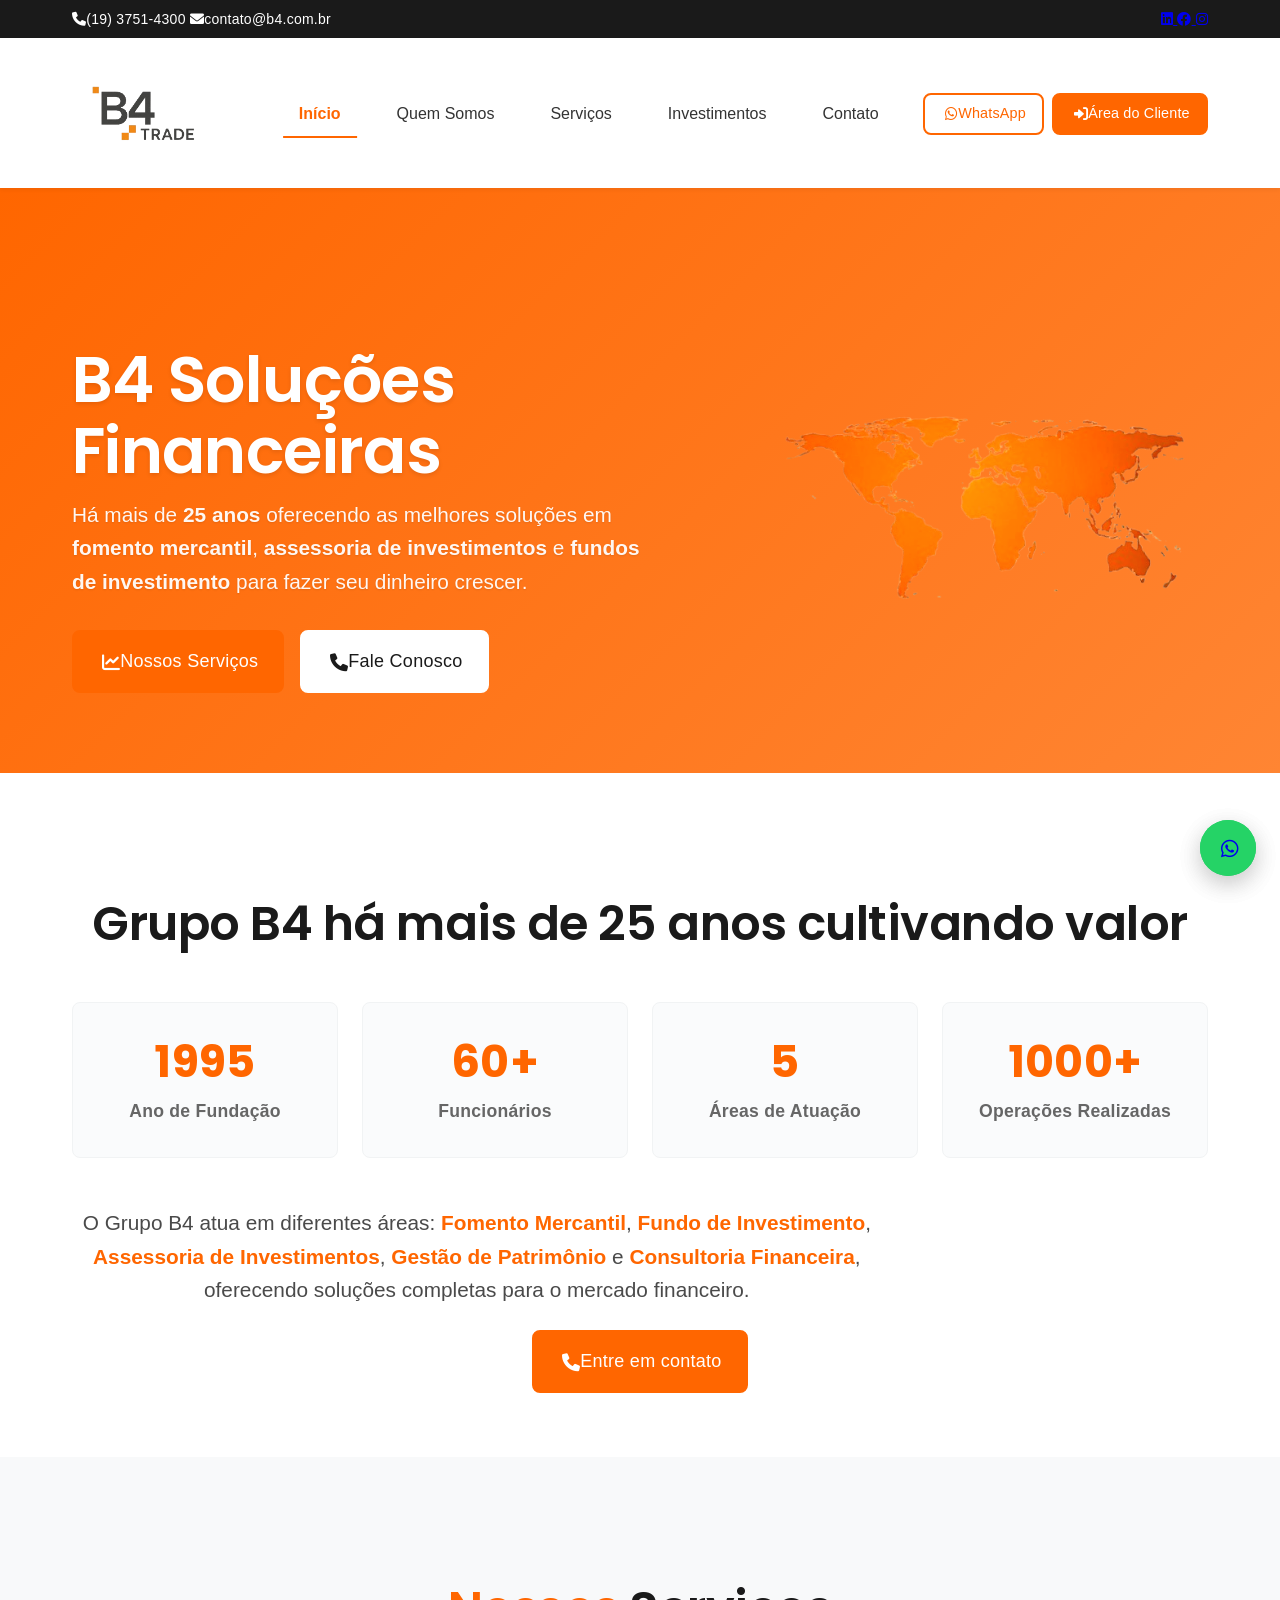
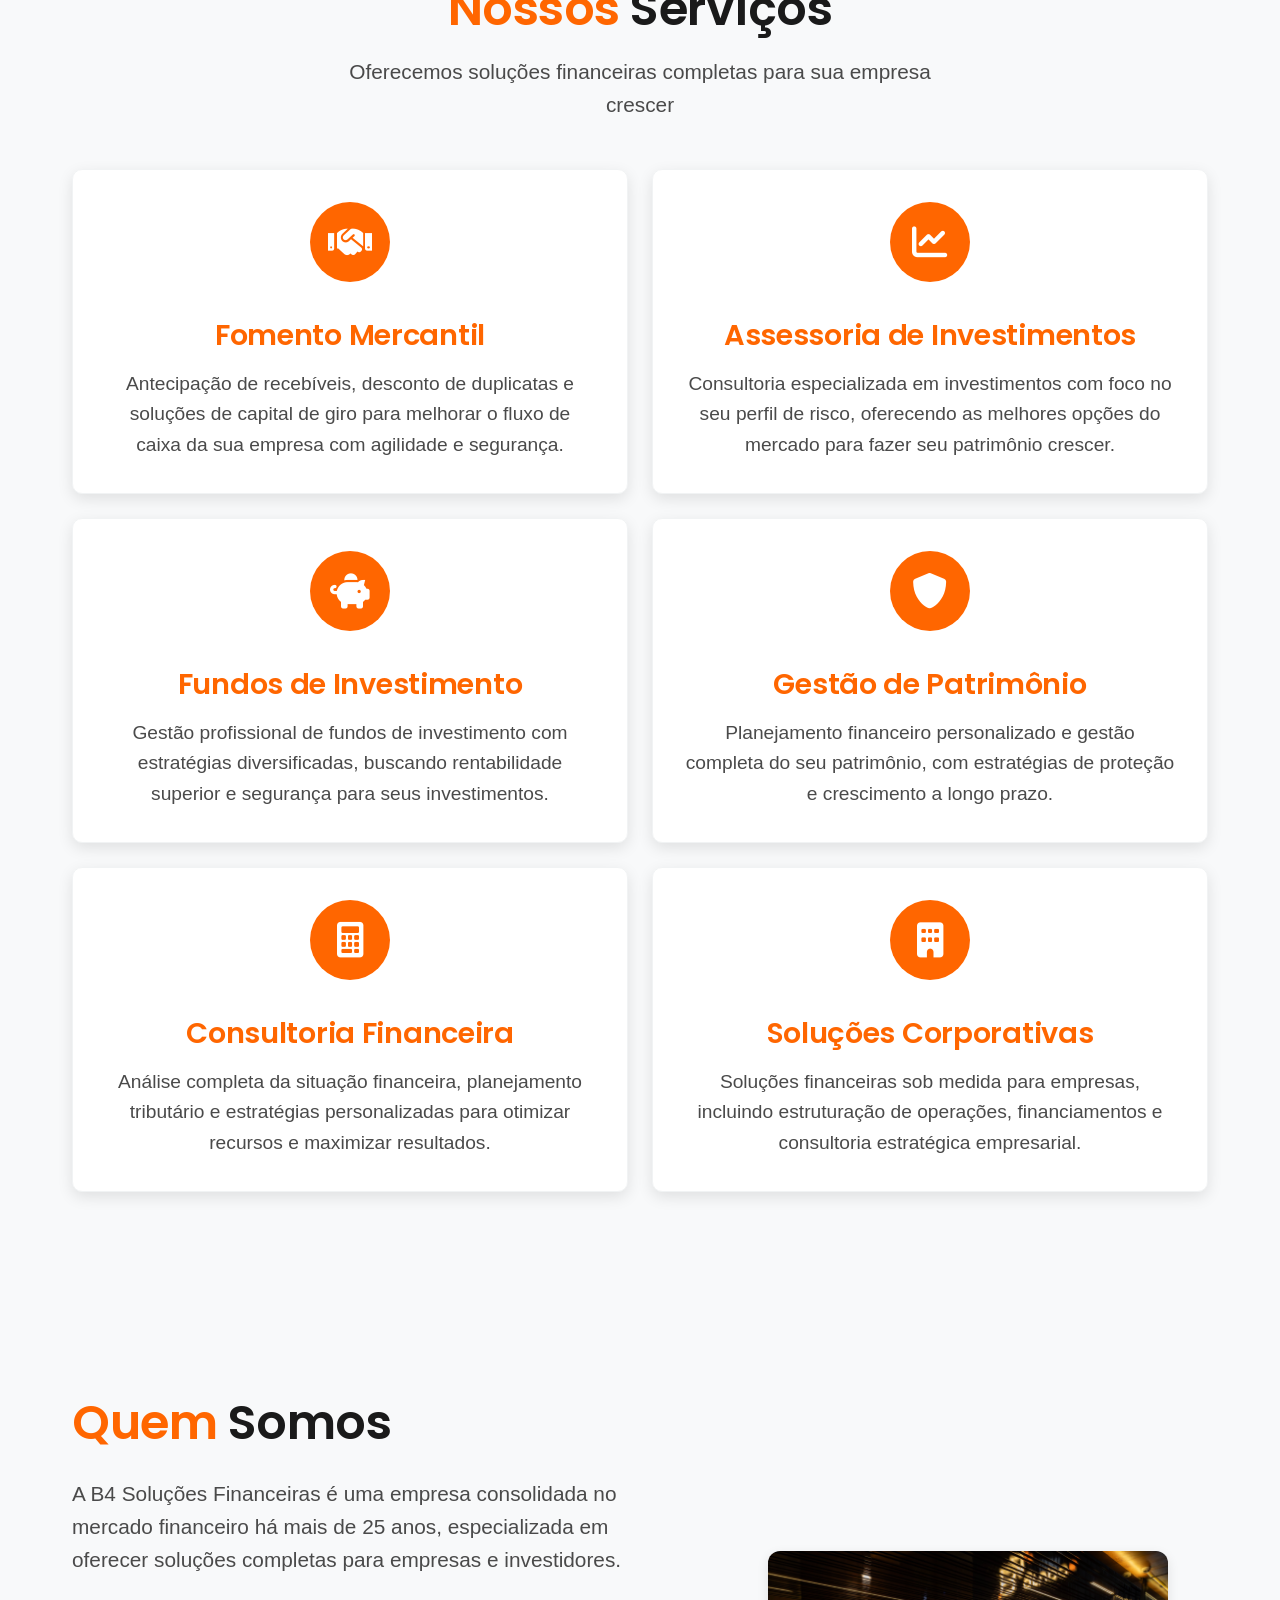
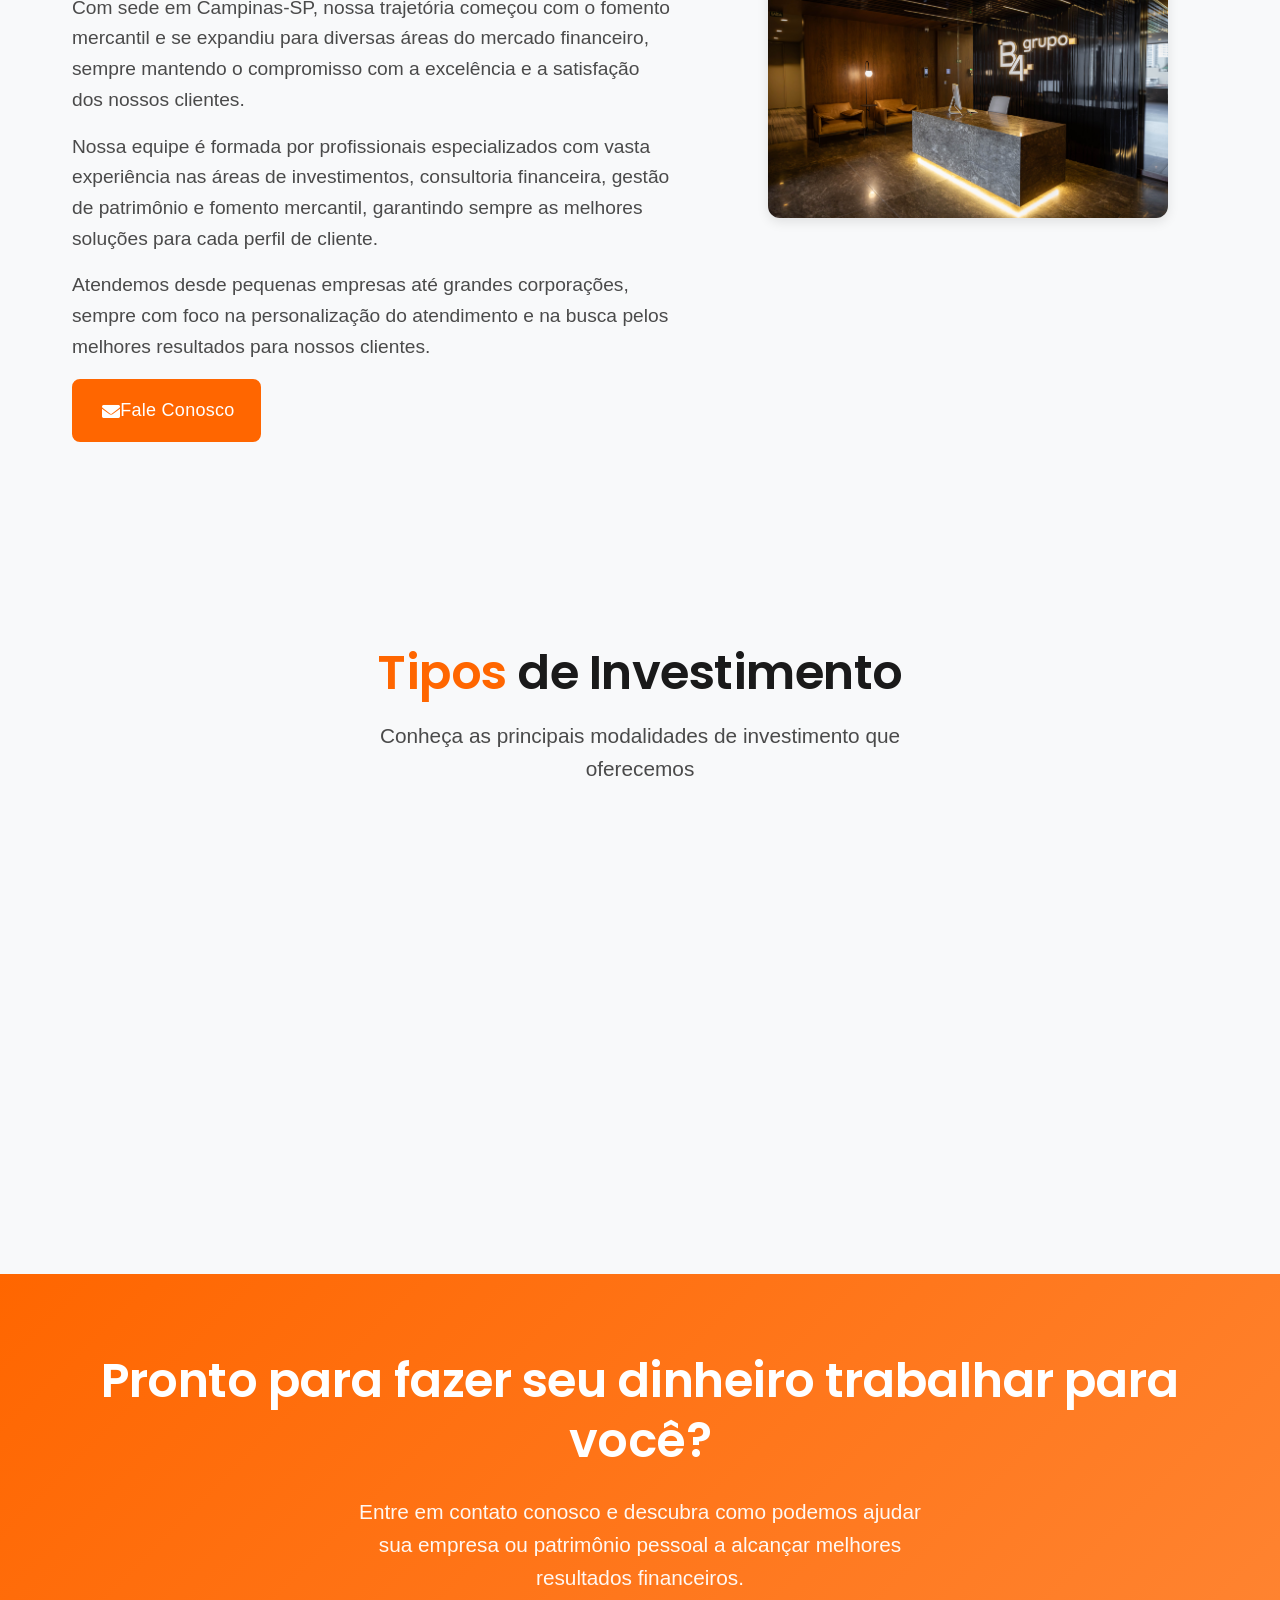
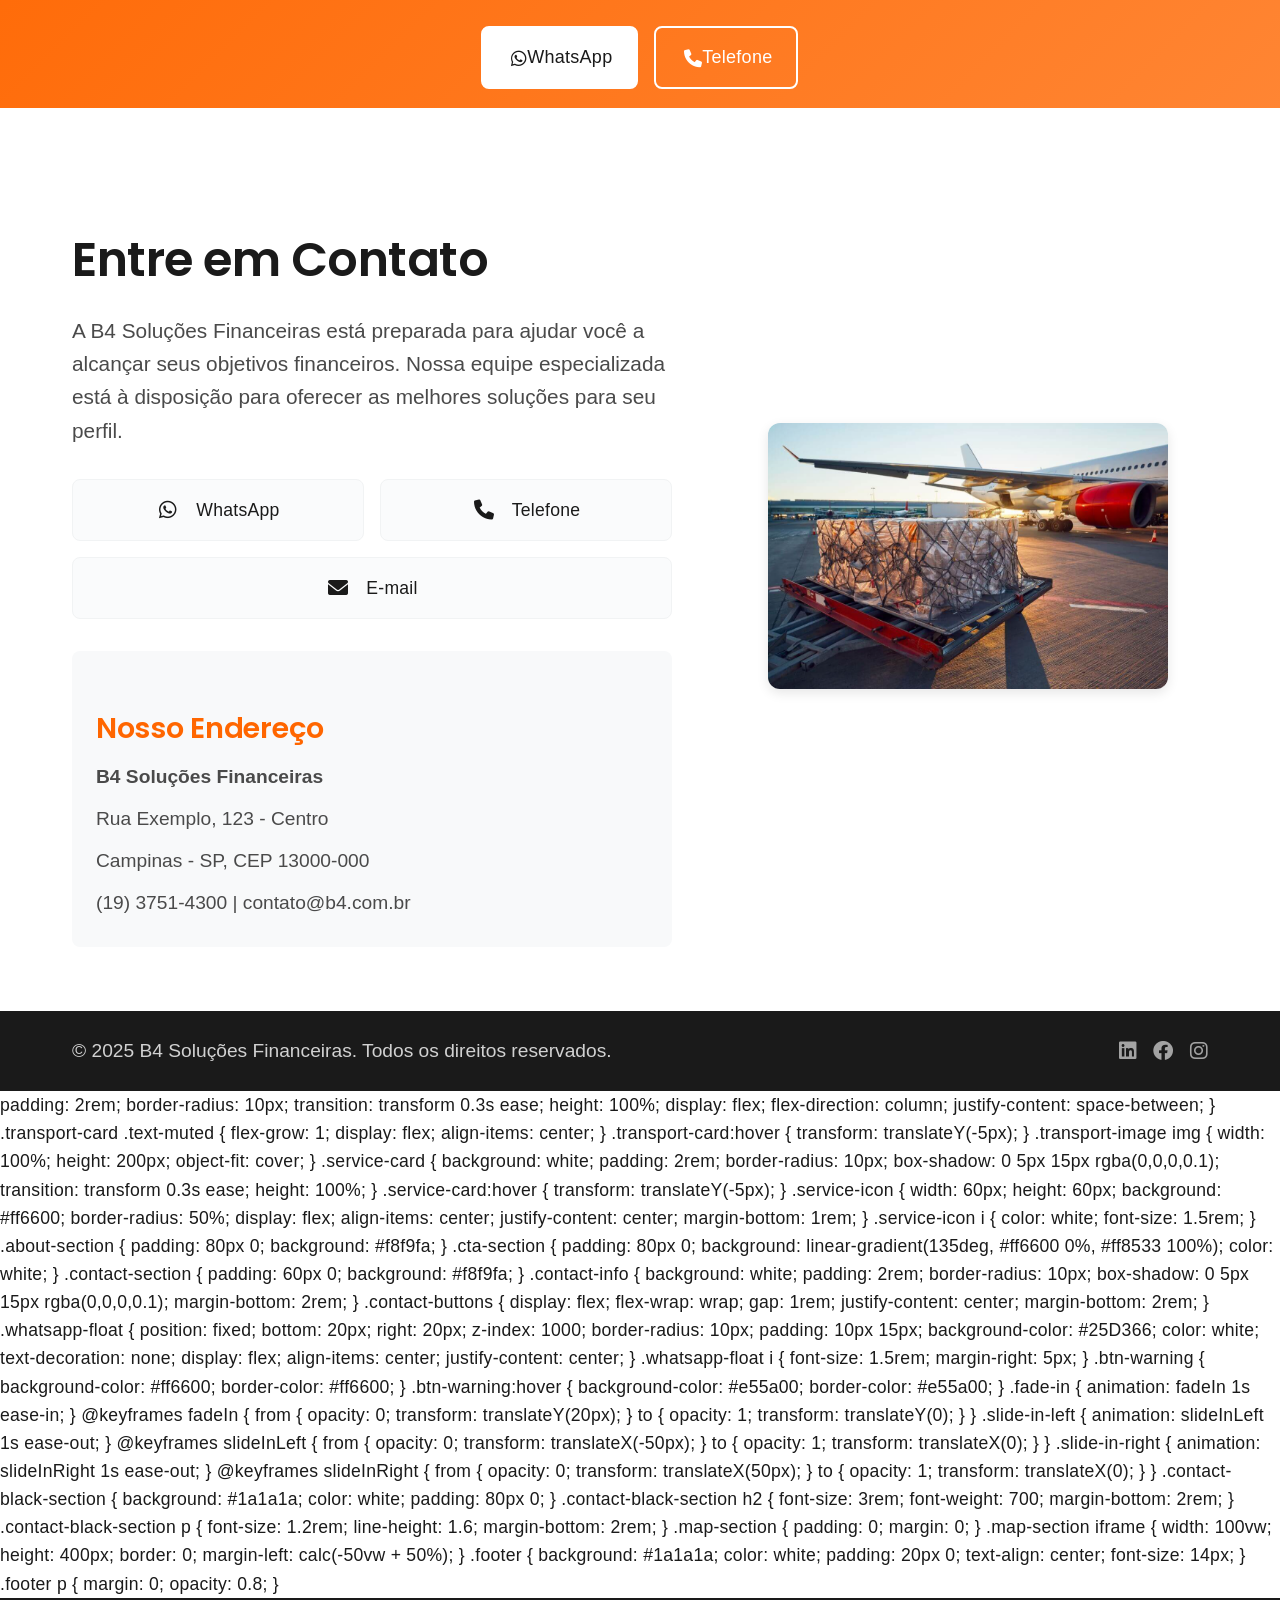
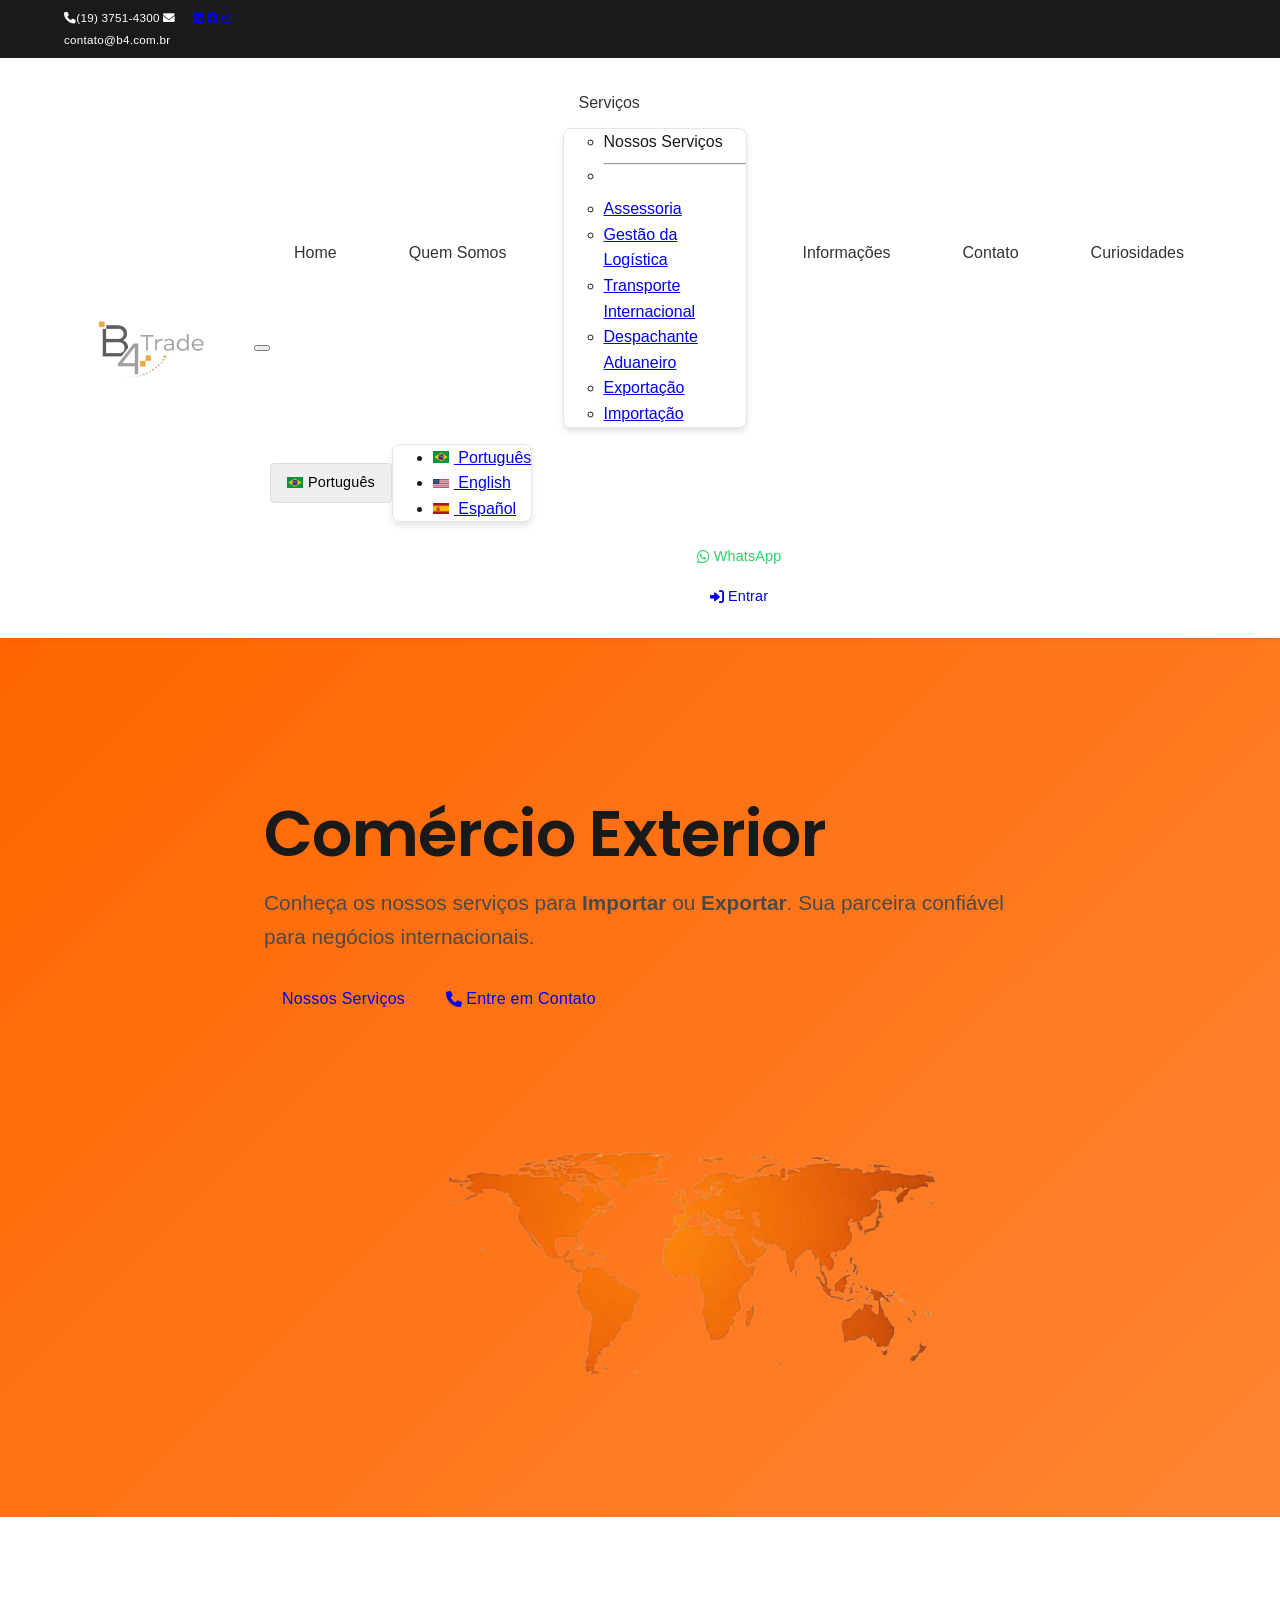
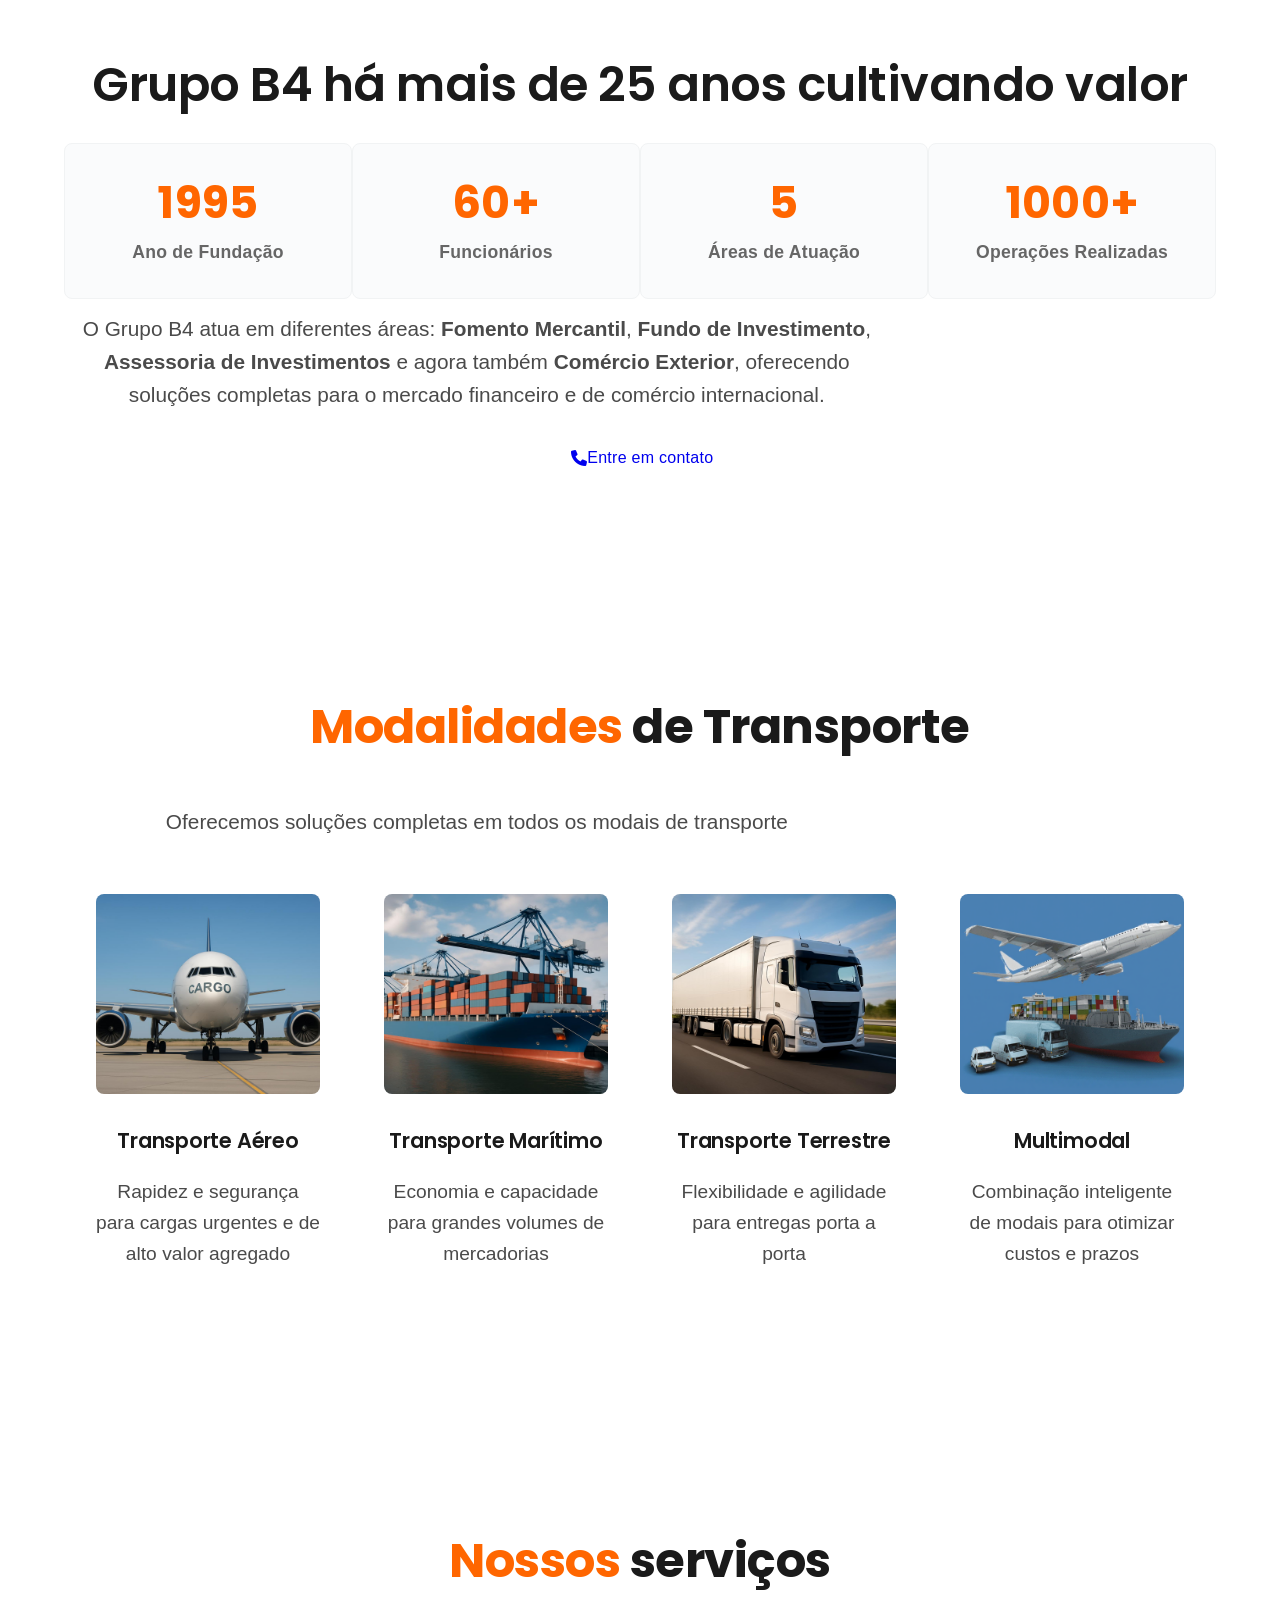
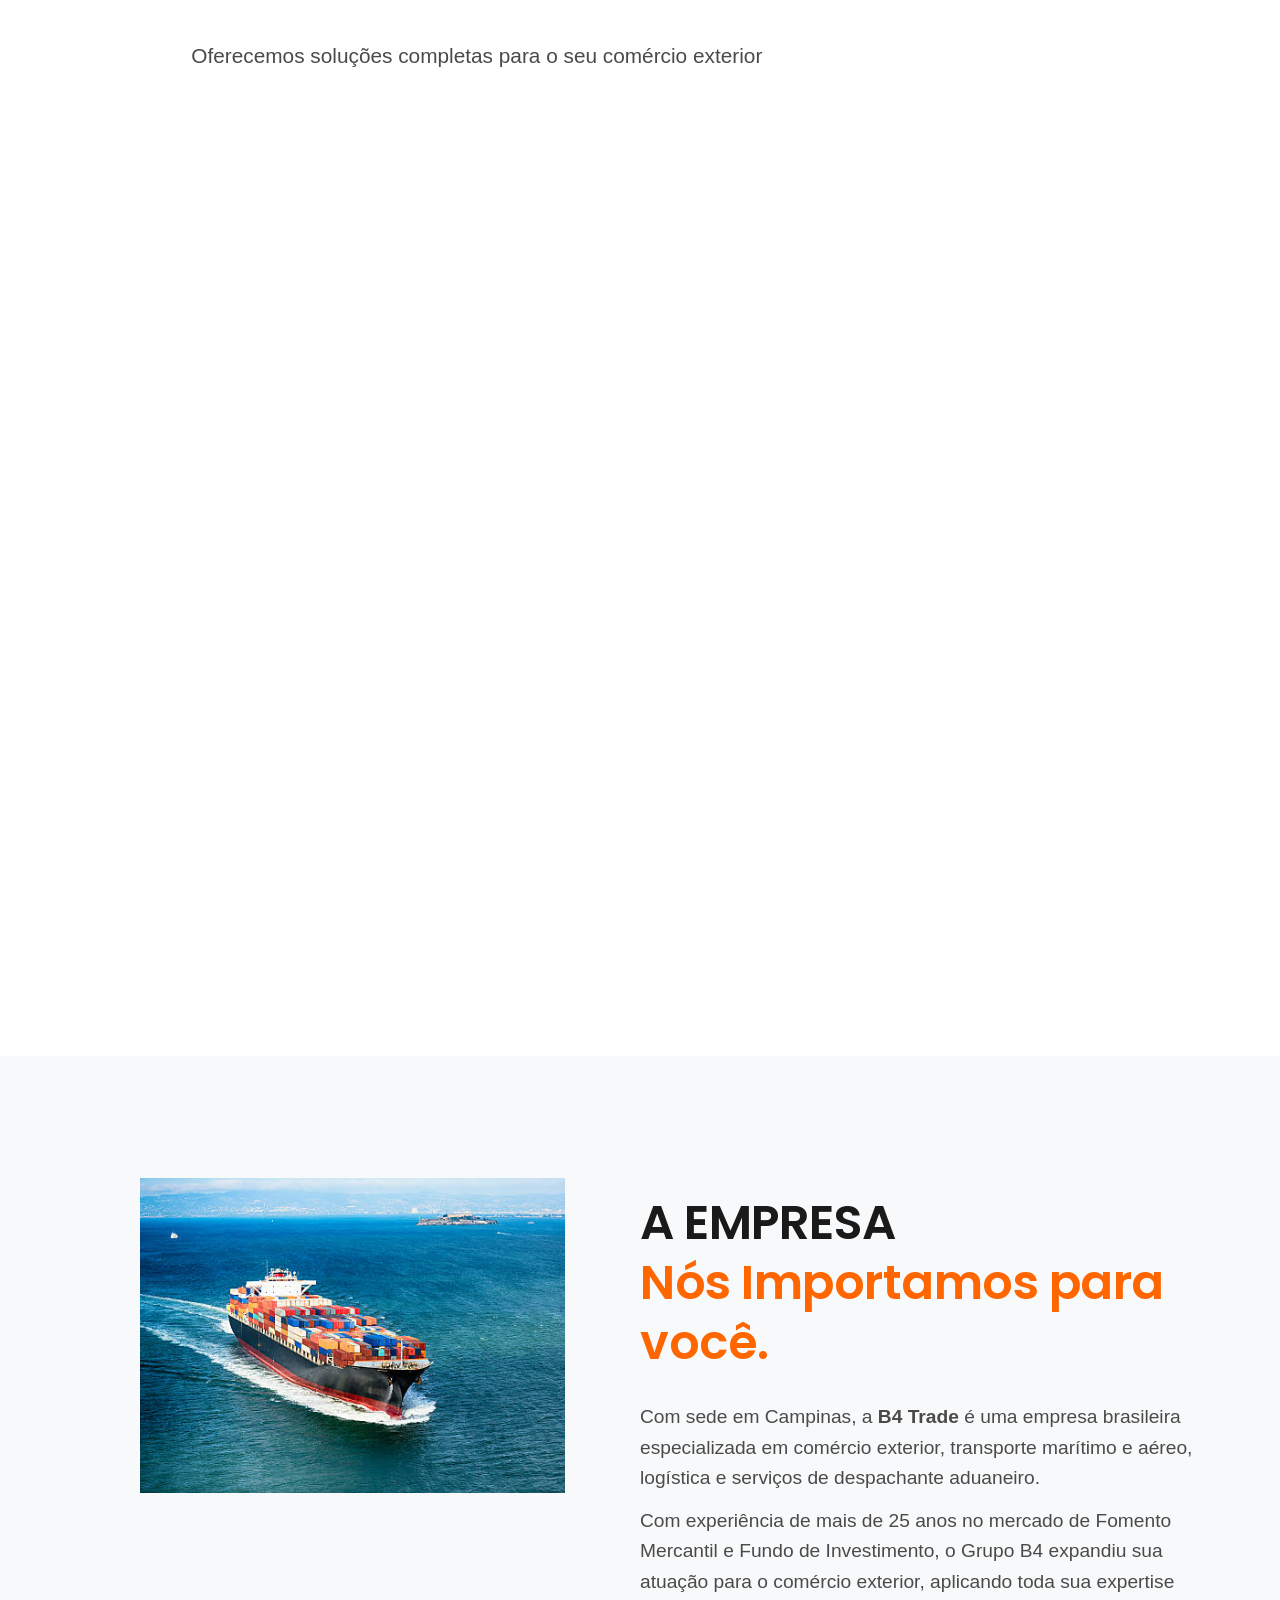
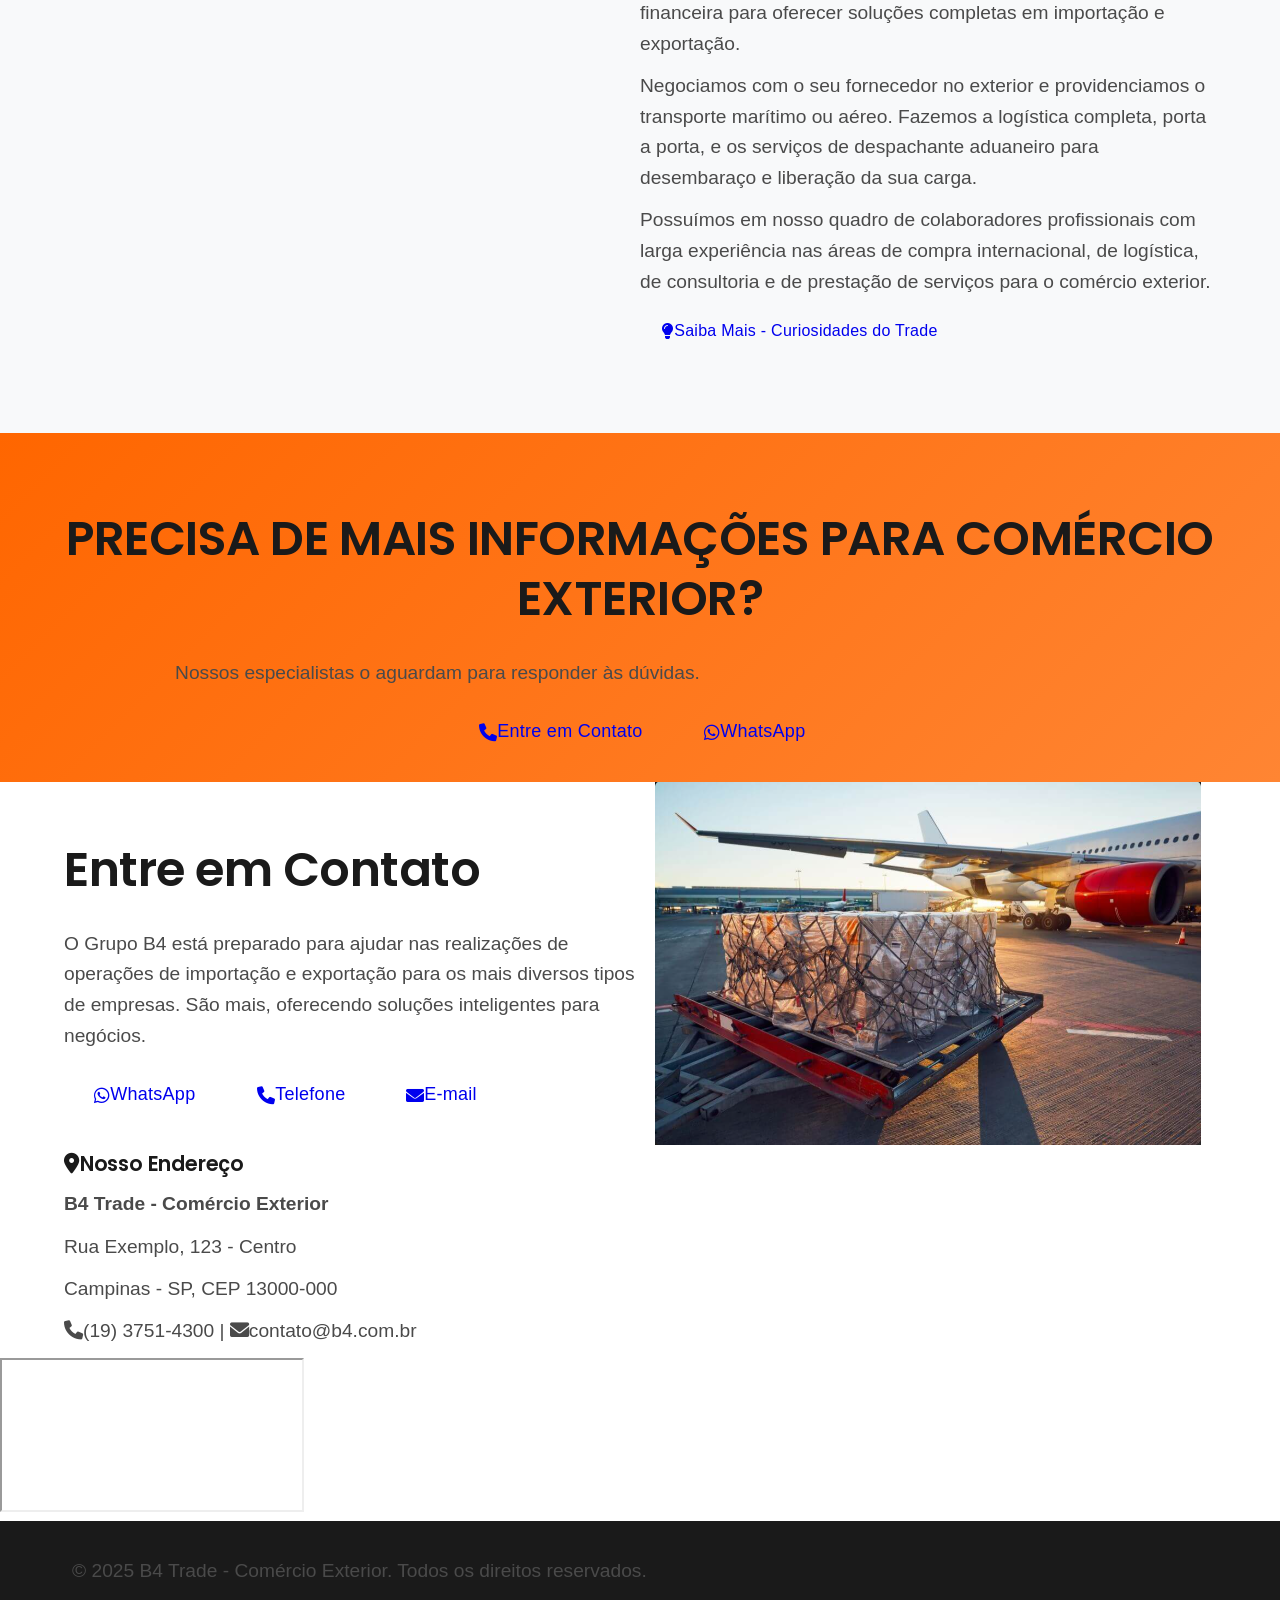
<file: index.html>
<!DOCTYPE html>
<html lang="pt-BR">
<head>
    <meta charset="utf-8" />
    <meta name="viewport" content="width=device-width, initial-scale=1.0" />
    <title>B4 Soluções Financeiras - Sua Parceira em Investimentos</title>
    <meta name="description" content="B4 Soluções Financeiras - Mais de 25 anos oferecendo fomento mercantil, assessoria de investimentos, fundos de investimento e soluções financeiras completas para sua empresa.">
    
    <!-- Favicon -->
    <link rel="icon" type="image/png" href="logo.png">
    
    <!-- Google Fonts - Optimized loading -->
    <link rel="preconnect" href="https://fonts.googleapis.com">
    <link rel="preconnect" href="https://fonts.gstatic.com" crossorigin>
    <link href="https://fonts.googleapis.com/css2?family=Inter:wght@400;500;600;700&family=Poppins:wght@500;600;700&display=swap" rel="stylesheet">
    
    <!-- Font Awesome -->
    <link href="https://cdnjs.cloudflare.com/ajax/libs/font-awesome/6.0.0/css/all.min.css" rel="stylesheet">
    
    <!-- Custom CSS -->
    <link href="style.css" rel="stylesheet">
    
    <!-- Performance optimizations -->
    <meta name="theme-color" content="#ff6600">
    <meta name="apple-mobile-web-app-capable" content="yes">
    <meta name="apple-mobile-web-app-status-bar-style" content="default">
</head>

<body>
    <!-- Top Contact Bar -->
    <div class="top-bar">
        <div class="container">
            <div class="contact-info">
                <span><i class="fas fa-phone me-1"></i>(19) 3751-4300</span>
                <span><i class="fas fa-envelope ms-3 me-1"></i>contato@b4.com.br</span>
            </div>
            <div class="social-links">
                <a href="https://br.linkedin.com/company/grupob4" target="_blank" rel="noopener" aria-label="LinkedIn B4">
                    <i class="fab fa-linkedin"></i>
                </a>
                <a href="#" aria-label="Facebook B4">
                    <i class="fab fa-facebook"></i>
                </a>
                <a href="#" aria-label="Instagram B4">
                    <i class="fab fa-instagram"></i>
                </a>
            </div>
        </div>
    </div>

    <!-- Main Navigation -->
    <nav class="navbar" role="navigation" aria-label="Menu principal">
        <div class="container">
            <a class="navbar-brand" href="/" aria-label="B4 Soluções Financeiras - Página inicial">
                <img src="logo.png" alt="B4 Soluções Financeiras">
            </a>
            
            <button class="navbar-toggle" aria-label="Abrir menu" aria-expanded="false">
                <span></span>
                <span></span>
                <span></span>
            </button>
            
            <ul class="navbar-nav">
                <li><a href="#inicio" class="nav-link active">Início</a></li>
                <li><a href="#quem-somos" class="nav-link">Quem Somos</a></li>
                <li><a href="#servicos" class="nav-link">Serviços</a></li>
                <li><a href="#investimentos" class="nav-link">Investimentos</a></li>
                <li><a href="#contato" class="nav-link">Contato</a></li>
            </ul>
            
            <div class="navbar-actions">
                <a href="https://wa.me/5519999999999" class="btn btn-outline-primary btn-sm" target="_blank" rel="noopener">
                    <i class="fab fa-whatsapp"></i>
                    WhatsApp
                </a>
                <a href="http://www2.b4.com.br/Seguranca/Login" class="btn btn-primary btn-sm" target="_blank" rel="noopener">
                    <i class="fas fa-sign-in-alt"></i>
                    Área do Cliente
                </a>
            </div>
        </div>
    </nav>

    <main role="main">
        <!-- Hero Section -->
        <section id="inicio" class="hero-section">
            <div class="container">
                <div class="hero-content">
                    <div class="hero-text">
                        <h1>B4 Soluções Financeiras</h1>
                        <p class="lead">
                            Há mais de <strong>25 anos</strong> oferecendo as melhores soluções em 
                            <strong>fomento mercantil</strong>, <strong>assessoria de investimentos</strong> 
                            e <strong>fundos de investimento</strong> para fazer seu dinheiro crescer.
                        </p>
                        <div class="hero-actions">
                            <a href="#servicos" class="btn btn-primary btn-lg">
                                <i class="fas fa-chart-line"></i>
                                Nossos Serviços
                            </a>
                            <a href="#contato" class="btn btn-white btn-lg">
                                <i class="fas fa-phone"></i>
                                Fale Conosco
                            </a>
                        </div>
                    </div>
                    <div class="hero-image">
                        <img src="MapaLaranja.png" alt="Mapa de atuação B4 Soluções Financeiras" loading="eager">
                    </div>
                </div>
            </div>
        </section>

        <!-- Statistics Section -->
        <section class="stats-section">
            <div class="container">
                <h2 class="text-center">Grupo B4 há mais de 25 anos cultivando valor</h2>
                <div class="stats-grid">
                    <div class="stat-item">
                        <div class="stat-number" data-target="1995">1995</div>
                        <div class="stat-label">Ano de Fundação</div>
                    </div>
                    <div class="stat-item">
                        <div class="stat-number" data-target="60">60+</div>
                        <div class="stat-label">Funcionários</div>
                    </div>
                    <div class="stat-item">
                        <div class="stat-number" data-target="5">5</div>
                        <div class="stat-label">Áreas de Atuação</div>
                    </div>
                    <div class="stat-item">
                        <div class="stat-number" data-target="1000">1000+</div>
                        <div class="stat-label">Operações Realizadas</div>
                    </div>
                </div>
                <p class="lead text-center">
                    O Grupo B4 atua em diferentes áreas: <strong class="text-primary">Fomento Mercantil</strong>, 
                    <strong class="text-primary">Fundo de Investimento</strong>, 
                    <strong class="text-primary">Assessoria de Investimentos</strong>, 
                    <strong class="text-primary">Gestão de Patrimônio</strong> e 
                    <strong class="text-primary">Consultoria Financeira</strong>, oferecendo 
                    soluções completas para o mercado financeiro.
                </p>
                <div class="text-center">
                    <a href="#contato" class="btn btn-primary btn-lg">
                        <i class="fas fa-phone"></i>
                        Entre em contato
                    </a>
                </div>
            </div>
        </section>

        <!-- Services Section -->
        <section id="servicos" class="services-section">
            <div class="container">
                <div class="section-header">
                    <h2><span class="text-primary">Nossos</span> Serviços</h2>
                    <p class="lead">Oferecemos soluções financeiras completas para sua empresa crescer</p>
                </div>
                
                <div class="services-grid">
                    <div class="service-card">
                        <div class="service-icon">
                            <i class="fas fa-handshake"></i>
                        </div>
                        <h3>Fomento Mercantil</h3>
                        <p>Antecipação de recebíveis, desconto de duplicatas e soluções de capital de giro para melhorar o fluxo de caixa da sua empresa com agilidade e segurança.</p>
                    </div>
                    
                    <div class="service-card">
                        <div class="service-icon">
                            <i class="fas fa-chart-line"></i>
                        </div>
                        <h3>Assessoria de Investimentos</h3>
                        <p>Consultoria especializada em investimentos com foco no seu perfil de risco, oferecendo as melhores opções do mercado para fazer seu patrimônio crescer.</p>
                    </div>
                    
                    <div class="service-card">
                        <div class="service-icon">
                            <i class="fas fa-piggy-bank"></i>
                        </div>
                        <h3>Fundos de Investimento</h3>
                        <p>Gestão profissional de fundos de investimento com estratégias diversificadas, buscando rentabilidade superior e segurança para seus investimentos.</p>
                    </div>
                    
                    <div class="service-card">
                        <div class="service-icon">
                            <i class="fas fa-shield-alt"></i>
                        </div>
                        <h3>Gestão de Patrimônio</h3>
                        <p>Planejamento financeiro personalizado e gestão completa do seu patrimônio, com estratégias de proteção e crescimento a longo prazo.</p>
                    </div>
                    
                    <div class="service-card">
                        <div class="service-icon">
                            <i class="fas fa-calculator"></i>
                        </div>
                        <h3>Consultoria Financeira</h3>
                        <p>Análise completa da situação financeira, planejamento tributário e estratégias personalizadas para otimizar recursos e maximizar resultados.</p>
                    </div>
                    
                    <div class="service-card">
                        <div class="service-icon">
                            <i class="fas fa-building"></i>
                        </div>
                        <h3>Soluções Corporativas</h3>
                        <p>Soluções financeiras sob medida para empresas, incluindo estruturação de operações, financiamentos e consultoria estratégica empresarial.</p>
                    </div>
                </div>
            </div>
        </section>

        <!-- About Section -->
        <section id="quem-somos" class="about-section">
            <div class="container">
                <div class="about-content">
                    <div class="about-text">
                        <h2><span class="text-primary">Quem</span> Somos</h2>
                        <p class="lead">
                            A B4 Soluções Financeiras é uma empresa consolidada no mercado financeiro há mais de 25 anos, 
                            especializada em oferecer soluções completas para empresas e investidores.
                        </p>
                        <p>
                            Com sede em Campinas-SP, nossa trajetória começou com o fomento mercantil e se expandiu para 
                            diversas áreas do mercado financeiro, sempre mantendo o compromisso com a excelência e 
                            a satisfação dos nossos clientes.
                        </p>
                        <p>
                            Nossa equipe é formada por profissionais especializados com vasta experiência nas áreas de 
                            investimentos, consultoria financeira, gestão de patrimônio e fomento mercantil, garantindo 
                            sempre as melhores soluções para cada perfil de cliente.
                        </p>
                        <p>
                            Atendemos desde pequenas empresas até grandes corporações, sempre com foco na personalização 
                            do atendimento e na busca pelos melhores resultados para nossos clientes.
                        </p>
                        <a href="#contato" class="btn btn-primary btn-lg">
                            <i class="fas fa-envelope"></i>
                            Fale Conosco
                        </a>
                    </div>
                    <div class="about-image">
                        <img src="entrada2.jpg" alt="Sobre a B4 Soluções Financeiras" loading="lazy">
                    </div>
                </div>
            </div>
        </section>

        <!-- Investment Types Section -->
        <section id="investimentos" class="investment-section">
            <div class="container">
                <div class="section-header">
                    <h2><span class="text-primary">Tipos</span> de Investimento</h2>
                    <p class="lead">Conheça as principais modalidades de investimento que oferecemos</p>
                </div>
                
                <div class="investment-grid">
                    <div class="investment-card">
                        <div class="investment-icon">
                            <i class="fas fa-chart-bar"></i>
                        </div>
                        <h4>Renda Fixa</h4>
                        <p>CDBs, LCIs, LCAs e fundos de renda fixa com segurança e rentabilidade superior à poupança.</p>
                    </div>
                    
                    <div class="investment-card">
                        <div class="investment-icon">
                            <i class="fas fa-trending-up"></i>
                        </div>
                        <h4>Renda Variável</h4>
                        <p>Ações, fundos de ações e investimentos em bolsa com potencial de alta rentabilidade.</p>
                    </div>
                    
                    <div class="investment-card">
                        <div class="investment-icon">
                            <i class="fas fa-coins"></i>
                        </div>
                        <h4>Fundos Imobiliários</h4>
                        <p>Investimentos em imóveis comerciais com distribuição mensal de dividendos.</p>
                    </div>
                    
                    <div class="investment-card">
                        <div class="investment-icon">
                            <i class="fas fa-globe-americas"></i>
                        </div>
                        <h4>Investimentos Internacionais</h4>
                        <p>Diversificação internacional com fundos e ETFs do mercado americano e europeu.</p>
                    </div>
                </div>
            </div>
        </section>

        <!-- CTA Section -->
        <section class="cta-section">
            <div class="container">
                <div class="cta-content">
                    <h2>Pronto para fazer seu dinheiro trabalhar para você?</h2>
                    <p class="lead">
                        Entre em contato conosco e descubra como podemos ajudar sua empresa ou patrimônio pessoal 
                        a alcançar melhores resultados financeiros.
                    </p>
                    <div class="cta-actions">
                        <a href="https://wa.me/5519999999999" class="btn btn-white btn-lg" target="_blank" rel="noopener">
                            <i class="fab fa-whatsapp"></i>
                            WhatsApp
                        </a>
                        <a href="#contato" class="btn btn-outline-white btn-lg">
                            <i class="fas fa-phone"></i>
                            Telefone
                        </a>
                    </div>
                </div>
            </div>
        </section>

        <!-- Contact Section -->
        <section id="contato" class="contact-section">
            <div class="container">
                <div class="contact-content">
                    <div class="contact-info">
                        <h2>Entre em Contato</h2>
                        <p class="lead">
                            A B4 Soluções Financeiras está preparada para ajudar você a alcançar seus objetivos 
                            financeiros. Nossa equipe especializada está à disposição para oferecer as melhores 
                            soluções para seu perfil.
                        </p>
                        
                        <div class="contact-methods">
                            <a href="https://wa.me/5519999999999" class="contact-method" target="_blank" rel="noopener">
                                <i class="fab fa-whatsapp"></i>
                                <span>WhatsApp</span>
                            </a>
                            <a href="tel:+551937514300" class="contact-method">
                                <i class="fas fa-phone"></i>
                                <span>Telefone</span>
                            </a>
                            <a href="mailto:contrato@b4.com.br" class="contact-method">
                                <i class="fas fa-envelope"></i>
                                <span>E-mail</span>
                            </a>
                        </div>
                        
                        <div class="address-info">
                            <h3>Nosso Endereço</h3>
                            <p><strong>B4 Soluções Financeiras</strong></p>
                            <p>Rua Exemplo, 123 - Centro</p>
                            <p>Campinas - SP, CEP 13000-000</p>
                            <p>(19) 3751-4300 | contato@b4.com.br</p>
                        </div>
                    </div>
                    <div class="contact-image">
                        <img src="ContatoB4Trade.png" alt="Contato B4 Soluções Financeiras" loading="lazy">
                    </div>
                </div>
            </div>
        </section>
    </main>

    <!-- Footer -->
    <footer class="footer">
        <div class="container">
            <div class="footer-content">
                <div class="footer-info">
                    <p>&copy; 2025 B4 Soluções Financeiras. Todos os direitos reservados.</p>
                </div>
                <div class="footer-social">
                    <a href="https://br.linkedin.com/company/grupob4" target="_blank" rel="noopener" aria-label="LinkedIn B4">
                        <i class="fab fa-linkedin"></i>
                    </a>
                    <a href="#" aria-label="Facebook B4">
                        <i class="fab fa-facebook"></i>
                    </a>
                    <a href="#" aria-label="Instagram B4">
                        <i class="fab fa-instagram"></i>
                    </a>
                </div>
            </div>
        </div>
    </footer>

    <!-- WhatsApp Float Button -->
    <a href="https://wa.me/5519999999999" class="whatsapp-float" target="_blank" rel="noopener" aria-label="WhatsApp B4">
        <i class="fab fa-whatsapp"></i>
    </a>

    <!-- JavaScript -->
    <script src="script.js"></script>
</body>
</html>
            padding: 2rem;
            border-radius: 10px;
            transition: transform 0.3s ease;
            height: 100%;
            display: flex;
            flex-direction: column;
            justify-content: space-between;
        }
        
        .transport-card .text-muted {
            flex-grow: 1;
            display: flex;
            align-items: center;
        }
        
        .transport-card:hover {
            transform: translateY(-5px);
        }
        
        .transport-image img {
            width: 100%;
            height: 200px;
            object-fit: cover;
        }
        
        .service-card {
            background: white;
            padding: 2rem;
            border-radius: 10px;
            box-shadow: 0 5px 15px rgba(0,0,0,0.1);
            transition: transform 0.3s ease;
            height: 100%;
        }
        
        .service-card:hover {
            transform: translateY(-5px);
        }
        
        .service-icon {
            width: 60px;
            height: 60px;
            background: #ff6600;
            border-radius: 50%;
            display: flex;
            align-items: center;
            justify-content: center;
            margin-bottom: 1rem;
        }
        
        .service-icon i {
            color: white;
            font-size: 1.5rem;
        }
        
        .about-section {
            padding: 80px 0;
            background: #f8f9fa;
        }
        
        .cta-section {
            padding: 80px 0;
            background: linear-gradient(135deg, #ff6600 0%, #ff8533 100%);
            color: white;
        }
        
        .contact-section {
            padding: 60px 0;
            background: #f8f9fa;
        }
        
        .contact-info {
            background: white;
            padding: 2rem;
            border-radius: 10px;
            box-shadow: 0 5px 15px rgba(0,0,0,0.1);
            margin-bottom: 2rem;
        }
        
        .contact-buttons {
            display: flex;
            flex-wrap: wrap;
            gap: 1rem;
            justify-content: center;
            margin-bottom: 2rem;
        }
        
        .whatsapp-float {
            position: fixed;
            bottom: 20px;
            right: 20px;
            z-index: 1000;
            border-radius: 10px;
            padding: 10px 15px;
            background-color: #25D366;
            color: white;
            text-decoration: none;
            display: flex;
            align-items: center;
            justify-content: center;
        }
        
        .whatsapp-float i {
            font-size: 1.5rem;
            margin-right: 5px;
        }
        
        .btn-warning {
            background-color: #ff6600;
            border-color: #ff6600;
        }
        
        .btn-warning:hover {
            background-color: #e55a00;
            border-color: #e55a00;
        }
        
        .fade-in {
            animation: fadeIn 1s ease-in;
        }
        
        @keyframes fadeIn {
            from {
                opacity: 0;
                transform: translateY(20px);
            }
            to {
                opacity: 1;
                transform: translateY(0);
            }
        }
        
        .slide-in-left {
            animation: slideInLeft 1s ease-out;
        }
        
        @keyframes slideInLeft {
            from {
                opacity: 0;
                transform: translateX(-50px);
            }
            to {
                opacity: 1;
                transform: translateX(0);
            }
        }
        
        .slide-in-right {
            animation: slideInRight 1s ease-out;
        }
        
        @keyframes slideInRight {
            from {
                opacity: 0;
                transform: translateX(50px);
            }
            to {
                opacity: 1;
                transform: translateX(0);
            }
        }
        
        .contact-black-section {
            background: #1a1a1a;
            color: white;
            padding: 80px 0;
        }
        
        .contact-black-section h2 {
            font-size: 3rem;
            font-weight: 700;
            margin-bottom: 2rem;
        }
        
        .contact-black-section p {
            font-size: 1.2rem;
            line-height: 1.6;
            margin-bottom: 2rem;
        }
        
        .map-section {
            padding: 0;
            margin: 0;
        }
        
        .map-section iframe {
            width: 100vw;
            height: 400px;
            border: 0;
            margin-left: calc(-50vw + 50%);
        }
        
        .footer {
            background: #1a1a1a;
            color: white;
            padding: 20px 0;
            text-align: center;
            font-size: 14px;
        }
        
        .footer p {
            margin: 0;
            opacity: 0.8;
        }
    </style>
<link rel="preconnect" href="https://fonts.googleapis.com">
<link rel="preconnect" href="https://fonts.gstatic.com" crossorigin>
<link href="https://fonts.googleapis.com/css2?family=Inter:wght@400;500;600;700&family=Poppins:wght@500;600;700&display=swap" rel="stylesheet">
<style>

:root {
  --font-heading: 'Poppins', system-ui, -apple-system, 'Segoe UI', Roboto, Ubuntu, Cantarell, 'Noto Sans', 'Helvetica Neue', Arial, sans-serif;
  --font-body: 'Inter', system-ui, -apple-system, 'Segoe UI', Roboto, Ubuntu, Cantarell, 'Noto Sans', 'Helvetica Neue', Arial, sans-serif;
  --font-size-base: 1rem; /* 16px */
  --line-height-base: 1.6;
  --letter-spacing-tight: -0.015em;
  --letter-spacing-normal: 0;
  --measure: 70ch; /* optimal text measure */
}
/* Bind base text */
html { font-size: 100%; }
body, p, li, input, button, textarea, select {
  font-family: var(--font-body);
  font-size: var(--font-size-base);
  line-height: var(--line-height-base);
  letter-spacing: var(--letter-spacing-normal);
  max-width: none;
}
/* Headings adopt logo-inspired display */
h1, h2, h3, h4, h5, h6, .display-1, .display-2, .display-3 {
  font-family: var(--font-heading);
  letter-spacing: var(--letter-spacing-tight);
  font-weight: 600;
  line-height: 1.2;
}
/* Scale */
h1 { font-size: clamp(2rem, 4vw + 1rem, 3rem); }
h2 { font-size: clamp(1.5rem, 2.5vw + 1rem, 2.25rem); }
h3 { font-size: 1.5rem; }
h4 { font-size: 1.25rem; }
h5 { font-size: 1.125rem; }
h6 { font-size: 1rem; }
/* Navigation & buttons */
.navbar-brand { font-family: var(--font-heading); font-weight: 700; letter-spacing: -0.01em; }
.nav-link, .btn, .form-control { font-family: var(--font-body); }
/* Paragraph rhythm and measure */
main p { max-width: var(--measure); }

/* Custom CSS */
body {
    font-family: var(--font-body);
    line-height: 1.6;
}

.top-bar {
    background: #1a1a1a;
    color: white;
    padding: 8px 0;
    font-size: 14px;
}

.hero-section {
    position: relative;
    padding: 80px 0;
    color: white;
}

.hero-section::before {
    content: '';
    position: absolute;
    top: 0;
    left: 0;
    width: 100%;
    height: 100%;
    background-image: url('../Containers-bg-modified.png');
    background-size: cover;
    background-position: center;
    z-index: -2;
}

.hero-section::after {
    content: '';
    position: absolute;
    top: 0;
    left: 0;
    width: 100%;
    height: 100%;
    background-color: rgba(0, 0, 0, 0.6);
    z-index: -1;
}

.highlight-section {
    padding: 80px 0;
    background: #fff;
}

.section-padding {
    padding: 80px 0;
}

.section-title {
    text-align: center;
    margin-bottom: 3rem;
    font-size: 2.5rem;
    font-weight: 700;
}

.highlight {
    color: #ff6600;
}

.stat-item {
    padding: 2rem;
}

.stat-number {
    font-size: 3rem;
    font-weight: 700;
    color: #ff6600;
    display: block;
}

.stat-label {
    font-size: 1rem;
    color: #666;
    margin-top: 0.5rem;
}

.transport-card {
    padding: 2rem;
    border-radius: 10px;
    transition: transform 0.3s ease;
    height: 100%;
    display: flex;
    flex-direction: column;
    justify-content: space-between;
}

.transport-card .text-muted {
    flex-grow: 1;
    display: flex;
    align-items: center;
}

.transport-card:hover {
    transform: translateY(-5px);
}

.transport-image img {
    width: 100%;
    height: 200px;
    object-fit: cover;
}

.service-card {
    background: white;
    padding: 2rem;
    border-radius: 10px;
    box-shadow: 0 5px 15px rgba(0,0,0,0.1);
    transition: transform 0.3s ease;
    height: 100%;
}

.service-card:hover {
    transform: translateY(-5px);
}

.service-icon {
    width: 60px;
    height: 60px;
    background: #ff6600;
    border-radius: 50%;
    display: flex;
    align-items: center;
    justify-content: center;
    margin-bottom: 1rem;
}

.service-icon i {
    color: white;
    font-size: 1.5rem;
}

.about-section {
    padding: 80px 0;
    background: #f8f9fa;
}

.cta-section {
    padding: 80px 0;
    background: linear-gradient(135deg, #ff6600 0%, #ff8533 100%);
    color: white;
}




/* Refino de posicionamento para estética de site de trade */
.hero-section h1 { margin-bottom: 0.75rem; }
.hero-section p.lead { margin-top: 0.25rem; max-width: 65ch; }
.navbar-brand { text-transform: none; }


/* ====================
   Tipografia refinada para todo o site
   ==================== */
:root {
  --font-heading: 'Poppins', sans-serif;
  --font-body: 'Roboto', sans-serif;
}

body {
  font-family: var(--font-body);
  line-height: 1.6;
  letter-spacing: 0.015em;
  margin: 0;
}

h1, h2, h3, h4, h5, h6 {
  font-family: var(--font-heading);
  font-weight: 600;
  line-height: 1.25;
  margin-top: 1.2em;
  margin-bottom: 0.6em;
  letter-spacing: -0.01em;
}

p {
  margin-top: 0.6em;
  margin-bottom: 0.6em;
  max-width: 65ch;
}

nav, .navbar-brand, button, input, select, textarea {
  font-family: var(--font-body);
  font-size: 1rem;
  letter-spacing: 0.01em;
}

.hero-section h1 { margin-bottom: 0.75rem; }
.hero-section p.lead { margin-top: 0.25rem; max-width: 65ch; }
.navbar-brand { text-transform: none; }

</style>

<style>
/* Ajustes específicos solicitados */
.navbar-nav .nav-link {
    font-size: 1.1rem !important;
    font-weight: 500 !important;
}

/* Aumentar fontes proporcionalmente */
body {
    font-size: 1.1rem !important;
}

h1 { font-size: clamp(2.5rem, 5vw + 1rem, 4rem) !important; }
h2 { font-size: clamp(2rem, 3vw + 1rem, 3rem) !important; }
h3 { font-size: 1.8rem !important; }
h4 { font-size: 1.5rem !important; }
h5 { font-size: 1.3rem !important; }
h6 { font-size: 1.1rem !important; }

.lead { font-size: 1.3rem !important; }

/* Ajustes para as estatísticas */
.stat-number {
    font-size: 2.8rem !important;
    font-weight: 700 !important;
    line-height: 1.2 !important;
}

.stat-label {
    font-size: 1.1rem !important;
}

/* Ajustes para área laranja reduzida */
.cta-section {
    padding: 0.5cm 0 !important;
}

/* Ajustes para WhatsApp button e espaçamento do header */
.navbar {
    padding: 1rem 0 !important;
}

.navbar-brand {
    font-size: 1.5rem !important;
}

/* ===== MELHORIAS DO CABEÇALHO SOLICITADAS ===== */

/* Alinhamento e consistência visual do cabeçalho */
.navbar {
    padding: 0.75rem 0 !important;
    min-height: 80px;
}

.navbar-nav {
    align-items: center;
}

.navbar-nav .nav-link {
    font-size: 1rem !important;
    font-weight: 500 !important;
    padding: 0.75rem 1rem !important;
    white-space: nowrap;
    height: 100%;
    display: flex;
    align-items: center;
}

/* Ajuste dos botões para ficarem menores e alinhados */
.btn-sm {
    font-size: 0.9rem !important;
    padding: 0.5rem 1rem !important;
    height: auto;
    display: flex;
    align-items: center;
}

/* Hover laranja para todos os itens do cabeçalho */
.header-item {
    transition: all 0.3s ease !important;
    border-radius: 4px !important;
}

.header-item:hover {
    background-color: #FFA500 !important;
    color: #000 !important;
}

/* Hover específico para links de navegação */
.nav-link.header-item:hover {
    background-color: #FFA500 !important;
    color: #000 !important;
}

/* Hover para botões */
.btn.header-item:hover {
    background-color: #FFA500 !important;
    color: #000 !important;
    border-color: #FFA500 !important;
}

/* Seletor de idiomas estilizado */
.language-selector {
    font-size: 0.9rem !important;
    padding: 0.5rem 1rem !important;
    border: 1px solid #ddd !important;
    height: auto;
}

.language-selector:hover {
    background-color: #FFA500 !important;
    color: #000 !important;
    border-color: #FFA500 !important;
}

/* Alinhamento dos itens do cabeçalho */
.d-flex.align-items-center {
    height: 100%;
    align-items: center !important;
}

.d-flex.align-items-center > * {
    height: auto;
    display: flex;
    align-items: center;
}

/* Logo ajustado */
.navbar-brand {
    font-size: 1.5rem !important;
    height: 110px;
    display: flex;
    align-items: center;
}

/* Responsividade para telas menores */
@media (max-width: 1200px) {
    .navbar-nav .nav-link {
        font-size: 0.9rem !important;
        padding: 0.6rem 0.8rem !important;
    }
    
    .btn-sm {
        font-size: 0.85rem !important;
        padding: 0.4rem 0.8rem !important;
    }
}

@media (max-width: 992px) {
    .navbar-nav .nav-link {
        font-size: 0.95rem !important;
        padding: 0.5rem 1rem !important;
    }
    
    .d-flex.align-items-center {
        margin-top: 1rem;
        justify-content: center;
    }
}
</style>
</head>

<body>
    <!-- Top Contact Bar -->
    <div class="top-bar">
        <div class="container">
            <div class="row align-items-center">
                <div class="col-md-6">
                    <small>
                        <i class="fas fa-phone me-2"></i>(19) 3751-4300
                        <i class="fas fa-envelope ms-3 me-2"></i>contato@b4.com.br
                    </small>
                </div>
                <div class="col-md-6 text-end">
                    <small class="social-links">
                        <a href="https://br.linkedin.com/company/grupob4" target="_blank" class="text-white text-decoration-none">
                            <i class="fab fa-linkedin"></i>
                        </a>
                        <a href="#" class="text-white text-decoration-none">
                            <i class="fab fa-facebook"></i>
                        </a>
                        <a href="#" class="text-white text-decoration-none">
                            <i class="fab fa-instagram"></i>
                        </a>
                    </small>
                </div>
            </div>
        </div>
    </div>

    <!-- Main Navigation -->
    <header>
        <nav class="navbar navbar-expand-lg navbar-light bg-white shadow-sm">
            <div class="container">
                <a class="navbar-brand d-flex align-items-center" href="#">
                    <img src="assets/BA-logo-new.png" alt="B4 Trade" style="width: 150px; height: auto;">
                </a>
                <button class="navbar-toggler" type="button" data-bs-toggle="collapse" data-bs-target="#navbarNav">
                    <span class="navbar-toggler-icon"></span>
                </button>
                <div class="collapse navbar-collapse" id="navbarNav">
                    <ul class="navbar-nav me-auto">
                        <li class="nav-item">
                            <a class='nav-link fw-medium active header-item' href='/' data-translate="home">Home</a>
                        </li>
                        <li class="nav-item">
                            <a class="nav-link fw-medium header-item" href="quem-somos.html" data-translate="quem-somos">Quem Somos</a>
                        </li>
                        <li class="nav-item dropdown">
                            <a class="nav-link dropdown-toggle fw-medium header-item" href="#" id="servicosDropdown" role="button" data-bs-toggle="dropdown" data-translate="servicos">
                                Serviços
                            </a>
                            <ul class="dropdown-menu">
                                <li><span class="dropdown-item-text fw-bold text-muted" data-translate="dropdown-title">Nossos Serviços</span></li>
                                <li><hr class="dropdown-divider"></li>
                                <li><a class="dropdown-item" href="#assessoria" data-translate="assessoria">Assessoria</a></li>
                                <li><a class="dropdown-item" href="#logistica" data-translate="logistica">Gestão da Logística</a></li>
                                <li><a class="dropdown-item" href="#transporte" data-translate="transporte">Transporte Internacional</a></li>
                                <li><a class="dropdown-item" href="#despachante" data-translate="despachante">Despachante Aduaneiro</a></li>
                                <li><a class="dropdown-item" href="#exportacao" data-translate="exportacao">Exportação</a></li>
                                <li><a class="dropdown-item" href="#importacao" data-translate="importacao">Importação</a></li>
                            </ul>
                        </li>
                        <li class="nav-item">
                            <a class="nav-link fw-medium header-item" href="https://br.linkedin.com/company/grupob4" target="_blank" data-translate="informacoes">Informações</a>
                        </li>
                        <li class="nav-item">
                            <a class="nav-link fw-medium header-item" href="#contato" data-translate="contato">Contato</a>
                        </li>
                        <li class="nav-item">
                            <a class="nav-link fw-medium header-item" href="curiosidades.html" data-translate="curiosidades">Curiosidades</a>
                        </li>
                    </ul>
                    <div class="d-flex align-items-center">
                        <!-- Seletor de Idiomas -->
                        <div class="dropdown me-3">
                            <button class="btn btn-outline-secondary btn-sm dropdown-toggle header-item language-selector" type="button" id="languageSelector" data-bs-toggle="dropdown" aria-expanded="false">
                                <img src="assets/flags/br.png" alt="Brasil" style="width: 16px; height: auto; margin-right: 5px;"> Português
                            </button>
                            <ul class="dropdown-menu">
                                <li><a class="dropdown-item" href="#" onclick="changeLanguage('pt')"><img src="assets/flags/br.png" alt="Brasil" style="width: 16px; height: auto; margin-right: 5px;"> Português</a></li>
                                <li><a class="dropdown-item" href="#" onclick="changeLanguage('en')"><img src="assets/flags/us.png" alt="Estados Unidos" style="width: 16px; height: auto; margin-right: 5px;"> English</a></li>
                                <li><a class="dropdown-item" href="#" onclick="changeLanguage('es')"><img src="assets/flags/es.png" alt="Espanha" style="width: 16px; height: auto; margin-right: 5px;"> Español</a></li>
                            </ul>
                        </div>
                        <a href="https://wa.me/5519999999999" class="btn btn-success btn-sm me-2 header-item whatsapp-btn" target="_blank">
                            <i class="fab fa-whatsapp me-1"></i><span data-translate="whatsapp">WhatsApp</span>
                        </a>
                        <a href="http://www2.b4.com.br/Seguranca/Login" target="_blank" class="btn btn-outline-dark btn-sm header-item">
                            <i class="fas fa-sign-in-alt me-1"></i><span data-translate="entrar">Entrar</span>
                        </a>
                    </div>
                </div>
            </div>
        </nav>
    </header>

    <main role="main">
        <!-- Hero Section -->
        <section class="hero-section">
            <div class="container">
                <div class="row align-items-center justify-content-center">
                    <div class="col-lg-5">
                        <h1 class="display-4 fw-bold mb-3 fade-in" data-translate="hero-title">Comércio Exterior</h1>
                        <p class="lead mb-4 fade-in" data-translate="hero-subtitle">
                            Conheça os nossos serviços para <strong>Importar</strong> ou <strong>Exportar</strong>. Sua parceira confiável para negócios internacionais.
                        </p>
                        <div class="d-flex flex-wrap gap-3 fade-in">
                            <a href="#servicos" class="btn btn-warning btn-md" data-translate="nossos-servicos">
                                Nossos Serviços
                            </a>
                            <a href="#contato" class="btn btn-outline-light btn-md">
                                <i class="fas fa-phone me-2"></i><span data-translate="entre-contato">Entre em Contato</span>
                            </a>
                        </div>
                    </div>
                    <div class="col-lg-5 text-center" style="margin-left: 1cm;">
                        <img src="MapaLaranja.png" alt="Mapa Laranja" class="img-fluid rounded shadow-lg fade-in" style="opacity: 0.8;">
                    </div>
                </div>
            </div>
        </section>

        <!-- Seção de Destaque do Grupo B4 -->
        <section class="highlight-section">
            <div class="container text-center">
                <h2 class="fw-bold mb-4">Grupo B4 há mais de 25 anos cultivando valor</h2>
                <div class="row g-4 mb-5">
                    <div class="col-md-3 col-6">
                        <div class="stat-item">
                            <span class="stat-number" data-target="1995" style="font-size: 2.5rem; font-weight: bold;">1995</span>
                            <div class="stat-label">Ano de Fundação</div>
                        </div>
                    </div>
                    <div class="col-md-3 col-6">
                        <div class="stat-item">
                            <span class="stat-number" data-target="60" style="font-size: 2.5rem; font-weight: bold;">60+</span>
                            <div class="stat-label">Funcionários</div>
                        </div>
                    </div>
                    <div class="col-md-3 col-6">
                        <div class="stat-item">
                            <span class="stat-number" data-target="5" style="font-size: 2.5rem; font-weight: bold;">5</span>
                            <div class="stat-label">Áreas de Atuação</div>
                        </div>
                    </div>
                    <div class="col-md-3 col-6">
                        <div class="stat-item">
                            <span class="stat-number" data-target="1000" style="font-size: 2.5rem; font-weight: bold;">1000+</span>
                            <div class="stat-label">Operações Realizadas</div>
                        </div>
                    </div>
                </div>
                <p class="lead mb-4 narrow-text text-center" style="font-size: 1.25rem;">
                    O Grupo B4 atua em diferentes áreas: <strong>Fomento Mercantil</strong>, <strong>Fundo de Investimento</strong>, <strong>Assessoria de Investimentos</strong> e agora também <strong>Comércio Exterior</strong>, oferecendo soluções completas para o mercado financeiro e de comércio internacional.
                </p>
                <a href="#contato" class="btn btn-warning btn-md">
                    <i class="fas fa-phone me-2"></i>Entre em contato
                </a>
            </div>
        </section>

        <!-- Modalidades de Transporte -->
        <section class="section-padding bg-light">
            <div class="container">
                <h2 class="section-title">
                    <span class="highlight">Modalidades</span> de Transporte
                </h2>
                <p class="text-center lead mb-5" style="font-size: 1.3rem;">Oferecemos soluções completas em todos os modais de transporte</p>
                <div class="row g-4">
                    <div class="col-lg-3 col-md-6">
                        <div class="transport-card text-center bg-white rounded shadow">
                            <div class="transport-image mb-3">
                                <img src="airplane.jpg" alt="Transporte Aéreo" style="width: 100%; height: 200px; object-fit: cover; border-radius: 8px;">
                            </div>
                            <h5 class="fw-bold">Transporte Aéreo</h5>
                            <p class="text-muted">Rapidez e segurança para cargas urgentes e de alto valor agregado</p>
                        </div>
                    </div>
                    <div class="col-lg-3 col-md-6">
                        <div class="transport-card text-center bg-white rounded shadow">
                            <div class="transport-image mb-3">
                                <img src="ship.jpg" alt="Transporte Marítimo" style="width: 100%; height: 200px; object-fit: cover; border-radius: 8px;">
                            </div>
                            <h5 class="fw-bold">Transporte Marítimo</h5>
                            <p class="text-muted">Economia e capacidade para grandes volumes de mercadorias</p>
                        </div>
                    </div>
                    <div class="col-lg-3 col-md-6">
                        <div class="transport-card text-center bg-white rounded shadow">
                            <div class="transport-image mb-3">
                                <img src="truck.jpg" alt="Transporte Terrestre" style="width: 100%; height: 200px; object-fit: cover; border-radius: 8px;">
                            </div>
                            <h5 class="fw-bold">Transporte Terrestre</h5>
                            <p class="text-muted">Flexibilidade e agilidade para entregas porta a porta</p>
                        </div>
                    </div>
                    <div class="col-lg-3 col-md-6">
                        <div class="transport-card text-center bg-white rounded shadow">
                            <div class="transport-image mb-3">
                                <img src="Multimodal.png" alt="Multimodal" style="width: 100%; height: 200px; object-fit: cover; border-radius: 8px;">
                            </div>
                            <h5 class="fw-bold">Multimodal</h5>
                            <p class="text-muted">Combinação inteligente de modais para otimizar custos e prazos</p>
                        </div>
                    </div>
                </div>
            </div>
        </section>

        <!-- Nossos Serviços -->
        <section id="servicos" class="section-padding">
            <div class="container">
                <h2 class="section-title">
                    <span class="highlight">Nossos</span> serviços
                </h2>
                <p class="text-center lead mb-5">Oferecemos soluções completas para o seu comércio exterior</p>
                <div class="row g-4">
                    <div class="col-lg-4 col-md-6">
                        <div class="service-card fade-in" id="importacao">
                            <div class="service-icon">
                                <i class="fas fa-ship"></i>
                            </div>
                            <h5>Importação & Exportação</h5>
                            <p>Nossos serviços abrangem desde a identificação do cliente, a negociação dos preços e o pagamento, frete internacional, documentação para despachos aduaneiros até a entrega no local solicitado pelo contratante dos nossos serviços.</p>
                        </div>
                    </div>
                    <div class="col-lg-4 col-md-6">
                        <div class="service-card fade-in" id="assessoria">
                            <div class="service-icon">
                                <i class="fas fa-chart-line"></i>
                            </div>
                            <h5>Assessoria Especializada</h5>
                            <p>Nossos serviços abrangem a análise da legislação aduaneira do destino e da origem da carga, com base no NCM e HS, planejamos as previsões de todos os custos, inclusos os impostos e taxas locais, oferecendo consultoria completa.</p>
                        </div>
                    </div>
                    <div class="col-lg-4 col-md-6">
                        <div class="service-card fade-in" id="logistica">
                            <div class="service-icon">
                                <i class="fas fa-truck"></i>
                            </div>
                            <h5>Gestão da Logística</h5>
                            <p>Fazemos gerenciamento completo de frete e armazenagem, no Brasil e no exterior, proporcionando ótimas taxas na contratação de contêineres e frete para pequenas e grandes cargas, com rastreamento em tempo real.</p>
                        </div>
                    </div>
                    <div class="col-lg-4 col-md-6">
                        <div class="service-card fade-in" id="transporte">
                            <div class="service-icon">
                                <i class="fas fa-plane"></i>
                            </div>
                            <h5>Transporte Internacional</h5>
                            <p>Oferecemos soluções completas de transporte marítimo, aéreo e terrestre, com parcerias estratégicas globais para garantir a melhor rota e custo-benefício para sua carga, independente do modal escolhido.</p>
                        </div>
                    </div>
                    <div class="col-lg-4 col-md-6">
                        <div class="service-card fade-in" id="despachante">
                            <div class="service-icon">
                                <i class="fas fa-file-alt"></i>
                            </div>
                            <h5>Despachante Aduaneiro</h5>
                            <p>Elaboramos a emissão das licenças de exportação e importação, bem como o Registro de Exportação e Declaração de Importação, garantindo conformidade total com a legislação aduaneira brasileira e internacional.</p>
                        </div>
                    </div>
                    <div class="col-lg-4 col-md-6">
                        <div class="service-card fade-in">
                            <div class="service-icon">
                                <i class="fas fa-shield-alt"></i>
                            </div>
                            <h5>Segurança e Rastreamento</h5>
                            <p>Nossos serviços têm total segurança e disponibilizamos ferramentas avançadas para rastreamento da sua carga. O importador ou exportador é informado sobre a data de saída, posição atual e previsão de chegada.</p>
                        </div>
                    </div>
                </div>
            </div>
        </section>

        <!-- A EMPRESA -->
        <section class="about-section" id="quem-somos">
            <div class="container">
                <div class="row align-items-center">
                    <div class="col-lg-6 mb-4 mb-lg-0">
                        <div class="bg-light p-4 rounded shadow-lg slide-in-left" style="height: 400px; display: flex; align-items: center; justify-content: center;">
                            <img src="ship_full.png" alt="Navio B4 Trade" style="max-width: 100%; max-height: 100%; object-fit: contain;">
                        </div>
                    </div>
                    <div class="col-lg-6 slide-in-right">
                        <h2 class="mb-4">
                            A EMPRESA<br>
                            <span class="highlight">Nós Importamos para você.</span>
                        </h2>
                        <p class="mb-4">
                            Com sede em Campinas, a <strong>B4 Trade</strong> é uma empresa brasileira especializada em comércio exterior, transporte marítimo e aéreo, logística e serviços de despachante aduaneiro.
                        </p>
                        <p class="mb-4">
                            Com experiência de mais de 25 anos no mercado de Fomento Mercantil e Fundo de Investimento, o Grupo B4 expandiu sua atuação para o comércio exterior, aplicando toda sua expertise financeira para oferecer soluções completas em importação e exportação.
                        </p>
                        <p class="mb-4">
                            Negociamos com o seu fornecedor no exterior e providenciamos o transporte marítimo ou aéreo. Fazemos a logística completa, porta a porta, e os serviços de despachante aduaneiro para desembaraço e liberação da sua carga.
                        </p>
                        <p class="mb-4">
                            Possuímos em nosso quadro de colaboradores profissionais com larga experiência nas áreas de compra internacional, de logística, de consultoria e de prestação de serviços para o comércio exterior.
                        </p>
                        <a class='btn btn-warning' href='/curiosidades'>
                            <i class="fas fa-lightbulb me-2"></i>Saiba Mais - Curiosidades do Trade
                        </a>
                    </div>
                </div>
            </div>
        </section>

        <!-- CTA Section -->
        <section class="cta-section" id="contato" style="padding: 0.25cm 0;">
            <div class="container text-center">
                <div class="row justify-content-center">
                    <div class="col-lg-8">
                        <h2 class="mb-3" style="font-size: 1.8rem;">PRECISA DE MAIS INFORMAÇÕES PARA COMÉRCIO EXTERIOR?</h2>
                        <p style="font-size: 1rem;">Nossos especialistas o aguardam para responder às dúvidas.</p>
                        <div class="d-flex flex-wrap gap-3 justify-content-center mt-3">
                            <a class="btn btn-light btn-lg" href="#contato">
                                <i class="fas fa-phone me-2"></i>Entre em Contato
                            </a>
                            <a href="https://wa.me/5519999999999" class="btn btn-outline-light btn-lg" target="_blank">
                                <i class="fab fa-whatsapp me-2"></i>WhatsApp
                            </a>
                        </div>
                    </div>
                </div>
            </div>
        </section>

        <!-- Contact Black Section -->
        <section class="contact-black-section">
            <div class="container">
                <div class="row align-items-center">
                    <div class="col-lg-6">
                        <h2>Entre em Contato</h2>
                        <p>
                            O Grupo B4 está preparado para ajudar nas realizações de operações de importação e exportação para os mais diversos tipos de empresas. São mais, oferecendo soluções inteligentes para negócios.
                        </p>
                        
                        <!-- Contact Buttons -->
                        <div class="d-flex flex-wrap gap-3 mb-4">
                            <a href="https://wa.me/5519999999999" class="btn btn-success btn-lg" target="_blank">
                                <i class="fab fa-whatsapp me-2"></i>WhatsApp
                            </a>
                            <a href="tel:+551937514300" class="btn btn-warning btn-lg">
                                <i class="fas fa-phone me-2"></i>Telefone
                            </a>
                            <a href="mailto:contato@b4.com.br" class="btn btn-outline-light btn-lg">
                                <i class="fas fa-envelope me-2"></i>E-mail
                            </a>
                        </div>
                        
                        <!-- Address Info -->
                        <div class="mb-4">
                            <h5><i class="fas fa-map-marker-alt me-2"></i>Nosso Endereço</h5>
                            <p class="mb-1"><strong>B4 Trade - Comércio Exterior</strong></p>
                            <p class="mb-1">Rua Exemplo, 123 - Centro</p>
                            <p class="mb-1">Campinas - SP, CEP 13000-000</p>
                            <p class="mb-0">
                                <i class="fas fa-phone me-2"></i>(19) 3751-4300 |
                                <i class="fas fa-envelope ms-2 me-2"></i>contato@b4.com.br
                            </p>
                        </div>
                    </div>
                    <div class="col-lg-6 text-center">
                        <img src="Contato B4 Trade.png" alt="Contato B4 Trade" class="img-fluid rounded shadow-lg">
                    </div>
                </div>
            </div>
        </section>

        <!-- Map Section -->
        <section class="map-section">
            <iframe 
                src="https://www.google.com/maps/embed?pb=!1m18!1m12!1m3!1d3675.1234567890!2d-47.0608!3d-22.9068!2m3!1f0!2f0!3f0!3m2!1i1024!2i768!4f13.1!3m3!1m2!1s0x0%3A0x0!2zMjLCsDU0JzI0LjUiUyA0N8KwMDMnMzkuMCJX!5e0!3m2!1spt-BR!2sbr!4v1234567890"
                allowfullscreen="" 
                loading="lazy" 
                referrerpolicy="no-referrer-when-downgrade">
            </iframe>
        </section>
    </main>

    <!-- Footer -->
    <footer class="footer">
        <div class="container">
            <p>&copy; 2025 B4 Trade - Comércio Exterior. Todos os direitos reservados.</p>
        </div>
    </footer>

    <!-- WhatsApp Float Button -->
    <div class="whatsapp-float">
        <a href="https://wa.me/5519999999999" target="_blank" class="btn btn-success rounded-circle p-3 shadow">
            <i class="fab fa-whatsapp fa-lg"></i>
        </a>
    </div>

    <!-- Bootstrap JS -->
    <script src="https://cdn.jsdelivr.net/npm/bootstrap@5.3.0/dist/js/bootstrap.bundle.min.js"></script>
    
    <!-- Sistema de Traduções -->
    <script src="translations.js"></script>
</body>
</html>


<script>
    document.addEventListener('DOMContentLoaded', function () {
        const navbar = document.querySelector('.navbar-scrolled');
        if (navbar) {
            window.addEventListener('scroll', function () {
                if (window.scrollY > 50) {
                    navbar.classList.add('scrolled');
                } else {
                    navbar.classList.remove('scrolled');
                }
            });
        }
    });
</script>
</file>
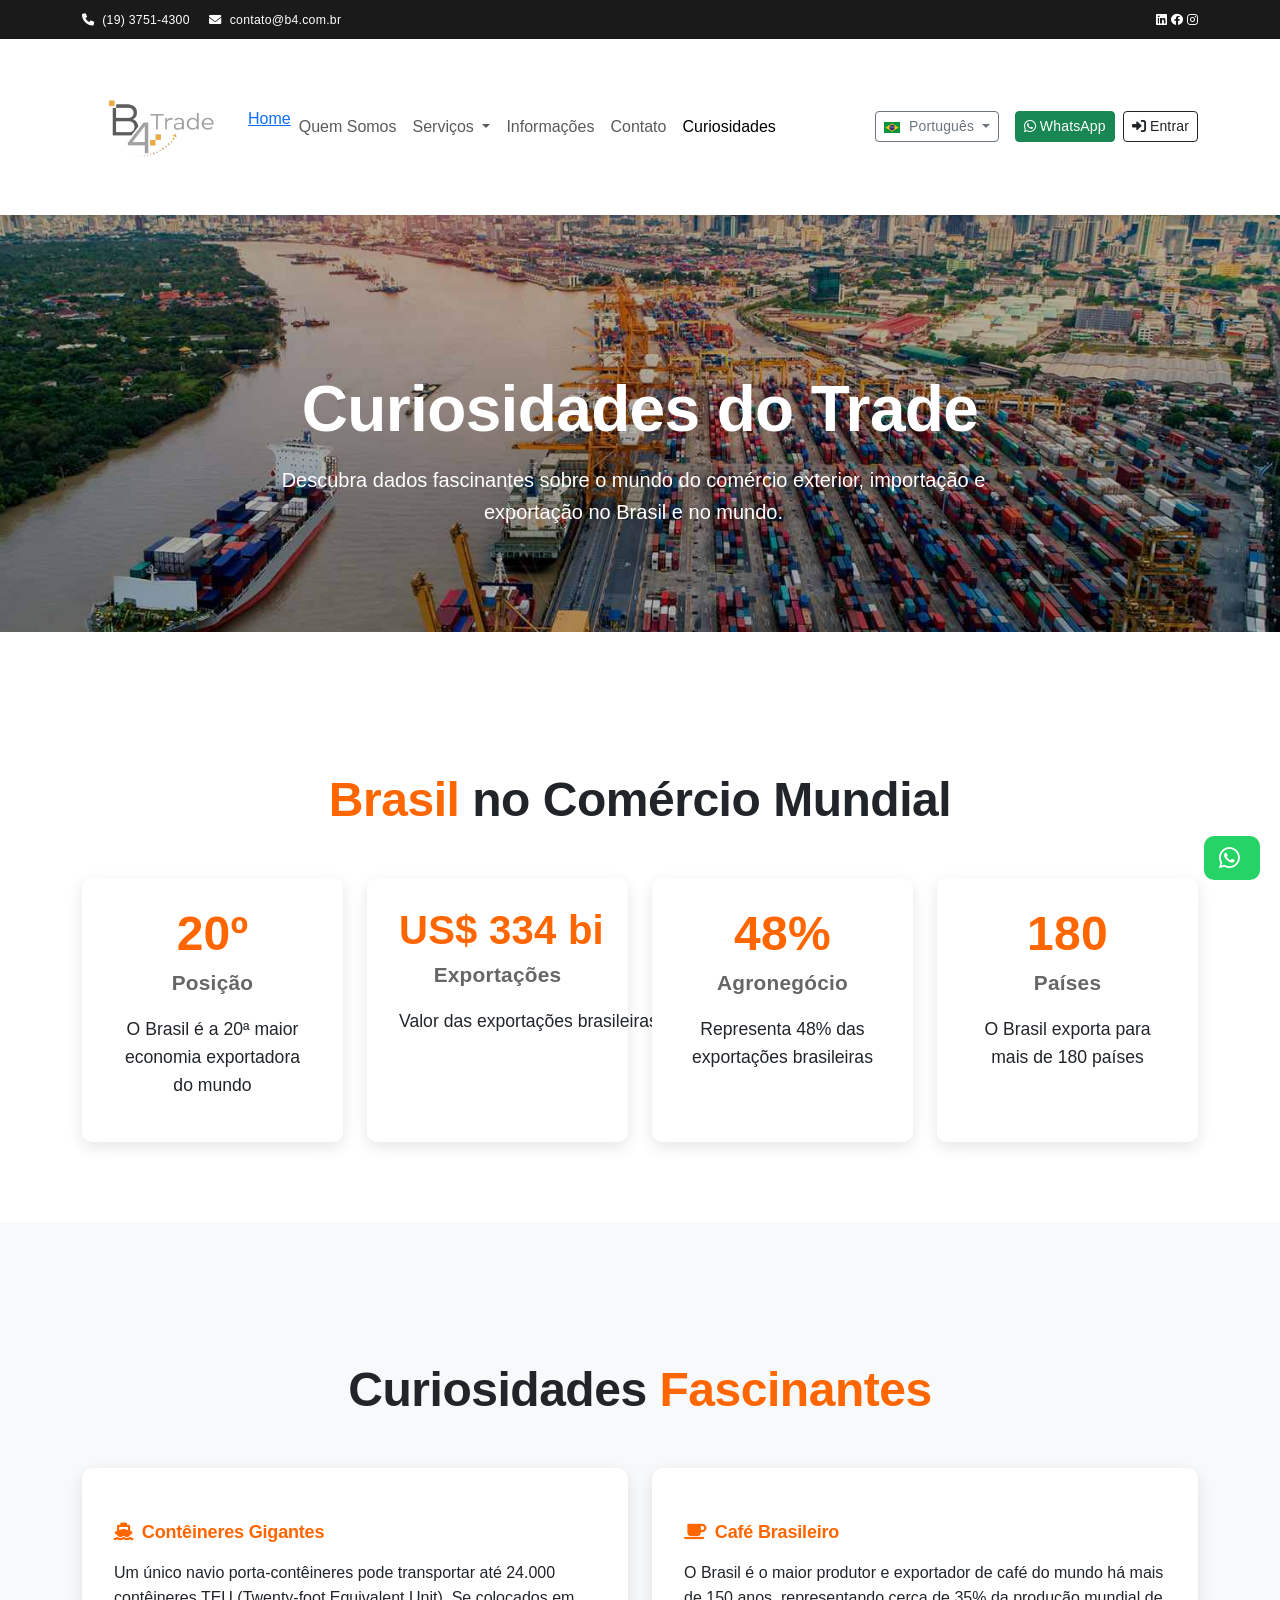
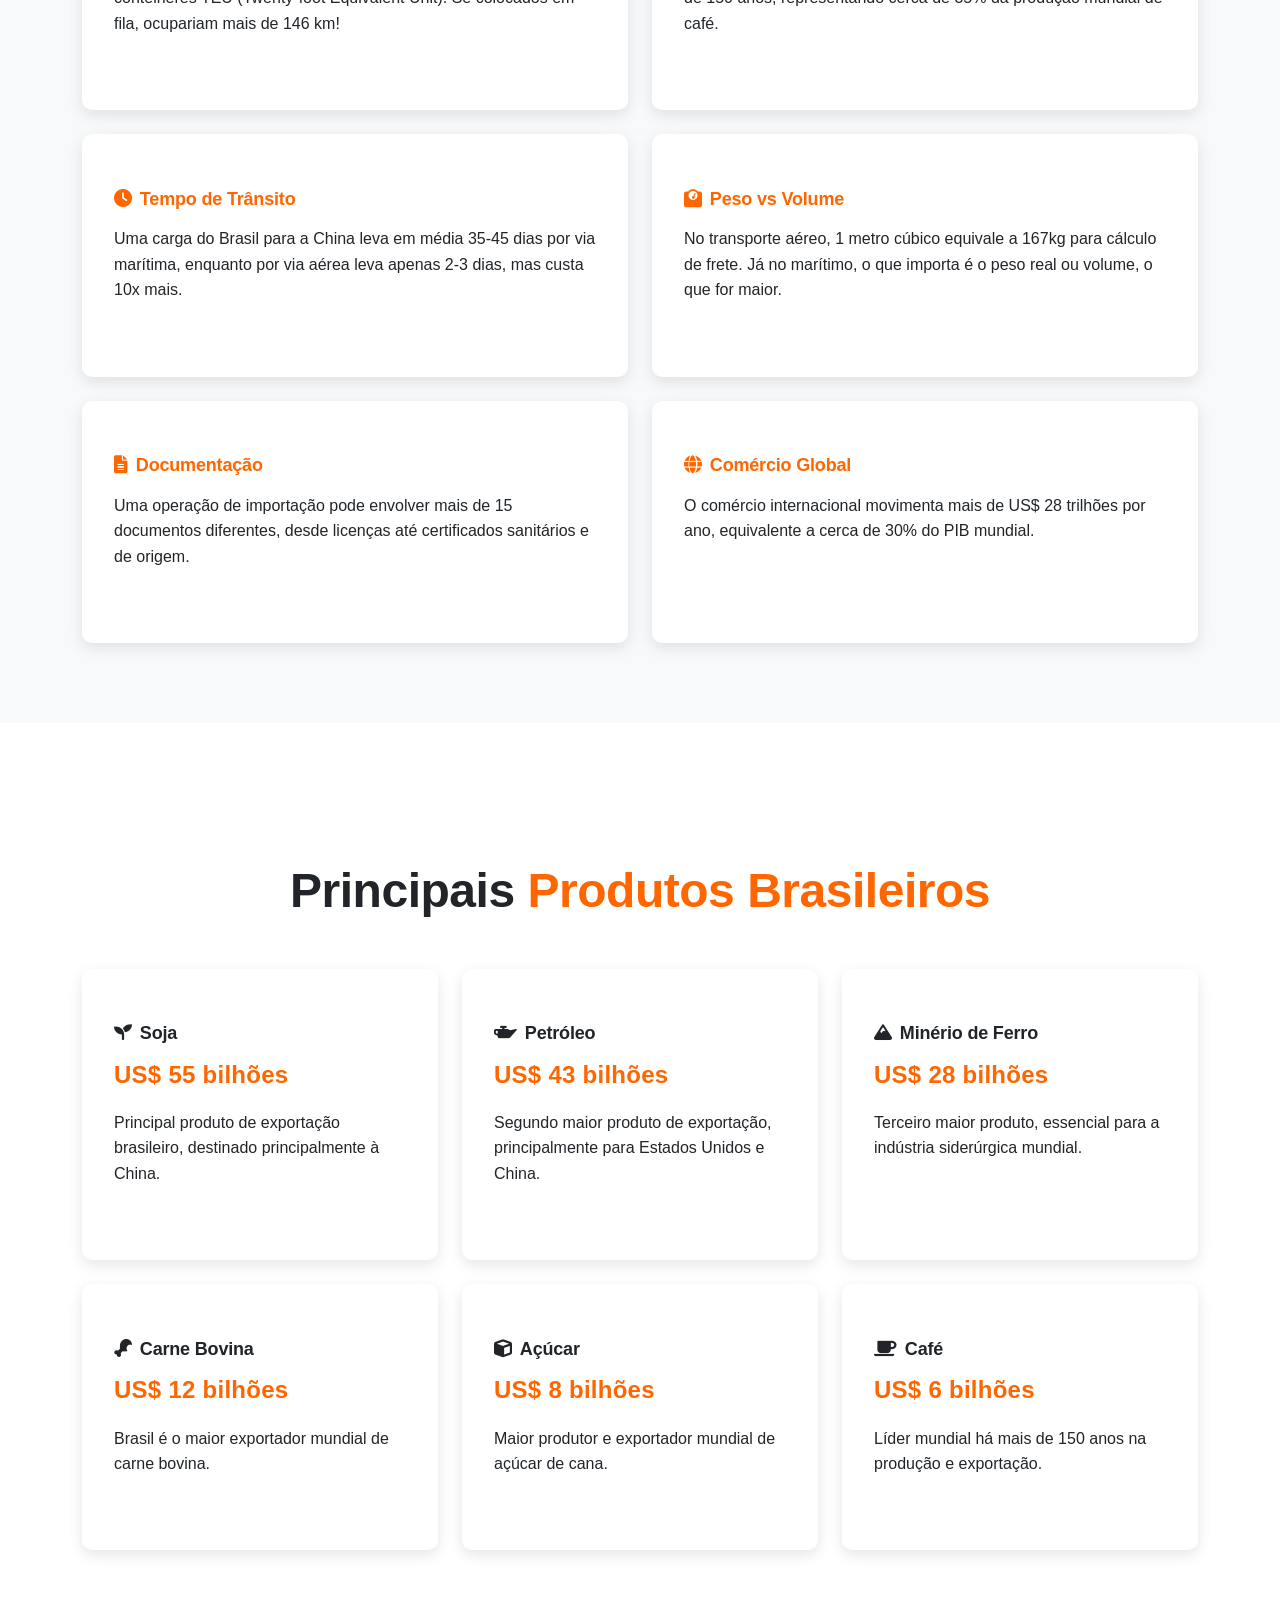
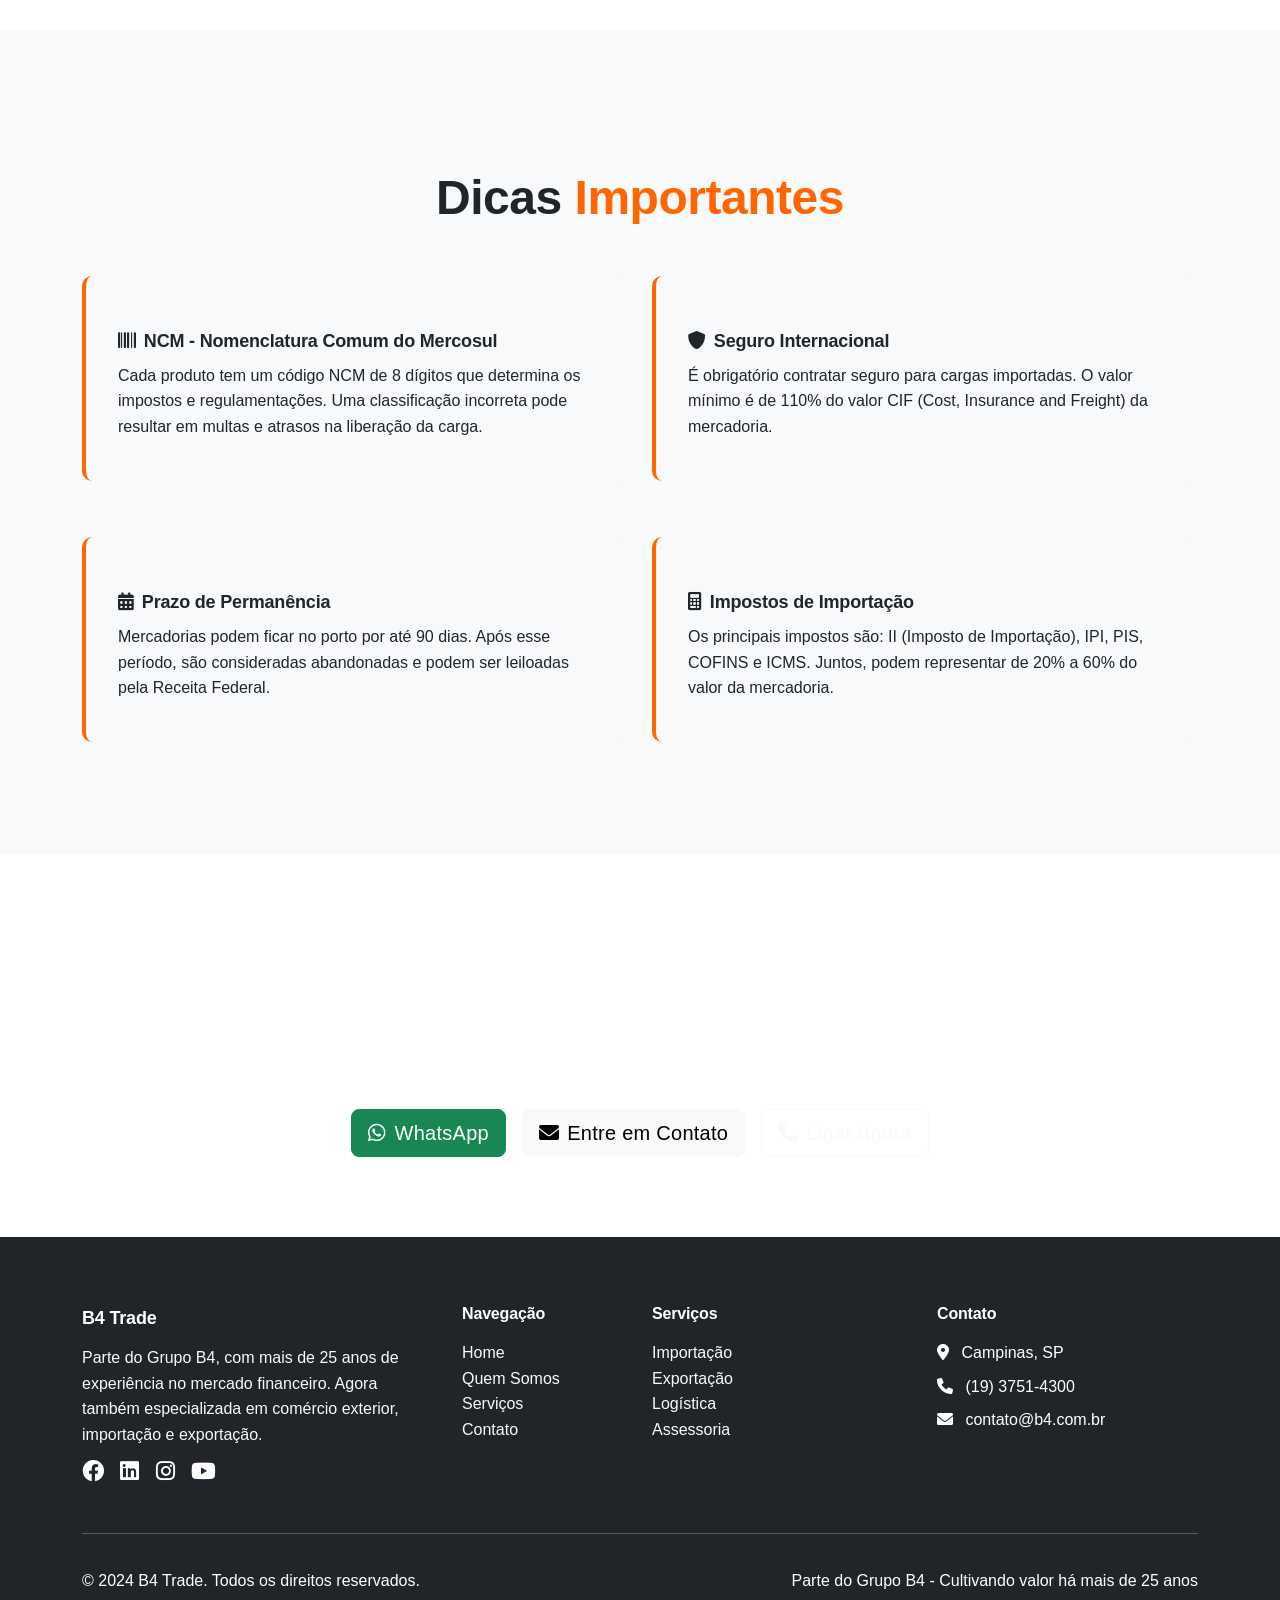
<file: curiosidades.html>
<!DOCTYPE html>
<html lang="pt-BR">
<head>
    <meta charset="utf-8" />
    <meta name="viewport" content="width=device-width, initial-scale=1.0" />
    <title>Curiosidades do Trade - B4 Trade</title>
    <meta name="description" content="Descubra dados fascinantes sobre o mundo do comércio exterior, importação e exportação no Brasil e no mundo.">
    
    <!-- Bootstrap CSS -->
    <link href="https://cdn.jsdelivr.net/npm/bootstrap@5.3.0/dist/css/bootstrap.min.css" rel="stylesheet">
    <!-- Font Awesome -->
    <link href="https://cdnjs.cloudflare.com/ajax/libs/font-awesome/6.0.0/css/all.min.css" rel="stylesheet">
    <!-- Google Fonts -->
    <link href="https://fonts.googleapis.com/css2?family=Inter:wght@300;400;500;600;700&display=swap" rel="stylesheet">
    
    <style>
        /* Custom CSS */
        body {
            font-family: 'Inter', sans-serif;
            line-height: 1.6;
        }
        
        .top-bar {
            background: #1a1a1a;
            color: white;
            padding: 8px 0;
            font-size: 14px;
        }
        
        .hero-section {
            position: relative;
            padding: 80px 0;
            color: white;
        }
        
        .section-padding {
            padding: 80px 0;
        }
        
        .section-title {
            text-align: center;
            margin-bottom: 3rem;
            font-size: 2.5rem;
            font-weight: 700;
        }
        
        .highlight {
            color: #ff6600;
        }
        
        .stat-item {
            padding: 2rem;
            background: white;
            border-radius: 10px;
            box-shadow: 0 5px 15px rgba(0,0,0,0.1);
            text-align: center;
            height: 100%;
        }
        
        .stat-number {
            font-size: 3rem;
            font-weight: 700;
            color: #ff6600;
            display: block;
        }
        
        .stat-label {
            font-size: 1rem;
            color: #666;
            margin-top: 0.5rem;
        }
        
        .curiosity-card {
            background: white;
            padding: 2rem;
            border-radius: 10px;
            box-shadow: 0 5px 15px rgba(0,0,0,0.1);
            margin-bottom: 2rem;
            height: 100%;
        }
        
        .curiosity-card h5 {
            color: #ff6600;
            margin-bottom: 1rem;
        }
        
        .product-card {
            background: white;
            padding: 2rem;
            border-radius: 10px;
            box-shadow: 0 5px 15px rgba(0,0,0,0.1);
            margin-bottom: 2rem;
            height: 100%;
        }
        
        .product-value {
            font-size: 1.5rem;
            font-weight: 700;
            color: #ff6600;
        }
        
        .tips-card {
            background: #f8f9fa;
            padding: 2rem;
            border-radius: 10px;
            border-left: 4px solid #ff6600;
            margin-bottom: 2rem;
        }
        
        .btn-warning {
            
            border-color: #ff6600;
        }
        
        .btn-warning:hover {
            background-color: #e55a00;
            border-color: #e55a00;
        }
        
        .whatsapp-float {
            position: fixed;
            bottom: 20px;
            right: 20px;
            z-index: 1000;
            border-radius: 10px;
            padding: 10px 15px;
            background-color: #25D366;
            color: white;
            text-decoration: none;
            display: flex;
            align-items: center;
            justify-content: center;
        }
        .whatsapp-float i {
            font-size: 1.5rem;
            margin-right: 5px;
        }
    </style>
<style>

:root {
  --font-heading: 'Poppins', system-ui, -apple-system, 'Segoe UI', Roboto, Ubuntu, Cantarell, 'Noto Sans', 'Helvetica Neue', Arial, sans-serif;
  --font-body: 'Inter', system-ui, -apple-system, 'Segoe UI', Roboto, Ubuntu, Cantarell, 'Noto Sans', 'Helvetica Neue', Arial, sans-serif;
  --font-size-base: 1rem; /* 16px */
  --line-height-base: 1.6;
  --letter-spacing-tight: -0.015em;
  --letter-spacing-normal: 0;
  --measure: 70ch; /* optimal text measure */
}
/* Bind base text */
html { font-size: 100%; }
body, p, li, input, button, textarea, select {
  font-family: var(--font-body);
  font-size: var(--font-size-base);
  line-height: var(--line-height-base);
  letter-spacing: var(--letter-spacing-normal);
  max-width: none;
}
/* Headings adopt logo-inspired display */
h1, h2, h3, h4, h5, h6, .display-1, .display-2, .display-3 {
  font-family: var(--font-heading);
  letter-spacing: var(--letter-spacing-tight);
  font-weight: 600;
  line-height: 1.2;
}
/* Scale */
h1 { font-size: clamp(2rem, 4vw + 1rem, 3rem); }
h2 { font-size: clamp(1.5rem, 2.5vw + 1rem, 2.25rem); }
h3 { font-size: 1.5rem; }
h4 { font-size: 1.25rem; }
h5 { font-size: 1.125rem; }
h6 { font-size: 1rem; }
/* Navigation & buttons */
.navbar-brand { font-family: var(--font-heading); font-weight: 700; letter-spacing: -0.01em; }
.nav-link, .btn, .form-control { font-family: var(--font-body); }
/* Paragraph rhythm and measure */
main p { max-width: var(--measure); }

/* Custom CSS */
body {
    font-family: var(--font-body);
    line-height: 1.6;
}

.top-bar {
    background: #1a1a1a;
    color: white;
    padding: 8px 0;
    font-size: 14px;
}

.hero-section {
    position: relative;
    padding: 80px 0;
    color: white;
}

.hero-section::before {
    content: '';
    position: absolute;
    top: 0;
    left: 0;
    width: 100%;
    height: 100%;
    background-image: url('trade-1.jpg');
    background-size: cover;
    background-position: center;
    z-index: -2;
}

.hero-section::after {
    content: '';
    position: absolute;
    top: 0;
    left: 0;
    width: 100%;
    height: 100%;
    background-color: rgba(0, 0, 0, 0.3);
    z-index: -1;
}

.highlight-section {
    padding: 80px 0;
    background: #fff;
}

.section-padding {
    padding: 80px 0;
}

.section-title {
    text-align: center;
    margin-bottom: 3rem;
    font-size: 2.5rem;
    font-weight: 700;
}

.highlight {
    color: #ff6600;
}

.stat-item {
    padding: 2rem;
}

.stat-number {
    font-size: 3rem;
    font-weight: 700;
    color: #ff6600;
    display: block;
}

.stat-label {
    font-size: 1rem;
    color: #666;
    margin-top: 0.5rem;
}

.transport-card {
    padding: 2rem;
    border-radius: 10px;
    transition: transform 0.3s ease;
    height: 100%;
    display: flex;
    flex-direction: column;
    justify-content: space-between;
}

.transport-card .text-muted {
    flex-grow: 1;
    display: flex;
    align-items: center;
}

.transport-card:hover {
    transform: translateY(-5px);
}

.transport-image img {
    width: 100%;
    height: 200px;
    object-fit: cover;
}

.service-card {
    background: white;
    padding: 2rem;
    border-radius: 10px;
    box-shadow: 0 5px 15px rgba(0,0,0,0.1);
    transition: transform 0.3s ease;
    height: 100%;
}

.service-card:hover {
    transform: translateY(-5px);
}

.service-icon {
    width: 60px;
    height: 60px;
    
    border-radius: 50%;
    display: flex;
    align-items: center;
    justify-content: center;
    margin-bottom: 1rem;
}

.service-icon i {
    color: white;
    font-size: 1.5rem;
}

.about-section {
    padding: 80px 0;
    background: #f8f9fa;
}

.cta-section {
    padding: 80px 0;
    
    color: white;
}




/* Refino de posicionamento para estética de site de trade */
.hero-section h1 { margin-bottom: 0.75rem; }
.hero-section p.lead { margin-top: 0.25rem; max-width: 65ch; }
.navbar-brand { text-transform: none; }


/* ====================
   Tipografia refinada para todo o site
   ==================== */
:root {
  --font-heading: 'Poppins', sans-serif;
  --font-body: 'Roboto', sans-serif;
}

body {
  font-family: var(--font-body);
  line-height: 1.6;
  letter-spacing: 0.015em;
  margin: 0;
}

h1, h2, h3, h4, h5, h6 {
  font-family: var(--font-heading);
  font-weight: 600;
  line-height: 1.25;
  margin-top: 1.2em;
  margin-bottom: 0.6em;
  letter-spacing: -0.01em;
}

p {
  margin-top: 0.6em;
  margin-bottom: 0.6em;
  max-width: 65ch;
}

nav, .navbar-brand, button, input, select, textarea {
  font-family: var(--font-body);
  font-size: 1rem;
  letter-spacing: 0.01em;
}

.hero-section h1 { margin-bottom: 0.75rem; }
.hero-section p.lead { margin-top: 0.25rem; max-width: 65ch; }
.navbar-brand { text-transform: none; }

</style>

<style>
/* Estilos específicos para as estatísticas de curiosidades */
.stats-section .stat-item {
    text-align: center;
    padding: 2rem 1rem;
    background: white;
    border-radius: 10px;
    box-shadow: 0 4px 6px rgba(0,0,0,0.1);
    margin-bottom: 2rem;
}

.stats-section .stat-number {
    display: block;
    font-family: 'Inter', sans-serif;
    color: #ff6b35;
    margin-bottom: 0.5rem;
}

.stats-section .stat-label {
    color: #333;
    margin-bottom: 1rem;
}

.stats-section .stat-item p {
    color: #666;
    margin: 0;
}

/* Garantir que US$ 334 bi não quebre */
.no-break {
    white-space: nowrap !important;
    overflow: visible !important;
}

/* Aumentar todas as fontes proporcionalmente */
body { font-size: 1.1rem !important; }
h1 { font-size: clamp(2.5rem, 5vw + 1rem, 4rem) !important; }
h2 { font-size: clamp(2rem, 3vw + 1rem, 3rem) !important; }
h3 { font-size: 1.8rem !important; }
</style>
</head>
<body>
    <!-- Top Contact Bar -->
    <div class="top-bar">
        <div class="container">
            <div class="row align-items-center">
                <div class="col-md-6">
                    <small>
                        <i class="fas fa-phone me-2"></i>(19) 3751-4300
                        <i class="fas fa-envelope ms-3 me-2"></i>contato@b4.com.br
                    </small>
                </div>
                <div class="col-md-6 text-end">
                    <small class="social-links">
                        <a href="https://br.linkedin.com/company/grupob4" target="_blank" class="text-white text-decoration-none">
                            <i class="fab fa-linkedin"></i>
                        </a>
                        <a href="#" class="text-white text-decoration-none">
                            <i class="fab fa-facebook"></i>
                        </a>
                        <a href="#" class="text-white text-decoration-none">
                            <i class="fab fa-instagram"></i>
                        </a>
                    </small>
                </div>
            </div>
        </div>
    </div>

    <!-- Main Navigation -->
    <header>
        <nav class="navbar navbar-expand-lg navbar-light bg-white shadow-sm navbar-scrolled">
            <div class="container">
                <a class="navbar-brand d-flex align-items-center" href="index.html">
                    <img src="assets/BA-logo-new.png" alt="B4 Trade" style="width: 150px; height: auto;">
                </a>
                <button class="navbar-toggler" type="button" data-bs-toggle="collapse" data-bs-target="#navbarNav">
                    <span class="navbar-toggler-icon"></span>
                </button>
                <div class="collapse navbar-collapse" id="navbarNav">
                    <ul class="navbar-nav me-auto">
                        <li class="nav-item">
                            <a class=\'nav-link fw-medium header-item\' href=\'index.html\' data-translate="home">Home</a>
                        </li>
                        <li class="nav-item">
                            <a class="nav-link fw-medium header-item" href="quem-somos.html" data-translate="quem-somos">Quem Somos</a>
                        </li>
                        <li class="nav-item dropdown">
                            <a class="nav-link dropdown-toggle fw-medium header-item" href="#" id="servicosDropdown" role="button" data-bs-toggle="dropdown" data-translate="servicos">
                                Serviços
                            </a>
                            <ul class="dropdown-menu">
                                <li><span class="dropdown-item-text fw-bold text-muted" data-translate="dropdown-title">Nossos Serviços</span></li>
                                <li><hr class="dropdown-divider"></li>
                                <li><a class="dropdown-item" href="index.html#assessoria" data-translate="assessoria">Assessoria</a></li>
                                <li><a class="dropdown-item" href="index.html#logistica" data-translate="logistica">Gestão da Logística</a></li>
                                <li><a class="dropdown-item" href="index.html#transporte" data-translate="transporte">Transporte Internacional</a></li>
                                <li><a class="dropdown-item" href="index.html#despachante" data-translate="despachante">Despachante Aduaneiro</a></li>
                                <li><a class="dropdown-item" href="index.html#exportacao" data-translate="exportacao">Exportação</a></li>
                                <li><a class="dropdown-item" href="index.html#importacao" data-translate="importacao">Importação</a></li>
                            </ul>
                        </li>
                        <li class="nav-item">
                            <a class="nav-link fw-medium header-item" href="https://br.linkedin.com/company/grupob4" target="_blank" data-translate="informacoes">Informações</a>
                        </li>
                        <li class="nav-item">
                            <a class="nav-link fw-medium header-item" href="index.html#contato" data-translate="contato">Contato</a>
                        </li>
                        <li class="nav-item">
                            <a class="nav-link fw-medium active header-item" href="curiosidades.html" data-translate="curiosidades">Curiosidades</a>
                        </li>
                    </ul>
                    
                    <div class="d-flex align-items-center">
                        <!-- Seletor de Idiomas -->
                        <div class="dropdown me-3">
                            <button class="btn btn-outline-secondary btn-sm dropdown-toggle header-item language-selector" type="button" id="languageSelector" data-bs-toggle="dropdown" aria-expanded="false">
                                <img src="assets/flags/br.png" alt="Brasil" style="width: 16px; height: auto; margin-right: 5px;"> Português
                            </button>
                            <ul class="dropdown-menu">
                                <li><a class="dropdown-item" href="#" onclick="changeLanguage(\'pt\')"><img src="assets/flags/br.png" alt="Brasil" style="width: 16px; height: auto; margin-right: 5px;"> Português</a></li>
                                <li><a class="dropdown-item" href="#" onclick="changeLanguage(\'en\')"><img src="assets/flags/us.png" alt="Estados Unidos" style="width: 16px; height: auto; margin-right: 5px;"> English</a></li>
                                <li><a class="dropdown-item" href="#" onclick="changeLanguage(\'es\')"><img src="assets/flags/es.png" alt="Espanha" style="width: 16px; height: auto; margin-right: 5px;"> Español</a></li>
                            </ul>
                        </div>
                        <a href="https://wa.me/5519999999999" class="btn btn-success btn-sm me-2 header-item whatsapp-btn" target="_blank">
                            <i class="fab fa-whatsapp me-1"></i><span data-translate="whatsapp">WhatsApp</span>
                        </a>
                        <a href="http://www2.b4.com.br/Seguranca/Login" target="_blank" class="btn btn-outline-dark btn-sm header-item">
                            <i class="fas fa-sign-in-alt me-1"></i><span data-translate="entrar">Entrar</span>
                        </a>
                    </div>
                </div>
            </div>
        </nav>
    </header>

    <main role="main">
        <!-- Hero Section -->
        <section class="hero-section">
            <div class="container">
                <div class="row justify-content-center text-center">
                    <div class="col-lg-8">
                        <h1 class="display-4 fw-bold mb-3">Curiosidades do Trade</h1>
                        <p class="lead mb-4">
                            Descubra dados fascinantes sobre o mundo do comércio exterior, importação e exportação no Brasil e no mundo.
                        </p>
                    </div>
                </div>
            </div>
        </section>

        <!-- Brasil no Comércio Mundial -->
        <section class="section-padding">
            <div class="container">
                <h2 class="section-title">
                    <span class="highlight">Brasil</span> no Comércio Mundial
                </h2>
                
                <div class="row g-4">
                    <div class="col-lg-3 col-md-6">
                        <div class="stat-item">
                            <span class="stat-number" style="font-size: 3rem; font-weight: 700; line-height: 1;">20º</span>
                            <div class="stat-label" style="font-size: 1.3rem; font-weight: 600;"><strong>Posição</strong></div>
                            <p class="mt-3" style="font-size: 1.1rem;">O Brasil é a 20ª maior economia exportadora do mundo</p>
                        </div>
                    </div>
                    <div class="col-lg-3 col-md-6">
                        <div class="stat-item" style="white-space: nowrap; overflow: visible;">
                            <span class="stat-number" style="font-size: 2.5rem; font-weight: 700; line-height: 1; white-space: nowrap;">US$ 334 bi</span>
                            <div class="stat-label" style="font-size: 1.3rem; font-weight: 600;"><strong>Exportações</strong></div>
                            <p class="mt-3" style="font-size: 1.1rem;">Valor das exportações brasileiras em 2023</p>
                        </div>
                    </div>
                    <div class="col-lg-3 col-md-6">
                        <div class="stat-item">
                            <span class="stat-number" style="font-size: 3rem; font-weight: 700; line-height: 1;">48%</span>
                            <div class="stat-label" style="font-size: 1.3rem; font-weight: 600;"><strong>Agronegócio</strong></div>
                            <p class="mt-3" style="font-size: 1.1rem;">Representa 48% das exportações brasileiras</p>
                        </div>
                    </div>
                    <div class="col-lg-3 col-md-6">
                        <div class="stat-item">
                            <span class="stat-number" style="font-size: 3rem; font-weight: 700; line-height: 1;">180</span>
                            <div class="stat-label" style="font-size: 1.3rem; font-weight: 600;"><strong>Países</strong></div>
                            <p class="mt-3" style="font-size: 1.1rem;">O Brasil exporta para mais de 180 países</p>
                        </div>
                    </div>
                </div>
            </div>
        </section>

        <!-- Curiosidades Fascinantes -->
        <section class="section-padding bg-light">
            <div class="container">
                <h2 class="section-title">
                    Curiosidades <span class="highlight">Fascinantes</span>
                </h2>
                
                <div class="row g-4">
                    <div class="col-lg-6">
                        <div class="curiosity-card">
                            <h5><i class="fas fa-ship me-2"></i>Contêineres Gigantes</h5>
                            <p>Um único navio porta-contêineres pode transportar até 24.000 contêineres TEU (Twenty-foot Equivalent Unit). Se colocados em fila, ocupariam mais de 146 km!</p>
                        </div>
                    </div>
                    
                    <div class="col-lg-6">
                        <div class="curiosity-card">
                            <h5><i class="fas fa-coffee me-2"></i>Café Brasileiro</h5>
                            <p>O Brasil é o maior produtor e exportador de café do mundo há mais de 150 anos, representando cerca de 35% da produção mundial de café.</p>
                        </div>
                    </div>
                    
                    <div class="col-lg-6">
                        <div class="curiosity-card">
                            <h5><i class="fas fa-clock me-2"></i>Tempo de Trânsito</h5>
                            <p>Uma carga do Brasil para a China leva em média 35-45 dias por via marítima, enquanto por via aérea leva apenas 2-3 dias, mas custa 10x mais.</p>
                        </div>
                    </div>
                    
                    <div class="col-lg-6">
                        <div class="curiosity-card">
                            <h5><i class="fas fa-weight me-2"></i>Peso vs Volume</h5>
                            <p>No transporte aéreo, 1 metro cúbico equivale a 167kg para cálculo de frete. Já no marítimo, o que importa é o peso real ou volume, o que for maior.</p>
                        </div>
                    </div>
                    
                    <div class="col-lg-6">
                        <div class="curiosity-card">
                            <h5><i class="fas fa-file-alt me-2"></i>Documentação</h5>
                            <p>Uma operação de importação pode envolver mais de 15 documentos diferentes, desde licenças até certificados sanitários e de origem.</p>
                        </div>
                    </div>
                    
                    <div class="col-lg-6">
                        <div class="curiosity-card">
                            <h5><i class="fas fa-globe me-2"></i>Comércio Global</h5>
                            <p>O comércio internacional movimenta mais de US$ 28 trilhões por ano, equivalente a cerca de 30% do PIB mundial.</p>
                        </div>
                    </div>
                </div>
            </div>
        </section>

        <!-- Principais Produtos Brasileiros -->
        <section class="section-padding">
            <div class="container">
                <h2 class="section-title">
                    Principais <span class="highlight">Produtos Brasileiros</span>
                </h2>
                
                <div class="row g-4">
                    <div class="col-lg-4 col-md-6">
                        <div class="product-card">
                            <h5><i class="fas fa-seedling me-2"></i>Soja</h5>
                            <div class="product-value">US$ 55 bilhões</div>
                            <p class="mt-3">Principal produto de exportação brasileiro, destinado principalmente à China.</p>
                        </div>
                    </div>
                    
                    <div class="col-lg-4 col-md-6">
                        <div class="product-card">
                            <h5><i class="fas fa-oil-can me-2"></i>Petróleo</h5>
                            <div class="product-value">US$ 43 bilhões</div>
                            <p class="mt-3">Segundo maior produto de exportação, principalmente para Estados Unidos e China.</p>
                        </div>
                    </div>
                    
                    <div class="col-lg-4 col-md-6">
                        <div class="product-card">
                            <h5><i class="fas fa-mountain me-2"></i>Minério de Ferro</h5>
                            <div class="product-value">US$ 28 bilhões</div>
                            <p class="mt-3">Terceiro maior produto, essencial para a indústria siderúrgica mundial.</p>
                        </div>
                    </div>
                    
                    <div class="col-lg-4 col-md-6">
                        <div class="product-card">
                            <h5><i class="fas fa-drumstick-bite me-2"></i>Carne Bovina</h5>
                            <div class="product-value">US$ 12 bilhões</div>
                            <p class="mt-3">Brasil é o maior exportador mundial de carne bovina.</p>
                        </div>
                    </div>
                    
                    <div class="col-lg-4 col-md-6">
                        <div class="product-card">
                            <h5><i class="fas fa-cube me-2"></i>Açúcar</h5>
                            <div class="product-value">US$ 8 bilhões</div>
                            <p class="mt-3">Maior produtor e exportador mundial de açúcar de cana.</p>
                        </div>
                    </div>
                    
                    <div class="col-lg-4 col-md-6">
                        <div class="product-card">
                            <h5><i class="fas fa-coffee me-2"></i>Café</h5>
                            <div class="product-value">US$ 6 bilhões</div>
                            <p class="mt-3">Líder mundial há mais de 150 anos na produção e exportação.</p>
                        </div>
                    </div>
                </div>
            </div>
        </section>

        <!-- Dicas Importantes -->
        <section class="section-padding bg-light">
            <div class="container">
                <h2 class="section-title">
                    Dicas <span class="highlight">Importantes</span>
                </h2>
                
                <div class="row g-4">
                    <div class="col-lg-6">
                        <div class="tips-card">
                            <h5><i class="fas fa-barcode me-2"></i>NCM - Nomenclatura Comum do Mercosul</h5>
                            <p>Cada produto tem um código NCM de 8 dígitos que determina os impostos e regulamentações. Uma classificação incorreta pode resultar em multas e atrasos na liberação da carga.</p>
                        </div>
                    </div>
                    
                    <div class="col-lg-6">
                        <div class="tips-card">
                            <h5><i class="fas fa-shield-alt me-2"></i>Seguro Internacional</h5>
                            <p>É obrigatório contratar seguro para cargas importadas. O valor mínimo é de 110% do valor CIF (Cost, Insurance and Freight) da mercadoria.</p>
                        </div>
                    </div>
                    
                    <div class="col-lg-6">
                        <div class="tips-card">
                            <h5><i class="fas fa-calendar-alt me-2"></i>Prazo de Permanência</h5>
                            <p>Mercadorias podem ficar no porto por até 90 dias. Após esse período, são consideradas abandonadas e podem ser leiloadas pela Receita Federal.</p>
                        </div>
                    </div>
                    
                    <div class="col-lg-6">
                        <div class="tips-card">
                            <h5><i class="fas fa-calculator me-2"></i>Impostos de Importação</h5>
                            <p>Os principais impostos são: II (Imposto de Importação), IPI, PIS, COFINS e ICMS. Juntos, podem representar de 20% a 60% do valor da mercadoria.</p>
                        </div>
                    </div>
                </div>
            </div>
        </section>

        <!-- CTA Section -->
        <section class="section-padding" style=" color: white;">
            <div class="container text-center">
                <div class="row justify-content-center">
                    <div class="col-lg-8">
                        <h3 class="mb-3">Precisa de Ajuda com seu Comércio Exterior?</h3>
                        <p class="lead mb-4">
                            Nossa equipe de especialistas está pronta para orientar você em todas as etapas do processo de importação e exportação.
                        </p>
                        <div class="d-flex flex-wrap justify-content-center gap-3">
                            <a href="https://wa.me/5519999999999" class="btn btn-success btn-lg" target="_blank">
                                <i class="fab fa-whatsapp me-2"></i>WhatsApp
                            </a>
                            <a href="mailto:contato@b4.com.br" class="btn btn-light btn-lg">
                                <i class="fas fa-envelope me-2"></i>Entre em Contato
                            </a>
                            <a href="tel:+551937514300" class="btn btn-outline-light btn-lg">
                                <i class="fas fa-phone me-2"></i>Ligar Agora
                            </a>
                        </div>
                    </div>
                </div>
            </div>
        </section>
    </main>

    <!-- Footer -->
    <footer class="bg-dark text-white py-5">
        <div class="container">
            <div class="row">
                <div class="col-lg-4 mb-4">
                    <h5 class="fw-bold mb-3">B4 Trade</h5>
                    <p class="text-light">
                        Parte do Grupo B4, com mais de 25 anos de experiência no mercado financeiro. 
                        Agora também especializada em comércio exterior, importação e exportação.
                    </p>
                    <div class="d-flex social-links">
                        <a href="#" class="text-white me-3"><i class="fab fa-facebook fa-lg"></i></a>
                        <a href="https://br.linkedin.com/company/grupob4" target="_blank" class="text-white me-3"><i class="fab fa-linkedin fa-lg"></i></a>
                        <a href="#" class="text-white me-3"><i class="fab fa-instagram fa-lg"></i></a>
                        <a href="#" class="text-white"><i class="fab fa-youtube fa-lg"></i></a>
                    </div>
                </div>
                
                <div class="col-lg-2 col-md-6 mb-4">
                    <h6 class="fw-bold mb-3">Navegação</h6>
                    <ul class="list-unstyled">
                        <li><a href="index.html" class="text-light text-decoration-none">Home</a></li>
                        <li><a href="index.html#quem-somos" class="text-light text-decoration-none">Quem Somos</a></li>
                        <li><a href="index.html#servicos" class="text-light text-decoration-none">Serviços</a></li>
                        <li><a href="index.html#contato" class="text-light text-decoration-none">Contato</a></li>
                    </ul>
                </div>
                
                <div class="col-lg-3 col-md-6 mb-4">
                    <h6 class="fw-bold mb-3">Serviços</h6>
                    <ul class="list-unstyled">
                        <li><a href="index.html#importacao" class="text-light text-decoration-none">Importação</a></li>
                        <li><a href="index.html#exportacao" class="text-light text-decoration-none">Exportação</a></li>
                        <li><a href="index.html#logistica" class="text-light text-decoration-none">Logística</a></li>
                        <li><a href="index.html#assessoria" class="text-light text-decoration-none">Assessoria</a></li>
                    </ul>
                </div>
                
                <div class="col-lg-3 col-md-6 mb-4">
                    <h6 class="fw-bold mb-3">Contato</h6>
                    <ul class="list-unstyled">
                        <li class="mb-2">
                            <i class="fas fa-map-marker-alt me-2"></i>
                            Campinas, SP
                        </li>
                        <li class="mb-2">
                            <i class="fas fa-phone me-2"></i>
                            (19) 3751-4300
                        </li>
                        <li class="mb-2">
                            <i class="fas fa-envelope me-2"></i>
                            contato@b4.com.br
                        </li>
                    </ul>
                </div>
            </div>
            
            <hr class="my-4">
            
            <div class="row align-items-center">
                <div class="col-md-6">
                    <p class="mb-0">&copy; 2024 B4 Trade. Todos os direitos reservados.</p>
                </div>
                <div class="col-md-6 text-md-end">
                    <p class="mb-0">Parte do Grupo B4 - Cultivando valor há mais de 25 anos</p>
                </div>
            </div>
        </div>
    </footer>

    <!-- WhatsApp Float Button -->
    <a href="https://wa.me/5519999999999" class="whatsapp-float" target="_blank">
        <i class="fab fa-whatsapp"></i>
    </a>

    <!-- Bootstrap JS -->
    <script src="https://cdn.jsdelivr.net/npm/bootstrap@5.3.0/dist/js/bootstrap.bundle.min.js"></script>
    
    <!-- Sistema de Traduções -->
    <script src="translations.js"></script>
</body>
</html>


<script>
    document.addEventListener("DOMContentLoaded", function () {
        const navbar = document.querySelector(".navbar-scrolled");
        if (navbar) {
            window.addEventListener("scroll", function () {
                if (window.scrollY > 50) {
                    navbar.classList.add("scrolled");
                } else {
                    navbar.classList.remove("scrolled");
                }
            });
        }
    });
</script>
</file>
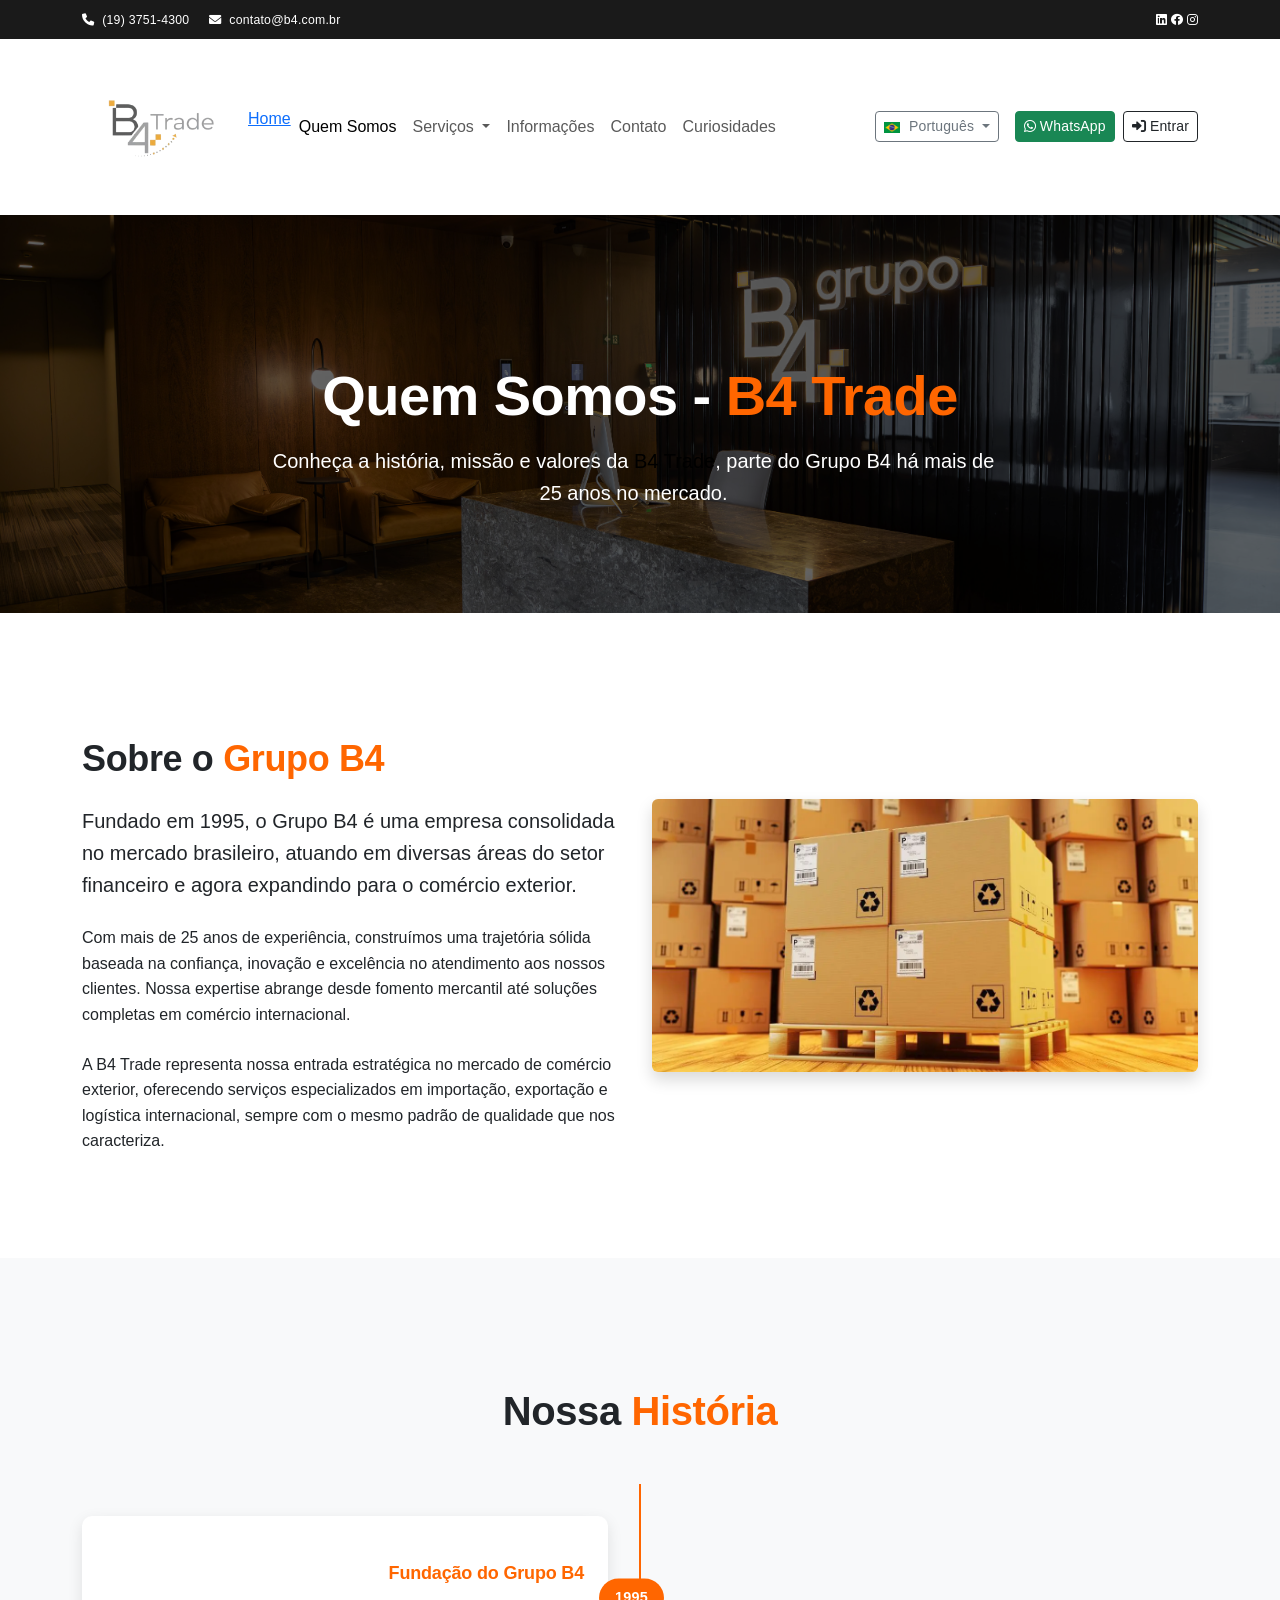
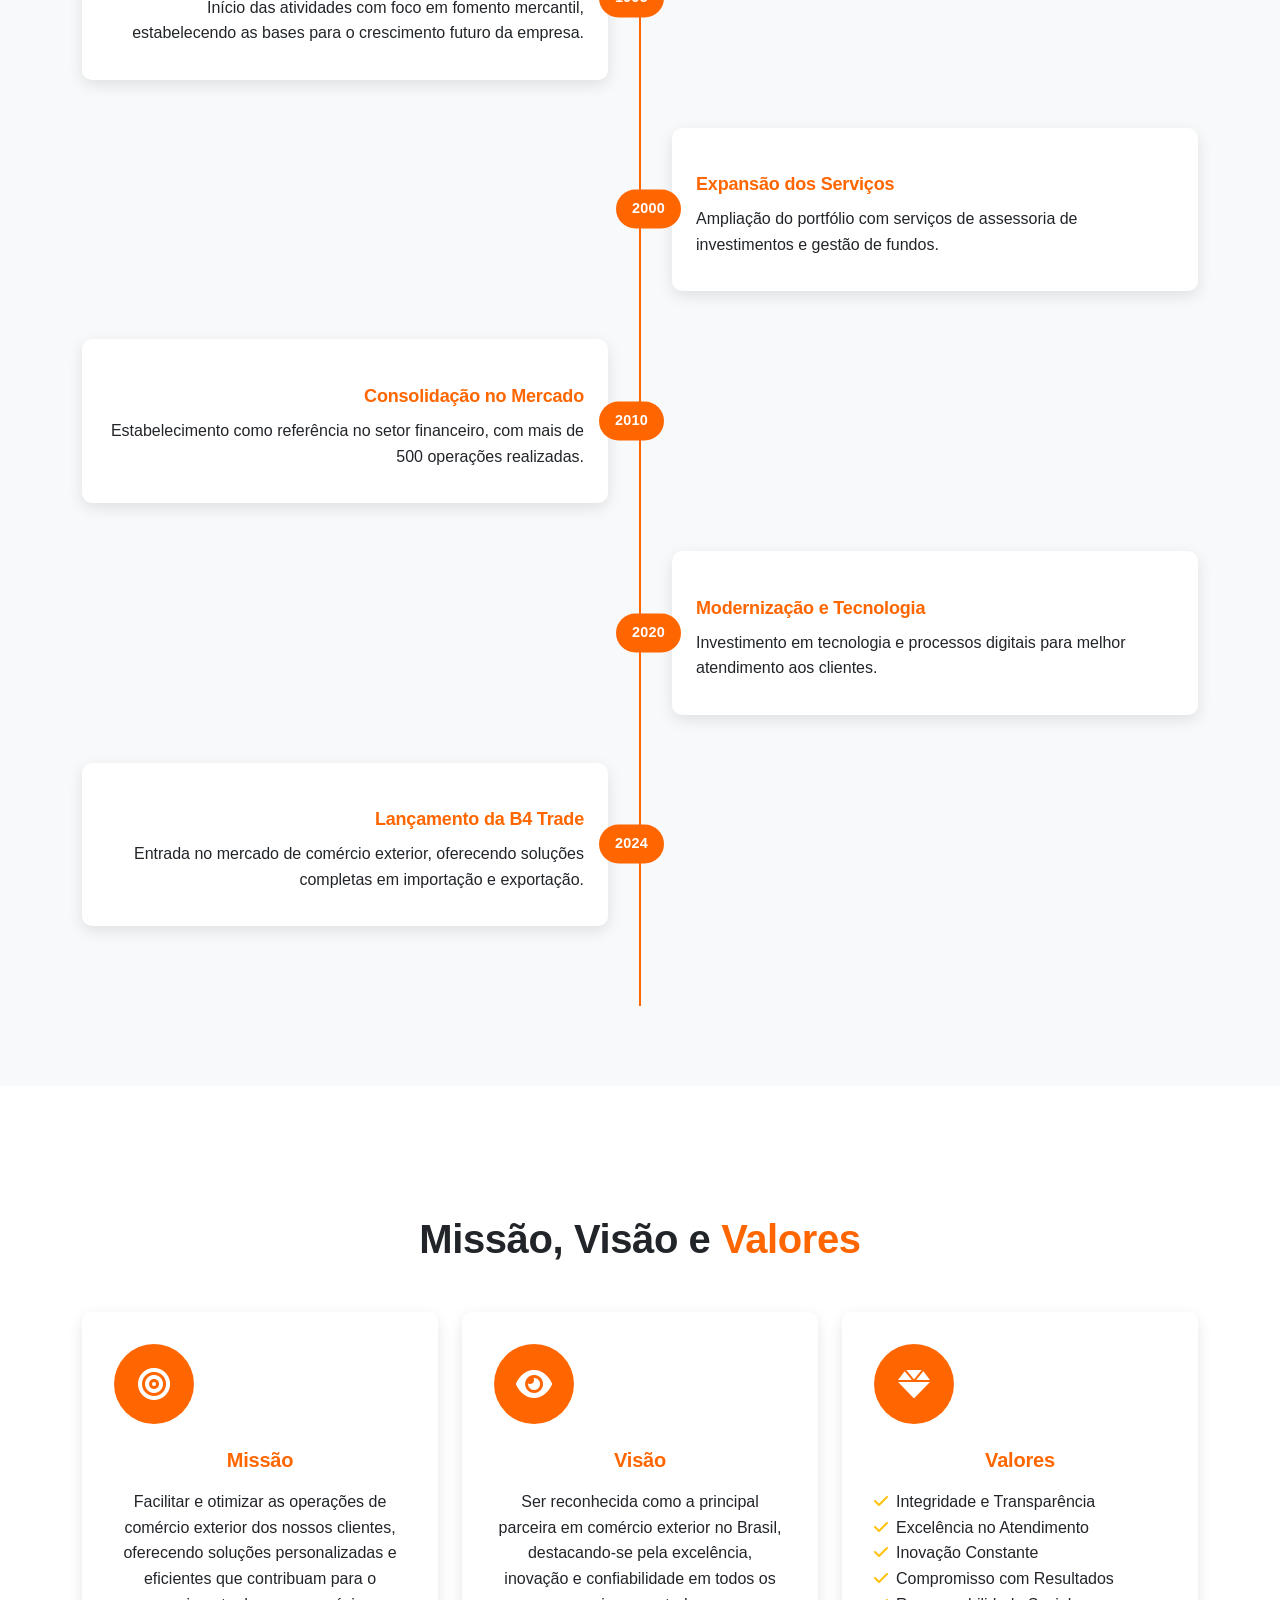
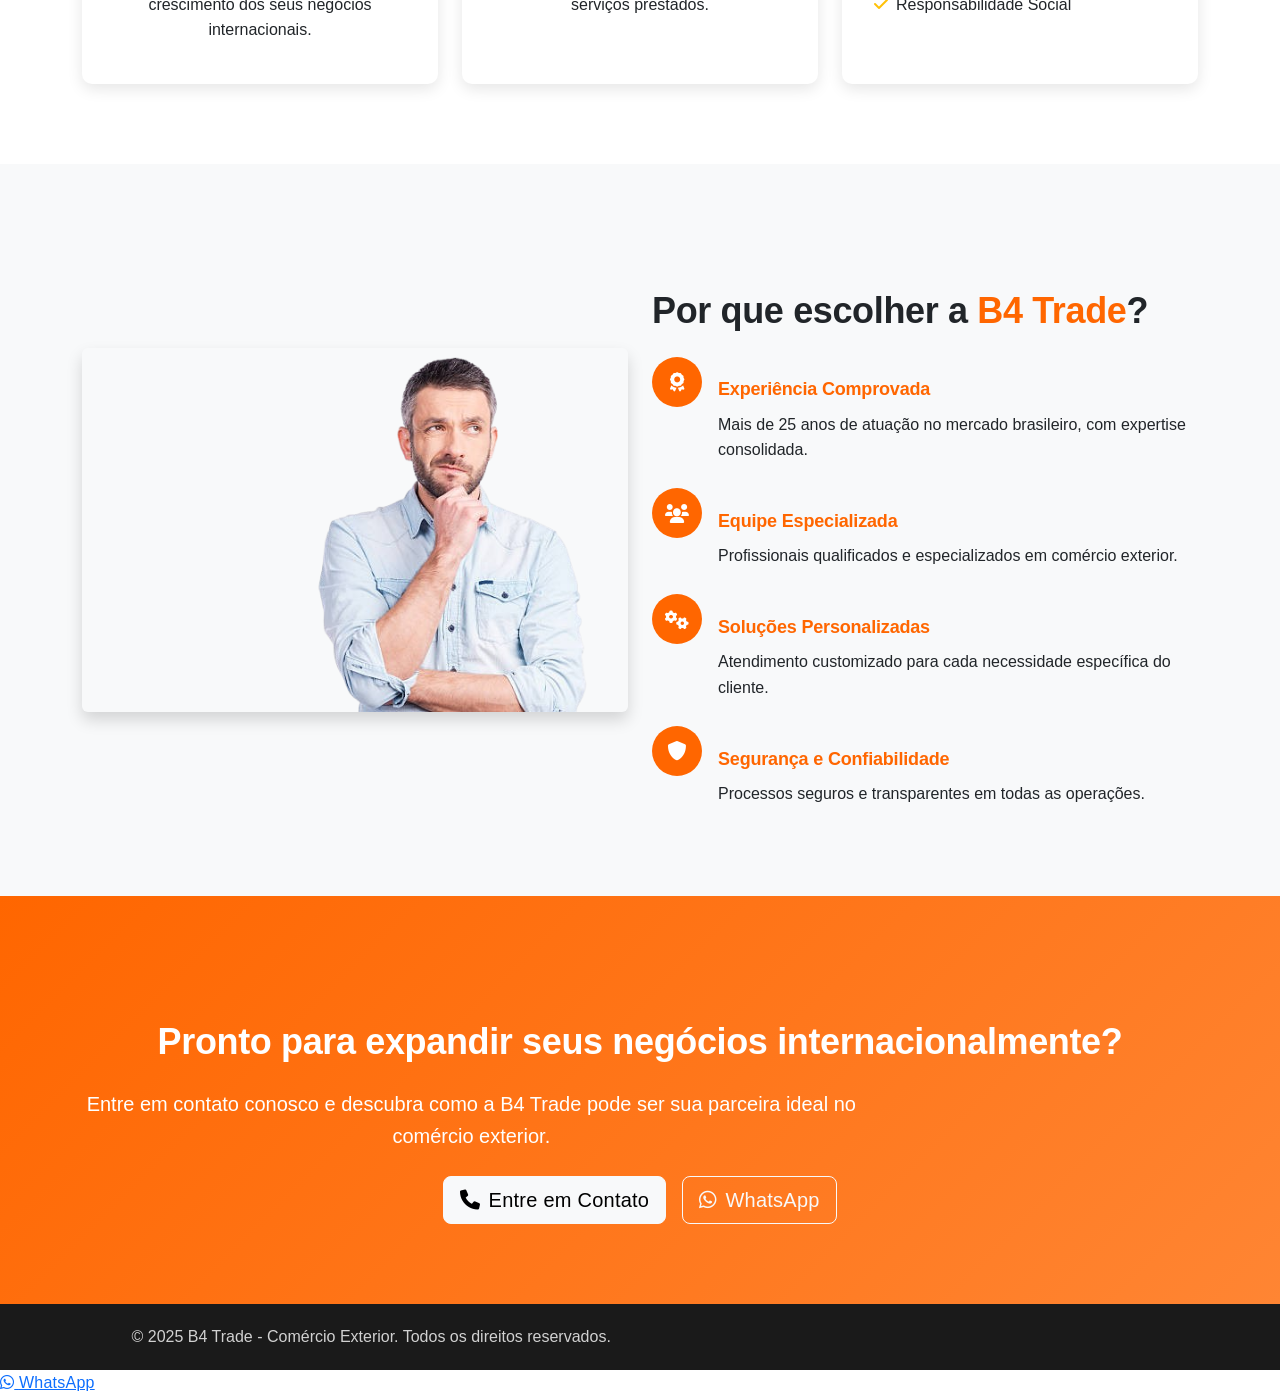
<file: quem-somos.html>
<!DOCTYPE html>
<html lang="pt-BR">
<head>
    <meta charset="utf-8" />
    <meta name="viewport" content="width=device-width, initial-scale=1.0" />
    <title>Quem Somos - <span style="color: #ff6b35;">B4 Trade</span></title>
    <meta name="description" content="Conheça a história, missão, visão e valores da B4 Trade. Parte do Grupo B4, atuando no comércio exterior há mais de 25 anos.">
    
    <!-- Bootstrap CSS -->
    <link href="https://cdn.jsdelivr.net/npm/bootstrap@5.3.0/dist/css/bootstrap.min.css" rel="stylesheet">
    <!-- Font Awesome -->
    <link href="https://cdnjs.cloudflare.com/ajax/libs/font-awesome/6.0.0/css/all.min.css" rel="stylesheet">
    <!-- Google Fonts -->
    <link href="https://fonts.googleapis.com/css2?family=Inter:wght@300;400;500;600;700&display=swap" rel="stylesheet">
    
    <style>
        /* Custom CSS baseado no index.html */
        body {
            font-family: 'Inter', sans-serif;
            line-height: 1.6;
        }
        
        .top-bar {
            background: #1a1a1a;
            color: white;
            padding: 8px 0;
            font-size: 14px;
        }
        
        .hero-section {
            position: relative;
            padding: 80px 0;
            color: white;
        }
        
        .hero-section::before {
            content: '';
            position: absolute;
            top: 0;
            left: 0;
            width: 100%;
            height: 100%;
            background-image: url('entrada2.jpg');
            background-size: cover;
            background-position: center;
            z-index: -2;
        }
        
        .hero-section::after {
            content: '';
            position: absolute;
            top: 0;
            left: 0;
            width: 100%;
            height: 100%;
            background-color: #ff6600;
            z-index: -1;
        }
        
        .highlight-section {
            padding: 80px 0;
            background: #fff;
        }
        
        .section-padding {
            padding: 80px 0;
        }
        
        .section-title {
            text-align: center;
            margin-bottom: 3rem;
            font-size: 2.5rem;
            font-weight: 700;
        }
        
        .highlight {
            color: #ff6600;
        }
        
        .about-section {
            padding: 80px 0;
            background: #f8f9fa;
        }
        
        .timeline {
            position: relative;
            padding: 2rem 0;
        }
        
        .timeline::before {
            content: '';
            position: absolute;
            left: 50%;
            top: 0;
            bottom: 0;
            width: 2px;
            background: #ff6600;
            transform: translateX(-50%);
        }
        
        .timeline-item {
            position: relative;
            margin-bottom: 3rem;
            width: 50%;
        }
        
        .timeline-item:nth-child(odd) {
            left: 0;
            padding-right: 2rem;
            text-align: right;
        }
        
        .timeline-item:nth-child(even) {
            left: 50%;
            padding-left: 2rem;
            text-align: left;
        }
        
        .timeline-year {
            position: absolute;
            top: 50%;
            transform: translateY(-50%);
            background: #ff6600;
            color: white;
            padding: 0.5rem 1rem;
            border-radius: 20px;
            font-weight: bold;
            font-size: 0.9rem;
        }
        
        .timeline-item:nth-child(odd) .timeline-year {
            right: -1.5rem;
        }
        
        .timeline-item:nth-child(even) .timeline-year {
            left: -1.5rem;
        }
        
        .timeline-content {
            background: white;
            padding: 1.5rem;
            border-radius: 10px;
            box-shadow: 0 5px 15px rgba(0,0,0,0.1);
        }
        
        .values-card {
            background: white;
            padding: 2rem;
            border-radius: 10px;
            box-shadow: 0 5px 15px rgba(0,0,0,0.1);
            transition: transform 0.3s ease;
            height: 100%;
            text-align: center;
        }
        
        .values-card:hover {
            transform: translateY(-5px);
        }
        
            .values-icon {
                width: 80px;
                height: 80px;
                background: #ff6600;
                border-radius: 50%;
                display: flex;
                align-items: center;
                justify-content: center;
                margin-right: 1rem; /* Alinha à esquerda */
            }
        
        .values-icon i {
            color: white;
            font-size: 2rem;
        }
        
        .btn-warning {
            background-color: #ff6600;
            border-color: #ff6600;
        }
        
        .btn-warning:hover {
            background-color: #e55a00;
            border-color: #e55a00;
        }
        
        .fade-in {
            animation: fadeIn 1s ease-in;
        }
        
        @keyframes fadeIn {
            from {
                opacity: 0;
                transform: translateY(20px);
            }
            to {
                opacity: 1;
                transform: translateY(0);
            }
        }
        
        .footer {
            background: #1a1a1a;
            color: white;
            padding: 20px 0;
            text-align: center;
            font-size: 14px;
        }
        
        .footer p {
            margin: 0;
            opacity: 0.8;
        }
        
        @media (max-width: 768px) {
            .timeline::before {
                left: 2rem;
            }
            
            .timeline-item {
                width: 100%;
                left: 0 !important;
                padding-left: 4rem !important;
                padding-right: 1rem !important;
                text-align: left !important;
            }
            
            .timeline-year {
                left: 0.5rem !important;
                right: auto !important;
            }
        }
    </style>
<style>

:root {
  --font-heading: 'Poppins', system-ui, -apple-system, 'Segoe UI', Roboto, Ubuntu, Cantarell, 'Noto Sans', 'Helvetica Neue', Arial, sans-serif;
  --font-body: 'Inter', system-ui, -apple-system, 'Segoe UI', Roboto, Ubuntu, Cantarell, 'Noto Sans', 'Helvetica Neue', Arial, sans-serif;
  --font-size-base: 1rem; /* 16px */
  --line-height-base: 1.6;
  --letter-spacing-tight: -0.015em;
  --letter-spacing-normal: 0;
  --measure: 70ch; /* optimal text measure */
}
/* Bind base text */
html { font-size: 100%; }
body, p, li, input, button, textarea, select {
  font-family: var(--font-body);
  font-size: var(--font-size-base);
  line-height: var(--line-height-base);
  letter-spacing: var(--letter-spacing-normal);
  max-width: none;
}
/* Headings adopt logo-inspired display */
h1, h2, h3, h4, h5, h6, .display-1, .display-2, .display-3 {
  font-family: var(--font-heading);
  letter-spacing: var(--letter-spacing-tight);
  font-weight: 600;
  line-height: 1.2;
}
/* Scale */
h1 { font-size: clamp(2rem, 4vw + 1rem, 3rem); }
h2 { font-size: clamp(1.5rem, 2.5vw + 1rem, 2.25rem); }
h3 { font-size: 1.5rem; }
h4 { font-size: 1.25rem; }
h5 { font-size: 1.125rem; }
h6 { font-size: 1rem; }
/* Navigation & buttons */
.navbar-brand { font-family: var(--font-heading); font-weight: 700; letter-spacing: -0.01em; }
.nav-link, .btn, .form-control { font-family: var(--font-body); }
/* Paragraph rhythm and measure */
main p { max-width: var(--measure); }

/* Custom CSS */
body {
    font-family: var(--font-body);
    line-height: 1.6;
}

.top-bar {
    background: #1a1a1a;
    color: white;
    padding: 8px 0;
    font-size: 14px;
}

.hero-section {
    position: relative;
    padding: 80px 0;
    color: white;
}

.hero-section::before {
    content: '';
    position: absolute;
    top: 0;
    left: 0;
    width: 100%;
    height: 100%;
    background-image: url('entrada2.jpg');
    background-size: cover;
    background-position: center;
    z-index: -2;
}

.hero-section::after {
    content: '';
    position: absolute;
    top: 0;
    left: 0;
    width: 100%;
    height: 100%;
    background-color: rgba(0, 0, 0, 0.6);
    z-index: -1;
}

.highlight-section {
    padding: 80px 0;
    background: #fff;
}

.section-padding {
    padding: 80px 0;
}

.section-title {
    text-align: center;
    margin-bottom: 3rem;
    font-size: 2.5rem;
    font-weight: 700;
}

.highlight {
    color: #ff6600;
}

.stat-item {
    padding: 2rem;
}

.stat-number {
    font-size: 3rem;
    font-weight: 700;
    color: #ff6600;
    display: block;
}

.stat-label {
    font-size: 1rem;
    color: #666;
    margin-top: 0.5rem;
}

.transport-card {
    padding: 2rem;
    border-radius: 10px;
    transition: transform 0.3s ease;
    height: 100%;
    display: flex;
    flex-direction: column;
    justify-content: space-between;
}

.transport-card .text-muted {
    flex-grow: 1;
    display: flex;
    align-items: center;
}

.transport-card:hover {
    transform: translateY(-5px);
}

.transport-image img {
    width: 100%;
    height: 200px;
    object-fit: cover;
}

.service-card {
    background: white;
    padding: 2rem;
    border-radius: 10px;
    box-shadow: 0 5px 15px rgba(0,0,0,0.1);
    transition: transform 0.3s ease;
    height: 100%;
}

.service-card:hover {
    transform: translateY(-5px);
}

.service-icon {
    width: 60px;
    height: 60px;
    background: #ff6600;
    border-radius: 50%;
    display: flex;
    align-items: center;
    justify-content: center;
    margin-bottom: 1rem;
}

.service-icon i {
    color: white;
    font-size: 1.5rem;
}

.about-section {
    padding: 80px 0;
    background: #f8f9fa;
}

.cta-section {
    padding: 80px 0;
    background: linear-gradient(135deg, #ff6600 0%, #ff8533 100%);
    color: white;
}




/* Refino de posicionamento para estética de site de trade */
.hero-section h1 { margin-bottom: 0.75rem; }
.hero-section p.lead { margin-top: 0.25rem; max-width: 65ch; }
.navbar-brand { text-transform: none; }


/* ====================
   Tipografia refinada para todo o site
   ==================== */
:root {
  --font-heading: 'Poppins', sans-serif;
  --font-body: 'Roboto', sans-serif;
}

body {
  font-family: var(--font-body);
  line-height: 1.6;
  letter-spacing: 0.015em;
  margin: 0;
}

h1, h2, h3, h4, h5, h6 {
  font-family: var(--font-heading);
  font-weight: 600;
  line-height: 1.25;
  margin-top: 1.2em;
  margin-bottom: 0.6em;
  letter-spacing: -0.01em;
}

p {
  margin-top: 0.6em;
  margin-bottom: 0.6em;
  max-width: 65ch;
}

nav, .navbar-brand, button, input, select, textarea {
  font-family: var(--font-body);
  font-size: 1rem;
  letter-spacing: 0.01em;
}

.hero-section h1 { margin-bottom: 0.75rem; }
.hero-section p.lead { margin-top: 0.25rem; max-width: 65ch; }
.navbar-brand { text-transform: none; }

</style>
</head>

<body>
    <!-- Top Contact Bar -->
    <div class="top-bar">
        <div class="container">
            <div class="row align-items-center">
                <div class="col-md-6">
                    <small>
                        <i class="fas fa-phone me-2"></i>(19) 3751-4300
                        <i class="fas fa-envelope ms-3 me-2"></i>contato@b4.com.br
                    </small>
                </div>
                <div class="col-md-6 text-end">
                    <small class="social-links">
                        <a href="https://br.linkedin.com/company/grupob4" target="_blank" class="text-white text-decoration-none">
                            <i class="fab fa-linkedin"></i>
                        </a>
                        <a href="#" class="text-white text-decoration-none">
                            <i class="fab fa-facebook"></i>
                        </a>
                        <a href="#" class="text-white text-decoration-none">
                            <i class="fab fa-instagram"></i>
                        </a>
                    </small>
                </div>
            </div>
        </div>
    </div>

    <!-- Main Navigation -->
    <header>
        <nav class="navbar navbar-expand-lg navbar-light bg-white shadow-sm navbar-scrolled">
            <div class="container">
                <a class="navbar-brand d-flex align-items-center" href="index.html">
                    <img src="assets/BA-logo-new.png" alt="B4 Trade" style="width: 150px; height: auto;">
                </a>
                <button class="navbar-toggler" type="button" data-bs-toggle="collapse" data-bs-target="#navbarNav">
                    <span class="navbar-toggler-icon"></span>
                </button>
                <div class="collapse navbar-collapse" id="navbarNav">
                    <ul class="navbar-nav me-auto">
                        <li class="nav-item">
                            <a class=\'nav-link fw-medium header-item\' href=\'index.html\' data-translate="home">Home</a>
                        </li>
                        <li class="nav-item">
                            <a class="nav-link fw-medium active header-item" href="quem-somos.html" data-translate="quem-somos">Quem Somos</a>
                        </li>
                        <li class="nav-item dropdown">
                            <a class="nav-link dropdown-toggle fw-medium header-item" href="#" id="servicosDropdown" role="button" data-bs-toggle="dropdown" data-translate="servicos">
                                Serviços
                            </a>
                            <ul class="dropdown-menu">
                                <li><span class="dropdown-item-text fw-bold text-muted" data-translate="dropdown-title">Nossos Serviços</span></li>
                                <li><hr class="dropdown-divider"></li>
                                <li><a class="dropdown-item" href="index.html#assessoria" data-translate="assessoria">Assessoria</a></li>
                                <li><a class="dropdown-item" href="index.html#logistica" data-translate="logistica">Gestão da Logística</a></li>
                                <li><a class="dropdown-item" href="index.html#transporte" data-translate="transporte">Transporte Internacional</a></li>
                                <li><a class="dropdown-item" href="index.html#despachante" data-translate="despachante">Despachante Aduaneiro</a></li>
                                <li><a class="dropdown-item" href="index.html#exportacao" data-translate="exportacao">Exportação</a></li>
                                <li><a class="dropdown-item" href="index.html#importacao" data-translate="importacao">Importação</a></li>
                            </ul>
                        </li>
                        <li class="nav-item">
                            <a class="nav-link fw-medium header-item" href="https://br.linkedin.com/company/grupob4" target="_blank" data-translate="informacoes">Informações</a>
                        </li>
                        <li class="nav-item">
                            <a class="nav-link fw-medium header-item" href="index.html#contato" data-translate="contato">Contato</a>
                        </li>
                        <li class="nav-item">
                            <a class="nav-link fw-medium header-item" href="curiosidades.html" data-translate="curiosidades">Curiosidades</a>
                        </li>
                    </ul>
                    <div class="d-flex align-items-center">
                        <!-- Seletor de Idiomas -->
                        <div class="dropdown me-3">
                            <button class="btn btn-outline-secondary btn-sm dropdown-toggle header-item language-selector" type="button" id="languageSelector" data-bs-toggle="dropdown" aria-expanded="false">
                                <img src="assets/flags/br.png" alt="Brasil" style="width: 16px; height: auto; margin-right: 5px;"> Português
                            </button>
                            <ul class="dropdown-menu">
                                <li><a class="dropdown-item" href="#" onclick="changeLanguage(\'pt\')"><img src="assets/flags/br.png" alt="Brasil" style="width: 16px; height: auto; margin-right: 5px;"> Português</a></li>
                                <li><a class="dropdown-item" href="#" onclick="changeLanguage(\'en\')"><img src="assets/flags/us.png" alt="Estados Unidos" style="width: 16px; height: auto; margin-right: 5px;"> English</a></li>
                                <li><a class="dropdown-item" href="#" onclick="changeLanguage(\'es\')"><img src="assets/flags/es.png" alt="Espanha" style="width: 16px; height: auto; margin-right: 5px;"> Español</a></li>
                            </ul>
                        </div>
                        <a href="https://wa.me/5519999999999" class="btn btn-success btn-sm me-2 header-item whatsapp-btn" target="_blank">
                            <i class="fab fa-whatsapp me-1"></i><span data-translate="whatsapp">WhatsApp</span>
                        </a>
                        <a href="http://www2.b4.com.br/Seguranca/Login" target="_blank" class="btn btn-outline-dark btn-sm header-item">
                            <i class="fas fa-sign-in-alt me-1"></i><span data-translate="entrar">Entrar</span>
                        </a>
                    </div>
                </div>
            </div>
        </nav>
    </header>

    <main role="main">
        <!-- Hero Section -->
        <section class="hero-section">
            <div class="container">
                <div class="row align-items-center">
                    <div class="col-lg-8 mx-auto text-center">
                        <h2 class="display-4 fw-bold mb-3 fade-in">Quem Somos - <span style="color: #ff6600;">B4 Trade</span></h2>
                        <p class="lead mb-4 fade-in">
                            Conheça a história, missão e valores da <strong style="color: black;">B4 Trade</strong>, parte do Grupo B4 há mais de 25 anos no mercado.
                        </p>
                    </div>
                </div>
            </div>
        </section>

        <!-- Sobre o Grupo B4 -->
        <section class="highlight-section">
            <div class="container">
                <div class="row align-items-center">
                    <div class="col-lg-6 mb-4 mb-lg-0">
                        <h2 class="mb-4">Sobre o <span class="highlight">Grupo B4</span></h2>
                        <p class="lead mb-4">
                            Fundado em 1995, o Grupo B4 é uma empresa consolidada no mercado brasileiro, atuando em diversas áreas do setor financeiro e agora expandindo para o comércio exterior.
                        </p>
                        <p class="mb-4">
                            Com mais de 25 anos de experiência, construímos uma trajetória sólida baseada na confiança, inovação e excelência no atendimento aos nossos clientes. Nossa expertise abrange desde fomento mercantil até soluções completas em comércio internacional.
                        </p>
                        <p class="mb-4">
                            A B4 Trade representa nossa entrada estratégica no mercado de comércio exterior, oferecendo serviços especializados em importação, exportação e logística internacional, sempre com o mesmo padrão de qualidade que nos caracteriza.
                        </p>
                    </div>
                    <div class="col-lg-6">
                        <img src="./logistica.png" alt="Logística" class="img-fluid rounded shadow">
                    </div>
                </div>
            </div>
        </section>

        <!-- Nossa História - Timeline -->
        <section class="about-section">
            <div class="container">
                <h2 class="section-title">Nossa <span class="highlight">História</span></h2>
                <div class="timeline">
                    <div class="timeline-item">
                        <div class="timeline-year">1995</div>
                        <div class="timeline-content">
                            <h5 class="highlight">Fundação do Grupo B4</h5>
                            <p>Início das atividades com foco em fomento mercantil, estabelecendo as bases para o crescimento futuro da empresa.</p>
                        </div>
                    </div>
                    
                    <div class="timeline-item">
                        <div class="timeline-year">2000</div>
                        <div class="timeline-content">
                            <h5 class="highlight">Expansão dos Serviços</h5>
                            <p>Ampliação do portfólio com serviços de assessoria de investimentos e gestão de fundos.</p>
                        </div>
                    </div>
                    
                    <div class="timeline-item">
                        <div class="timeline-year">2010</div>
                        <div class="timeline-content">
                            <h5 class="highlight">Consolidação no Mercado</h5>
                            <p>Estabelecimento como referência no setor financeiro, com mais de 500 operações realizadas.</p>
                        </div>
                    </div>
                    
                    <div class="timeline-item">
                        <div class="timeline-year">2020</div>
                        <div class="timeline-content">
                            <h5 class="highlight">Modernização e Tecnologia</h5>
                            <p>Investimento em tecnologia e processos digitais para melhor atendimento aos clientes.</p>
                        </div>
                    </div>
                    
                    <div class="timeline-item">
                        <div class="timeline-year">2024</div>
                        <div class="timeline-content">
                            <h5 class="highlight">Lançamento da B4 Trade</h5>
                            <p>Entrada no mercado de comércio exterior, oferecendo soluções completas em importação e exportação.</p>
                        </div>
                    </div>
                </div>
            </div>
        </section>

        <!-- Missão, Visão e Valores -->
        <section class="highlight-section">
            <div class="container">
                <h2 class="section-title">Missão, Visão e <span class="highlight">Valores</span></h2>
                <div class="row g-4">
                    <div class="col-lg-4">
                        <div class="values-card">
                            <div class="values-icon">
                                <i class="fas fa-bullseye"></i>
                            </div>
                            <h4 class="highlight mb-3">Missão</h4>
                            <p>Facilitar e otimizar as operações de comércio exterior dos nossos clientes, oferecendo soluções personalizadas e eficientes que contribuam para o crescimento dos seus negócios internacionais.</p>
                        </div>
                    </div>
                    
                    <div class="col-lg-4">
                        <div class="values-card">
                            <div class="values-icon">
                                <i class="fas fa-eye"></i>
                            </div>
                            <h4 class="highlight mb-3">Visão</h4>
                            <p>Ser reconhecida como a principal parceira em comércio exterior no Brasil, destacando-se pela excelência, inovação e confiabilidade em todos os serviços prestados.</p>
                        </div>
                    </div>
                    
                    <div class="col-lg-4">
                        <div class="values-card">
                            <div class="values-icon">
                                <i class="fas fa-gem"></i>
                            </div>
                            <h4 class="highlight mb-3">Valores</h4>
                            <ul class="list-unstyled text-start">
                                <li><i class="fas fa-check text-warning me-2"></i>Integridade e Transparência</li>
                                <li><i class="fas fa-check text-warning me-2"></i>Excelência no Atendimento</li>
                                <li><i class="fas fa-check text-warning me-2"></i>Inovação Constante</li>
                                <li><i class="fas fa-check text-warning me-2"></i>Compromisso com Resultados</li>
                                <li><i class="fas fa-check text-warning me-2"></i>Responsabilidade Social</li>
                            </ul>
                        </div>
                    </div>
                </div>
            </div>
        </section>

        <!-- Por que escolher a B4 Trade -->
        <section class="about-section">
            <div class="container">
                <div class="row align-items-center">
                    <div class="col-lg-6">
                        <img src="./duvida.png" alt="Dúvida" class="img-fluid rounded shadow">
                    </div>
                    <div class="col-lg-6">
                        <h2 class="mb-4">Por que escolher a <span class="highlight">B4 Trade</span>?</h2>
                        <div class="row g-3">
                            <div class="col-12">
                                <div class="d-flex align-items-start">
                                    <div class="values-icon me-3" style="width: 50px; height: 50px; min-width: 50px;">
                                        <i class="fas fa-award" style="font-size: 1.2rem;"></i>
                                    </div>
                                    <div>
                                        <h5 class="highlight">Experiência Comprovada</h5>
                                        <p>Mais de 25 anos de atuação no mercado brasileiro, com expertise consolidada.</p>
                                    </div>
                                </div>
                            </div>
                            
                            <div class="col-12">
                                <div class="d-flex align-items-start">
                                    <div class="values-icon me-3" style="width: 50px; height: 50px; min-width: 50px;">
                                        <i class="fas fa-users" style="font-size: 1.2rem;"></i>
                                    </div>
                                    <div>
                                        <h5 class="highlight">Equipe Especializada</h5>
                                        <p>Profissionais qualificados e especializados em comércio exterior.</p>
                                    </div>
                                </div>
                            </div>
                            
                            <div class="col-12">
                                <div class="d-flex align-items-start">
                                    <div class="values-icon me-3" style="width: 50px; height: 50px; min-width: 50px;">
                                        <i class="fas fa-cogs" style="font-size: 1.2rem;"></i>
                                    </div>
                                    <div>
                                        <h5 class="highlight">Soluções Personalizadas</h5>
                                        <p>Atendimento customizado para cada necessidade específica do cliente.</p>
                                    </div>
                                </div>
                            </div>
                            
                            <div class="col-12">
                                <div class="d-flex align-items-start">
                                    <div class="values-icon me-3" style="width: 50px; height: 50px; min-width: 50px;">
                                        <i class="fas fa-shield-alt" style="font-size: 1.2rem;"></i>
                                    </div>
                                    <div>
                                        <h5 class="highlight">Segurança e Confiabilidade</h5>
                                        <p>Processos seguros e transparentes em todas as operações.</p>
                                    </div>
                                </div>
                            </div>
                        </div>
                    </div>
                </div>
            </div>
        </section>

        <!-- Call to Action -->
        <section class="section-padding" style="background: linear-gradient(135deg, #ff6600 0%, #ff8533 100%); color: white;">
            <div class="container text-center">
                <h2 class="mb-4">Pronto para expandir seus negócios internacionalmente?</h2>
                <p class="lead mb-4">Entre em contato conosco e descubra como a B4 Trade pode ser sua parceira ideal no comércio exterior.</p>
                <div class="d-flex flex-wrap gap-3 justify-content-center">
                    <a href="index.html#contato" class="btn btn-light btn-lg">
                        <i class="fas fa-phone me-2"></i>Entre em Contato
                    </a>
                    <a href="https://wa.me/5519999999999" class="btn btn-outline-light btn-lg" target="_blank">
                        <i class="fab fa-whatsapp me-2"></i>WhatsApp
                    </a>
                </div>
            </div>
        </section>
    </main>

    <!-- Footer -->
    <footer class="footer">
        <div class="container">
            <p>&copy; 2025 B4 Trade - Comércio Exterior. Todos os direitos reservados.</p>
        </div>
    </footer>

    <!-- WhatsApp Float Button -->
    <a href="https://wa.me/5519999999999" class="whatsapp-float" target="_blank">
        <i class="fab fa-whatsapp"></i>
        <span class="d-none d-md-inline">WhatsApp</span>
    </a>

    <!-- Bootstrap JS -->
    <script src="https://cdn.jsdelivr.net/npm/bootstrap@5.3.0/dist/js/bootstrap.bundle.min.js"></script>
    
    <script>
        // Animação dos números
        document.addEventListener('DOMContentLoaded', function() {
            const observerOptions = {
                threshold: 0.1,
                rootMargin: '0px 0px -50px 0px'
            };

            const observer = new IntersectionObserver(function(entries) {
                entries.forEach(entry => {
                    if (entry.isIntersecting) {
                        entry.target.classList.add('fade-in');
                    }
                });
            }, observerOptions);

            // Observar elementos para animação
            document.querySelectorAll('.timeline-item, .values-card').forEach(el => {
                observer.observe(el);
            });
        });
    </script>
    
    <!-- Sistema de Traduções -->
    <script src="translations.js"></script>
</body>
</html>


<script>
    document.addEventListener("DOMContentLoaded", function () {
        const navbar = document.querySelector(".navbar-scrolled");
        if (navbar) {
            window.addEventListener("scroll", function () {
                if (window.scrollY > 50) {
                    navbar.classList.add("scrolled");
                } else {
                    navbar.classList.remove("scrolled");
                }
            });
        }
    });
</script>
</file>
<file: style.css>
/* ===================================
   B4 SOLUÇÕES FINANCEIRAS DESIGN SYSTEM
   Mobile-First (375px) with Professional UX/UI
   =================================== */

:root {
  /* Typography System */
  --font-heading: 'Poppins', system-ui, -apple-system, 'Segoe UI', Roboto, Ubuntu, Cantarell, 'Noto Sans', 'Helvetica Neue', Arial, sans-serif;
  --font-body: 'Inter', system-ui, -apple-system, 'Segoe UI', Roboto, Ubuntu, Cantarell, 'Noto Sans', 'Helvetica Neue', Arial, sans-serif;
  --font-size-base: 1rem; /* 16px minimum for mobile readability */
  --line-height-base: 1.5; /* Optimized for mobile reading */
  --letter-spacing-tight: -0.015em;
  --letter-spacing-normal: 0;
  --measure: 65ch; /* optimal text measure for mobile */

  /* B4 Brand Colors */
  --primary-color: #ff6600; /* B4 signature orange */
  --primary-hover: #e55a00;
  --primary-light: #ff8533;
  --primary-lighter: rgba(255, 102, 0, 0.1);
  
  /* Neutral Colors */
  --text-dark: #1a1a1a;
  --text-medium: #4a4a4a;
  --text-light: #666666;
  --text-lighter: #999999;
  --background-white: #ffffff;
  --background-light: #f8f9fa;
  --background-lighter: #fafbfc;
  
  /* Border & Shadow System */
  --border-radius: 8px;
  --border-radius-lg: 12px;
  --border-radius-sm: 4px;
  --border-color: #e1e5e9;
  --border-color-light: #f1f3f4;
  
  /* Shadow System */
  --shadow-sm: 0 2px 4px rgba(0, 0, 0, 0.05);
  --shadow: 0 4px 12px rgba(0, 0, 0, 0.1);
  --shadow-lg: 0 8px 24px rgba(0, 0, 0, 0.12);
  --shadow-xl: 0 16px 40px rgba(0, 0, 0, 0.15);
  
  /* Spacing System (Mobile-First) */
  --space-xs: 4px;
  --space-sm: 8px;
  --space-md: 16px;
  --space-lg: 24px;
  --space-xl: 32px;
  --space-2xl: 48px;
  --space-3xl: 64px;
  
  /* Layout System */
  --container-mobile: 375px;
  --container-tablet: 768px;
  --container-desktop: 1200px;
  --container-padding: var(--space-md); /* 16px mobile padding */
  
  /* Interactive Elements */
  --transition: all 0.3s ease;
  --transition-fast: all 0.15s ease;
  --touch-target: 44px; /* Minimum touch target for mobile */
  
  /* Z-index Scale */
  --z-dropdown: 1000;
  --z-sticky: 1020;
  --z-fixed: 1030;
  --z-modal: 1050;
  --z-popover: 1060;
  --z-tooltip: 1070;
}
/* ===================================
   RESET & BASE STYLES
   =================================== */

* {
  box-sizing: border-box;
}

*::before,
*::after {
  box-sizing: border-box;
}

html {
  font-size: 100%;
  -webkit-text-size-adjust: 100%;
  -webkit-font-smoothing: antialiased;
  -moz-osx-font-smoothing: grayscale;
}

body {
  margin: 0;
  padding: 0;
  font-family: var(--font-body);
  font-size: var(--font-size-base);
  line-height: var(--line-height-base);
  color: var(--text-dark);
  background-color: var(--background-white);
  overflow-x: hidden;
}

/* ===================================
   TYPOGRAPHY SYSTEM
   =================================== */

h1, h2, h3, h4, h5, h6 {
  font-family: var(--font-heading);
  font-weight: 600;
  line-height: 1.2;
  letter-spacing: var(--letter-spacing-tight);
  margin: 0 0 var(--space-md) 0;
  color: var(--text-dark);
}

/* Mobile-First Typography Scale */
h1 { 
  font-size: clamp(2rem, 5vw + 1rem, 3.5rem);
  font-weight: 700;
  line-height: 1.1;
}

h2 { 
  font-size: clamp(1.5rem, 4vw + 1rem, 2.75rem);
  font-weight: 600;
}

h3 { 
  font-size: clamp(1.25rem, 3vw + 1rem, 2rem);
  font-weight: 600;
}

h4 { 
  font-size: clamp(1.125rem, 2vw + 1rem, 1.5rem);
  font-weight: 500;
}

h5 { 
  font-size: clamp(1rem, 1.5vw + 1rem, 1.25rem);
  font-weight: 500;
}

h6 { 
  font-size: 1rem;
  font-weight: 500;
}

p {
  margin: 0 0 var(--space-md) 0;
  max-width: var(--measure);
  line-height: var(--line-height-base);
  color: var(--text-medium);
}

.lead {
  font-size: 1.125rem;
  line-height: 1.6;
  color: var(--text-medium);
  margin-bottom: var(--space-lg);
}

/* Text Utilities */
.text-center { text-align: center; }
.text-left { text-align: left; }
.text-right { text-align: right; }

.text-primary { color: var(--primary-color) !important; }
.text-dark { color: var(--text-dark) !important; }
.text-medium { color: var(--text-medium) !important; }
.text-light { color: var(--text-light) !important; }

/* ===================================
   LAYOUT SYSTEM - MOBILE FIRST
   =================================== */

.container {
  max-width: var(--container-mobile);
  margin: 0 auto;
  padding: 0 var(--container-padding);
  width: 100%;
}

/* Responsive breakpoints */
@media (min-width: 576px) {
  .container {
    max-width: 540px;
  }
}

@media (min-width: 768px) {
  .container {
    max-width: var(--container-tablet);
    padding: 0 var(--space-lg);
  }
}

@media (min-width: 992px) {
  .container {
    max-width: 960px;
  }
}

@media (min-width: 1200px) {
  .container {
    max-width: var(--container-desktop);
    padding: 0 var(--space-xl);
  }
}

/* Grid System */
.row {
  display: flex;
  flex-wrap: wrap;
  margin: 0 calc(-1 * var(--space-sm));
}

.col {
  flex: 1;
  padding: 0 var(--space-sm);
  min-width: 0;
}

/* Responsive columns */
.col-12 { flex: 0 0 100%; max-width: 100%; }
.col-6 { flex: 0 0 50%; max-width: 50%; }
.col-4 { flex: 0 0 33.333333%; max-width: 33.333333%; }
.col-3 { flex: 0 0 25%; max-width: 25%; }

@media (min-width: 768px) {
  .col-md-6 { flex: 0 0 50%; max-width: 50%; }
  .col-md-4 { flex: 0 0 33.333333%; max-width: 33.333333%; }
  .col-md-3 { flex: 0 0 25%; max-width: 25%; }
}

@media (min-width: 992px) {
  .col-lg-6 { flex: 0 0 50%; max-width: 50%; }
  .col-lg-4 { flex: 0 0 33.333333%; max-width: 33.333333%; }
  .col-lg-3 { flex: 0 0 25%; max-width: 25%; }
}

/* ===================================
   BUTTON SYSTEM - MOBILE OPTIMIZED
   =================================== */

.btn {
  display: inline-flex;
  align-items: center;
  justify-content: center;
  min-height: var(--touch-target);
  padding: var(--space-sm) var(--space-md);
  font-family: var(--font-body);
  font-size: 1rem;
  font-weight: 500;
  line-height: 1.5;
  text-align: center;
  text-decoration: none;
  vertical-align: middle;
  cursor: pointer;
  user-select: none;
  border: 2px solid transparent;
  border-radius: var(--border-radius);
  transition: var(--transition);
  white-space: nowrap;
  touch-action: manipulation;
}

.btn:hover {
  text-decoration: none;
  transform: translateY(-1px);
}

.btn:active {
  transform: translateY(0);
}

.btn:focus {
  outline: 2px solid var(--primary-color);
  outline-offset: 2px;
}

/* Button Variants */
.btn-primary {
  background-color: var(--primary-color);
  border-color: var(--primary-color);
  color: white;
}

.btn-primary:hover {
  background-color: var(--primary-hover);
  border-color: var(--primary-hover);
  color: white;
}

.btn-outline-primary {
  background-color: transparent;
  border-color: var(--primary-color);
  color: var(--primary-color);
}

.btn-outline-primary:hover {
  background-color: var(--primary-color);
  border-color: var(--primary-color);
  color: white;
}

.btn-white {
  background-color: white;
  border-color: white;
  color: var(--text-dark);
}

.btn-white:hover {
  background-color: var(--background-light);
  border-color: var(--background-light);
  color: var(--text-dark);
}

/* Button Sizes */
.btn-sm {
  min-height: 36px;
  padding: var(--space-xs) var(--space-sm);
  font-size: 0.875rem;
}

.btn-lg {
  min-height: 52px;
  padding: var(--space-md) var(--space-lg);
  font-size: 1.125rem;
}

/* Button with icons */
.btn i {
  margin-right: var(--space-xs);
}

.btn i:last-child {
  margin-right: 0;
  margin-left: var(--space-xs);
}

/* ===================================
   HEADER & NAVIGATION - MOBILE FIRST
   =================================== */

.top-bar {
  background: var(--text-dark);
  color: white;
  padding: var(--space-sm) 0;
  font-size: 0.875rem;
}

.top-bar .container {
  display: flex;
  justify-content: space-between;
  align-items: center;
  flex-wrap: wrap;
  gap: var(--space-sm);
}

/* Hide top-bar on mobile to save space */
@media (max-width: 767px) {
  .top-bar {
    display: none;
  }
}

.navbar {
  background: white;
  box-shadow: var(--shadow-sm);
  position: sticky;
  top: 0;
  z-index: var(--z-sticky);
  transition: var(--transition);
}

.navbar.scrolled {
  box-shadow: var(--shadow);
  backdrop-filter: blur(10px);
  background: rgba(255, 255, 255, 0.95);
}

.navbar .container {
  display: flex;
  align-items: center;
  justify-content: space-between;
  padding-top: var(--space-sm);
  padding-bottom: var(--space-sm);
  min-height: 64px;
}

.navbar-brand {
  display: flex;
  align-items: center;
  text-decoration: none;
  font-family: var(--font-heading);
  font-weight: 700;
  color: var(--text-dark);
}

.navbar-brand img {
  height: 48px;
  width: auto;
}

/* Mobile menu toggle */
.navbar-toggle {
  display: none;
  flex-direction: column;
  background: none;
  border: none;
  padding: var(--space-xs);
  cursor: pointer;
  width: var(--touch-target);
  height: var(--touch-target);
  justify-content: center;
  align-items: center;
}

.navbar-toggle span {
  display: block;
  width: 24px;
  height: 2px;
  background: var(--text-dark);
  margin: 3px 0;
  transition: var(--transition-fast);
  transform-origin: center;
}

.navbar-toggle.active span:nth-child(1) {
  transform: rotate(-45deg) translate(-5px, 5px);
}

.navbar-toggle.active span:nth-child(2) {
  opacity: 0;
}

.navbar-toggle.active span:nth-child(3) {
  transform: rotate(45deg) translate(-5px, -5px);
}

/* Navigation Menu */
.navbar-nav {
  display: flex;
  align-items: center;
  gap: var(--space-lg);
  list-style: none;
  margin: 0;
  padding: 0;
}

.navbar-nav .nav-link {
  text-decoration: none;
  color: var(--text-medium);
  font-weight: 500;
  padding: var(--space-sm) 0;
  position: relative;
  transition: var(--transition);
}

.navbar-nav .nav-link:hover,
.navbar-nav .nav-link.active {
  color: var(--primary-color);
}

.navbar-nav .nav-link::after {
  content: '';
  position: absolute;
  width: 0;
  height: 2px;
  bottom: 0;
  left: 50%;
  background: var(--primary-color);
  transition: var(--transition);
  transform: translateX(-50%);
}

.navbar-nav .nav-link:hover::after,
.navbar-nav .nav-link.active::after {
  width: 100%;
}

/* Header Actions */
.navbar-actions {
  display: flex;
  align-items: center;
  gap: var(--space-sm);
}

/* Mobile Navigation */
@media (max-width: 991px) {
  .navbar-toggle {
    display: flex;
  }
  
  .navbar-nav {
    display: none;
    position: absolute;
    top: 100%;
    left: 0;
    right: 0;
    background: white;
    box-shadow: var(--shadow-lg);
    flex-direction: column;
    padding: var(--space-lg) var(--container-padding);
    gap: var(--space-md);
  }
  
  .navbar-nav.active {
    display: flex;
  }
  
  .navbar-nav .nav-link {
    padding: var(--space-md) 0;
    border-bottom: 1px solid var(--border-color-light);
    width: 100%;
  }
  
  .navbar-nav .nav-link:last-child {
    border-bottom: none;
  }
  
  .navbar-actions .btn {
    font-size: 0.875rem;
    padding: var(--space-xs) var(--space-sm);
    min-height: 36px;
  }
}

/* Desktop optimization */
@media (min-width: 1200px) {
  .navbar-brand img {
    height: 56px;
  }
  
  .navbar .container {
    min-height: 72px;
  }
}

/* ===================================
   HERO SECTION - MOBILE FIRST
   =================================== */

.hero-section {
  position: relative;
  padding: var(--space-3xl) 0;
  background: linear-gradient(135deg, var(--primary-color) 0%, var(--primary-light) 100%);
  color: white;
  overflow: hidden;
}

.hero-section::before {
  content: '';
  position: absolute;
  top: 0;
  left: 0;
  right: 0;
  bottom: 0;
  background: url('data:image/svg+xml,<svg xmlns="http://www.w3.org/2000/svg" viewBox="0 0 1000 300"><defs><linearGradient id="grad" x1="0%" y1="0%" x2="100%" y2="100%"><stop offset="0%" style="stop-color:%23ff6600;stop-opacity:0.1" /><stop offset="100%" style="stop-color:%23ff8533;stop-opacity:0.05" /></linearGradient></defs><rect width="1000" height="300" fill="url(%23grad)"/></svg>') center/cover;
  z-index: 1;
}

.hero-content {
  position: relative;
  z-index: 2;
  display: flex;
  flex-direction: column;
  align-items: center;
  text-align: center;
  gap: var(--space-xl);
}

.hero-text h1 {
  color: white;
  margin-bottom: var(--space-lg);
  font-size: clamp(2rem, 6vw, 3.5rem);
  line-height: 1.1;
  text-shadow: 0 2px 4px rgba(0, 0, 0, 0.1);
}

.hero-text .lead {
  color: rgba(255, 255, 255, 0.95);
  font-size: clamp(1rem, 3vw, 1.25rem);
  max-width: 600px;
  margin: 0 auto var(--space-xl) auto;
  text-shadow: 0 1px 2px rgba(0, 0, 0, 0.1);
}

.hero-actions {
  display: flex;
  flex-direction: column;
  gap: var(--space-md);
  width: 100%;
  max-width: 400px;
}

.hero-image {
  max-width: 100%;
  opacity: 0.9;
}

.hero-image img {
  width: 100%;
  height: auto;
  max-width: 300px;
  filter: brightness(1.1) contrast(1.1);
}

/* Mobile optimizations */
@media (max-width: 767px) {
  .hero-section {
    padding: var(--space-2xl) 0;
  }
  
  .hero-actions {
    max-width: 100%;
  }
  
  .hero-actions .btn {
    width: 100%;
    justify-content: center;
  }
}

/* Tablet and Desktop */
@media (min-width: 768px) {
  .hero-content {
    flex-direction: row;
    text-align: left;
    justify-content: space-between;
    align-items: center;
  }
  
  .hero-text {
    flex: 1;
    max-width: 600px;
  }
  
  .hero-actions {
    flex-direction: row;
    max-width: none;
  }
  
  .hero-image {
    flex: 0 0 auto;
    margin-left: var(--space-xl);
  }
  
  .hero-image img {
    max-width: 400px;
  }
}

@media (min-width: 1200px) {
  .hero-section {
    padding: var(--space-3xl) 0 6rem 0;
  }
  
  .hero-image img {
    max-width: 500px;
  }
}

/* ===================================
   STATISTICS SECTION
   =================================== */

.stats-section {
  padding: var(--space-3xl) 0;
  background: var(--background-white);
}

.stats-section h2 {
  margin-bottom: var(--space-2xl);
  color: var(--text-dark);
}

.stats-grid {
  display: grid;
  grid-template-columns: repeat(2, 1fr);
  gap: var(--space-lg);
  margin-bottom: var(--space-2xl);
}

.stat-item {
  text-align: center;
  padding: var(--space-lg);
  border-radius: var(--border-radius);
  background: var(--background-lighter);
  border: 1px solid var(--border-color-light);
  transition: var(--transition);
}

.stat-item:hover {
  transform: translateY(-2px);
  box-shadow: var(--shadow);
}

.stat-number {
  display: block;
  font-size: clamp(2rem, 5vw, 3rem);
  font-weight: 700;
  color: var(--primary-color);
  margin-bottom: var(--space-xs);
  font-family: var(--font-heading);
}

.stat-label {
  font-size: 0.875rem;
  color: var(--text-medium);
  font-weight: 500;
}

/* Tablet and up */
@media (min-width: 768px) {
  .stats-grid {
    grid-template-columns: repeat(4, 1fr);
  }
}

/* ===================================
   SERVICES SECTION
   =================================== */

.services-section {
  padding: var(--space-3xl) 0;
  background: var(--background-light);
}

.section-header {
  text-align: center;
  margin-bottom: var(--space-2xl);
}

.section-header h2 {
  margin-bottom: var(--space-md);
}

.section-header .lead {
  max-width: 600px;
  margin: 0 auto;
}

.services-grid {
  display: grid;
  grid-template-columns: 1fr;
  gap: var(--space-lg);
}

.service-card {
  background: white;
  padding: var(--space-xl);
  border-radius: var(--border-radius-lg);
  box-shadow: var(--shadow-sm);
  text-align: center;
  transition: var(--transition);
  border: 1px solid var(--border-color-light);
}

.service-card:hover {
  transform: translateY(-4px);
  box-shadow: var(--shadow-lg);
  border-color: var(--primary-color);
}

.service-icon {
  width: 80px;
  height: 80px;
  margin: 0 auto var(--space-lg) auto;
  background: var(--primary-lighter);
  border-radius: 50%;
  display: flex;
  align-items: center;
  justify-content: center;
  transition: var(--transition);
}

.service-card:hover .service-icon {
  background: var(--primary-color);
  transform: scale(1.1);
}

.service-icon i {
  font-size: 2rem;
  color: var(--primary-color);
  transition: var(--transition);
}

.service-card:hover .service-icon i {
  color: white;
}

.service-card h3 {
  color: var(--text-dark);
  margin-bottom: var(--space-md);
  font-size: 1.25rem;
}

.service-card p {
  color: var(--text-medium);
  line-height: 1.6;
  margin: 0;
}

/* Responsive grid */
@media (min-width: 768px) {
  .services-grid {
    grid-template-columns: repeat(2, 1fr);
  }
}

@media (min-width: 992px) {
/* ===================================
   ABOUT SECTION
   =================================== */

.about-section {
  padding: var(--space-3xl) 0;
  background: var(--background-white);
}

.about-content {
  display: flex;
  flex-direction: column;
  gap: var(--space-2xl);
  align-items: center;
}

.about-text {
  flex: 1;
}

.about-text h2 {
  margin-bottom: var(--space-lg);
}

.about-text p {
  margin-bottom: var(--space-md);
}

.about-image {
  flex: 0 0 auto;
  max-width: 100%;
}

.about-image img {
  width: 100%;
  height: auto;
  max-width: 400px;
  border-radius: var(--border-radius-lg);
  box-shadow: var(--shadow);
}

@media (min-width: 992px) {
  .about-content {
    flex-direction: row;
    text-align: left;
  }
  
  .about-text {
    max-width: 600px;
  }
  
  .about-image {
    margin-left: var(--space-2xl);
  }
}

/* ===================================
   INVESTMENT TYPES SECTION
   =================================== */

.investment-section {
  padding: var(--space-3xl) 0;
  background: var(--background-light);
}

.investment-grid {
  display: grid;
  grid-template-columns: 1fr;
  gap: var(--space-lg);
}

.investment-card {
  background: white;
  padding: var(--space-xl);
  border-radius: var(--border-radius-lg);
  box-shadow: var(--shadow-sm);
  text-align: center;
  transition: var(--transition);
  border: 1px solid var(--border-color-light);
}

.investment-card:hover {
  transform: translateY(-4px);
  box-shadow: var(--shadow-lg);
  border-color: var(--primary-color);
}

.investment-icon {
  width: 60px;
  height: 60px;
  margin: 0 auto var(--space-md) auto;
  background: var(--primary-lighter);
  border-radius: 50%;
  display: flex;
  align-items: center;
  justify-content: center;
  transition: var(--transition);
}

.investment-card:hover .investment-icon {
  background: var(--primary-color);
  transform: scale(1.1);
}

.investment-icon i {
  font-size: 1.5rem;
  color: var(--primary-color);
  transition: var(--transition);
}

.investment-card:hover .investment-icon i {
  color: white;
}

.investment-card h4 {
  color: var(--text-dark);
  margin-bottom: var(--space-sm);
}

.investment-card p {
  color: var(--text-medium);
  margin: 0;
  font-size: 0.9rem;
}

@media (min-width: 768px) {
  .investment-grid {
    grid-template-columns: repeat(2, 1fr);
  }
}

@media (min-width: 992px) {
  .investment-grid {
    grid-template-columns: repeat(4, 1fr);
  }
}

/* ===================================
   CTA SECTION
   =================================== */

.cta-section {
  padding: var(--space-3xl) 0;
  background: linear-gradient(135deg, var(--primary-color) 0%, var(--primary-light) 100%);
  color: white;
  text-align: center;
}

.cta-content h2 {
  color: white;
  margin-bottom: var(--space-lg);
}

.cta-content .lead {
  color: rgba(255, 255, 255, 0.95);
  max-width: 600px;
  margin: 0 auto var(--space-xl) auto;
}

.cta-actions {
  display: flex;
  flex-direction: column;
  gap: var(--space-md);
  align-items: center;
}

.btn-outline-white {
  background: transparent;
  border-color: white;
  color: white;
}

.btn-outline-white:hover {
  background: white;
  border-color: white;
  color: var(--primary-color);
}

@media (min-width: 768px) {
  .cta-actions {
    flex-direction: row;
    justify-content: center;
  }
}

/* ===================================
   CONTACT SECTION
   =================================== */

.contact-section {
  padding: var(--space-3xl) 0;
  background: var(--background-white);
}

.contact-content {
  display: flex;
  flex-direction: column;
  gap: var(--space-2xl);
  align-items: center;
}

.contact-info {
  flex: 1;
}

.contact-info h2 {
  margin-bottom: var(--space-lg);
}

.contact-methods {
  display: flex;
  flex-direction: column;
  gap: var(--space-md);
  margin: var(--space-xl) 0;
}

.contact-method {
  display: flex;
  align-items: center;
  gap: var(--space-md);
  padding: var(--space-md);
  background: var(--background-lighter);
  border-radius: var(--border-radius);
  text-decoration: none;
  color: var(--text-dark);
  transition: var(--transition);
  border: 1px solid var(--border-color-light);
}

.contact-method:hover {
  background: var(--primary-lighter);
  border-color: var(--primary-color);
  color: var(--primary-color);
  text-decoration: none;
  transform: translateX(4px);
}

.contact-method i {
  font-size: 1.25rem;
  width: 24px;
  text-align: center;
}

.address-info {
  margin-top: var(--space-xl);
  padding: var(--space-lg);
  background: var(--background-light);
  border-radius: var(--border-radius);
}

.address-info h3 {
  margin-bottom: var(--space-md);
  color: var(--text-dark);
}

.address-info p {
  margin-bottom: var(--space-xs);
  color: var(--text-medium);
}

.contact-image {
  flex: 0 0 auto;
  max-width: 100%;
}

.contact-image img {
  width: 100%;
  height: auto;
  max-width: 400px;
  border-radius: var(--border-radius-lg);
  box-shadow: var(--shadow);
}

@media (min-width: 768px) {
  .contact-methods {
    flex-direction: row;
    flex-wrap: wrap;
  }
  
  .contact-method {
    flex: 1;
    justify-content: center;
    min-width: 200px;
  }
}

@media (min-width: 992px) {
  .contact-content {
    flex-direction: row;
    text-align: left;
  }
  
  .contact-info {
    max-width: 600px;
  }
  
  .contact-image {
    margin-left: var(--space-2xl);
  }
}

/* ===================================
   FOOTER
   =================================== */

.footer {
  background: var(--text-dark);
  color: white;
  padding: var(--space-lg) 0;
}

.footer-content {
  display: flex;
  flex-direction: column;
  align-items: center;
  gap: var(--space-md);
  text-align: center;
}

.footer-info p {
  margin: 0;
  color: rgba(255, 255, 255, 0.8);
}

.footer-social {
  display: flex;
  gap: var(--space-md);
}

.footer-social a {
  color: rgba(255, 255, 255, 0.6);
  font-size: 1.25rem;
  transition: var(--transition);
}

.footer-social a:hover {
  color: var(--primary-color);
  transform: translateY(-2px);
}

@media (min-width: 768px) {
  .footer-content {
    flex-direction: row;
    justify-content: space-between;
    text-align: left;
  }
}

/* ===================================
   WHATSAPP FLOAT BUTTON
   =================================== */

.whatsapp-float {
  position: fixed;
  bottom: var(--space-lg);
  right: var(--space-lg);
  width: 56px;
  height: 56px;
  background: #25d366;
  border-radius: 50%;
  display: flex;
  align-items: center;
  justify-content: center;
  color: white;
  font-size: 1.5rem;
  text-decoration: none;
  box-shadow: var(--shadow-lg);
  z-index: var(--z-fixed);
  transition: var(--transition);
}

.whatsapp-float:hover {
  background: #1db954;
  color: white;
  text-decoration: none;
  transform: scale(1.1);
}

/* Animation for floating effect */
@keyframes float {
  0%, 100% { transform: translateY(0px); }
  50% { transform: translateY(-6px); }
}

.whatsapp-float {
  animation: float 3s ease-in-out infinite;
}

/* ===================================
   ANIMATIONS & TRANSITIONS
   =================================== */

/* Fade in animation for elements */
@keyframes fadeInUp {
  from {
    opacity: 0;
    transform: translateY(30px);
  }
  to {
    opacity: 1;
    transform: translateY(0);
  }
}

.animate-in {
  animation: fadeInUp 0.6s ease-out forwards;
}

/* Initial state for animated elements */
.service-card,
.investment-card,
.about-text,
.about-image {
  opacity: 0;
  transform: translateY(30px);
  transition: var(--transition);
}

/* Pulse animation for CTAs */
@keyframes pulse {
  0%, 100% { transform: scale(1); }
  50% { transform: scale(1.05); }
}

.btn-primary:hover {
  animation: pulse 0.6s ease-in-out;
}

/* ===================================
   RESPONSIVE UTILITIES
   =================================== */

/* Mobile-specific utilities */
@media (max-width: 767px) {
  .mobile-center { text-align: center !important; }
  .mobile-full { width: 100% !important; }
  .mobile-stack { flex-direction: column !important; }
  .mobile-no-gap { gap: 0 !important; }
  
  /* Reduce padding on mobile */
  .hero-section,
  .stats-section,
  .services-section,
  .about-section,
  .investment-section,
  .cta-section,
  .contact-section {
    padding: var(--space-2xl) 0;
  }
  
  /* Stack hero elements */
  .hero-content {
    text-align: center;
  }
  
  .hero-actions .btn {
    width: 100%;
    max-width: 280px;
  }
}

/* Touch improvements for mobile */
@media (max-width: 991px) {
  /* Larger touch targets */
  .btn {
    min-height: 48px;
    padding: var(--space-md) var(--space-lg);
  }
  
  /* Improve card spacing */
  .service-card,
  .investment-card {
    padding: var(--space-lg);
  }
  
  /* Better contact methods layout */
  .contact-method {
    padding: var(--space-lg);
    font-size: 1rem;
  }
}

/* ===================================
   PERFORMANCE OPTIMIZATIONS
   =================================== */

/* GPU acceleration for animations */
.service-card,
.investment-card,
.btn,
.whatsapp-float {
  will-change: transform;
}

/* Reduce motion for users who prefer it */
@media (prefers-reduced-motion: reduce) {
  *,
  *::before,
  *::after {
    animation-duration: 0.01ms !important;
    animation-iteration-count: 1 !important;
    transition-duration: 0.01ms !important;
  }
  
  .whatsapp-float {
    animation: none;
  }
}

/* ===================================
   HIGH CONTRAST MODE SUPPORT
   =================================== */

@media (prefers-contrast: high) {
  :root {
    --shadow: 0 4px 12px rgba(0, 0, 0, 0.3);
    --shadow-lg: 0 8px 24px rgba(0, 0, 0, 0.4);
  }
  
  .service-card,
  .investment-card {
    border: 2px solid var(--text-dark);
  }
  
  .btn {
    border-width: 2px;
  }
}

/* ===================================
   PRINT STYLES
   =================================== */

@media print {
  .navbar,
  .whatsapp-float,
  .cta-section,
  .footer-social {
    display: none;
  }
  
  .hero-section {
    background: none;
    color: var(--text-dark);
  }
  
  .hero-section::before {
    display: none;
  }
  
  .service-card,
  .investment-card {
    box-shadow: none;
    border: 1px solid var(--border-color);
    break-inside: avoid;
  }
  
  a[href^="http"]:after {
    content: " (" attr(href) ")";
    font-size: 0.8em;
    color: var(--text-light);
  }
}
    display: block;
}

.stat-label {
    font-size: 1rem;
    color: #666;
    margin-top: 0.5rem;
}

.transport-card {
    padding: 2rem;
    border-radius: 10px;
    transition: transform 0.3s ease;
    height: 100%;
    display: flex;
    flex-direction: column;
    justify-content: space-between;
}

.transport-card .text-muted {
    flex-grow: 1;
    display: flex;
    align-items: center;
}

.transport-card:hover {
    transform: translateY(-5px);
}

.transport-image img {
    width: 100%;
    height: 200px;
    object-fit: cover;
}

.service-card {
    background: white;
    padding: 2rem;
    border-radius: 10px;
    box-shadow: 0 5px 15px rgba(0,0,0,0.1);
    transition: transform 0.3s ease;
    height: 100%;
}

.service-card:hover {
    transform: translateY(-5px);
}

.service-icon {
    width: 60px;
    height: 60px;
    background: #ff6600;
    border-radius: 50%;
    display: flex;
    align-items: center;
    justify-content: center;
    margin-bottom: 1rem;
}

.service-icon i {
    color: white;
    font-size: 1.5rem;
}

.about-section {
    padding: 80px 0;
    background: #f8f9fa;
}

.cta-section {
    padding: 80px 0;
    background: linear-gradient(135deg, #ff6600 0%, #ff8533 100%);
    color: white;
}




/* Refino de posicionamento para estética de site de trade */
.hero-section h1 { margin-bottom: 0.75rem; }
.hero-section p.lead { margin-top: 0.25rem; max-width: 65ch; }
.navbar-brand { text-transform: none; }


/* ====================
   Tipografia refinada para todo o site
   ==================== */
:root {
  --font-heading: 'Poppins', sans-serif;
  --font-body: 'Roboto', sans-serif;
}

body {
  font-family: var(--font-body);
  line-height: 1.6;
  letter-spacing: 0.015em;
  margin: 0;
}

h1, h2, h3, h4, h5, h6 {
  font-family: var(--font-heading);
  font-weight: 600;
  line-height: 1.25;
  margin-top: 1.2em;
  margin-bottom: 0.6em;
  letter-spacing: -0.01em;
}

p {
  margin-top: 0.6em;
  margin-bottom: 0.6em;
  max-width: 65ch;
}

nav, .navbar-brand, button, input, select, textarea {
  font-family: var(--font-body);
  font-size: 1rem;
  letter-spacing: 0.01em;
}

.hero-section h1 { margin-bottom: 0.75rem; }
.hero-section p.lead { margin-top: 0.25rem; max-width: 65ch; }
.navbar-brand { text-transform: none; }


/* MELHORIAS APLICADAS - Conforme solicitado */

/* Aumentar fontes proporcionalmente */
body {
    font-size: 1.1rem !important;
}

h1 { font-size: clamp(2.5rem, 5vw + 1rem, 4rem) !important; }
h2 { font-size: clamp(2rem, 3vw + 1rem, 3rem) !important; }
h3 { font-size: 1.8rem !important; }
h4 { font-size: 1.5rem !important; }
h5 { font-size: 1.3rem !important; }
h6 { font-size: 1.1rem !important; }

.lead { font-size: 1.3rem !important; }

/* Navegação */
.navbar-nav .nav-link {
    font-size: 1.1rem !important;
    font-weight: 500 !important;
}

.navbar {
    padding: 1rem 0 !important;
}

.navbar-brand {
    font-size: 1.5rem !important;
}

/* Estatísticas */
.stat-number {
    font-size: 2.8rem !important;
    font-weight: 700 !important;
    line-height: 1.2 !important;
}

.stat-label {
    font-size: 1.3rem !important;
    font-weight: 600 !important;
}

/* Áreas laranja reduzidas */
.cta-section {
    padding: 0.5cm 0 !important;
}

/* Evitar quebra em US$ 334 bi */
.no-break {
    white-space: nowrap !important;
    overflow: visible !important;
}


/* Ajustes conforme especificações do PDF */

/* Aumentar tamanho dos ícones dos serviços */
.service-icon {
    width: 80px !important;
    height: 80px !important;
}

.service-icon i {
    font-size: 2.2rem !important;
}

/* Ajustar tamanhos de texto conforme especificado */
p {
    font-size: 1.2rem !important;
}

h5 {
    font-size: 1.3rem !important;
}

/* Centralizar ícones dentro dos cards */
.service-card {
    text-align: center;
}

/* Aplicar cor laranja aos títulos h3 */
h3 {
    color: #ff6600 !important;
}

/* Remover quadrado verde do WhatsApp (manter apenas ícone redondo) */
.whatsapp-btn {
    background: transparent !important;
    border: none !important;
    color: #25d366 !important;
    padding: 0.375rem 0.75rem !important;
}

.whatsapp-btn:hover {
    background: rgba(37, 211, 102, 0.1) !important;
    color: #25d366 !important;
}

.whatsapp-btn:focus {
    box-shadow: 0 0 0 0.2rem rgba(37, 211, 102, 0.25) !important;
}

/* Melhorar efeito fade-in */
@keyframes fadeIn {
    from {
        opacity: 0;
        transform: translateY(30px);
    }
    to {
        opacity: 1;
        transform: translateY(0);
    }
}

.fade-in {
    animation: fadeIn 1.5s ease-out;
}


/* Melhorar efeito fade-in para transição mais suave conforme PDF */
.fade-in {
    animation: fadeInSmooth 2s ease-out;
}

@keyframes fadeInSmooth {
    from {
        opacity: 0;
        transform: translateY(40px);
    }
    to {
        opacity: 1;
        transform: translateY(0);
    }
}

/* Centralizar texto + imagem horizontalmente na hero section */
.hero-section .row {
    justify-content: center;
    align-items: center;
}

/* Aproximar imagem do texto conforme especificação do PDF */
.hero-section .col-lg-5 + .col-lg-5 {
    margin-left: 1cm;
}

@media (max-width: 991px) {
    .hero-section .col-lg-5 + .col-lg-5 {
        margin-left: 0;
        margin-top: 1cm;
    }
}


/* Padronização completa dos cabeçalhos - garantir alinhamento idêntico */
.navbar {
    padding-top: 0.75rem !important;
    padding-bottom: 0.75rem !important;
    min-height: 80px !important;
}

.navbar-brand {
    margin-right: 2rem !important;
    padding: 0 !important;
}

.navbar-brand img {
    width: 150px !important;
    height: auto !important;
}

.navbar-nav {
    align-items: center !important;
}

.navbar-nav .nav-item {
    margin: 0 0.5rem !important;
}

.navbar-nav .nav-link {
    padding: 0.5rem 1rem !important;
    font-weight: 500 !important;
    font-size: 1rem !important;
    color: #333 !important;
    transition: all 0.3s ease !important;
}

.navbar-nav .nav-link:hover {
    color: #ff6600 !important;
    background-color: rgba(255, 102, 0, 0.1) !important;
    border-radius: 0.375rem !important;
}

.navbar-nav .nav-link.active {
    color: #ff6600 !important;
    font-weight: 600 !important;
}

.dropdown-menu {
    border: 1px solid rgba(0,0,0,0.1) !important;
    box-shadow: 0 4px 6px rgba(0,0,0,0.1) !important;
    border-radius: 0.5rem !important;
}

.dropdown-item:hover {
    background-color: rgba(255, 102, 0, 0.1) !important;
    color: #ff6600 !important;
}

/* Botões do cabeçalho padronizados */
.header-item {
    font-size: 0.875rem !important;
    padding: 0.375rem 0.75rem !important;
    border-radius: 0.375rem !important;
    transition: all 0.3s ease !important;
}

.language-selector {
    border-color: #dee2e6 !important;
}

.language-selector:hover {
    border-color: #ff6600 !important;
    color: #ff6600 !important;
}

/* Garantir que todos os cabeçalhos tenham a mesma altura e espaçamento */
.navbar-collapse {
    justify-content: space-between !important;
}

.d-flex.align-items-center {
    gap: 0.5rem !important;
}


/* Efeito de scroll no cabeçalho */
.navbar-scrolled {
    transition: background-color 0.3s ease-in-out, box-shadow 0.3s ease-in-out;
}

.navbar-scrolled.scrolled {
    background-color: rgba(255, 255, 255, 0.95) !important;
    box-shadow: 0 2px 4px rgba(0, 0, 0, 0.1) !important;
}
</file>
